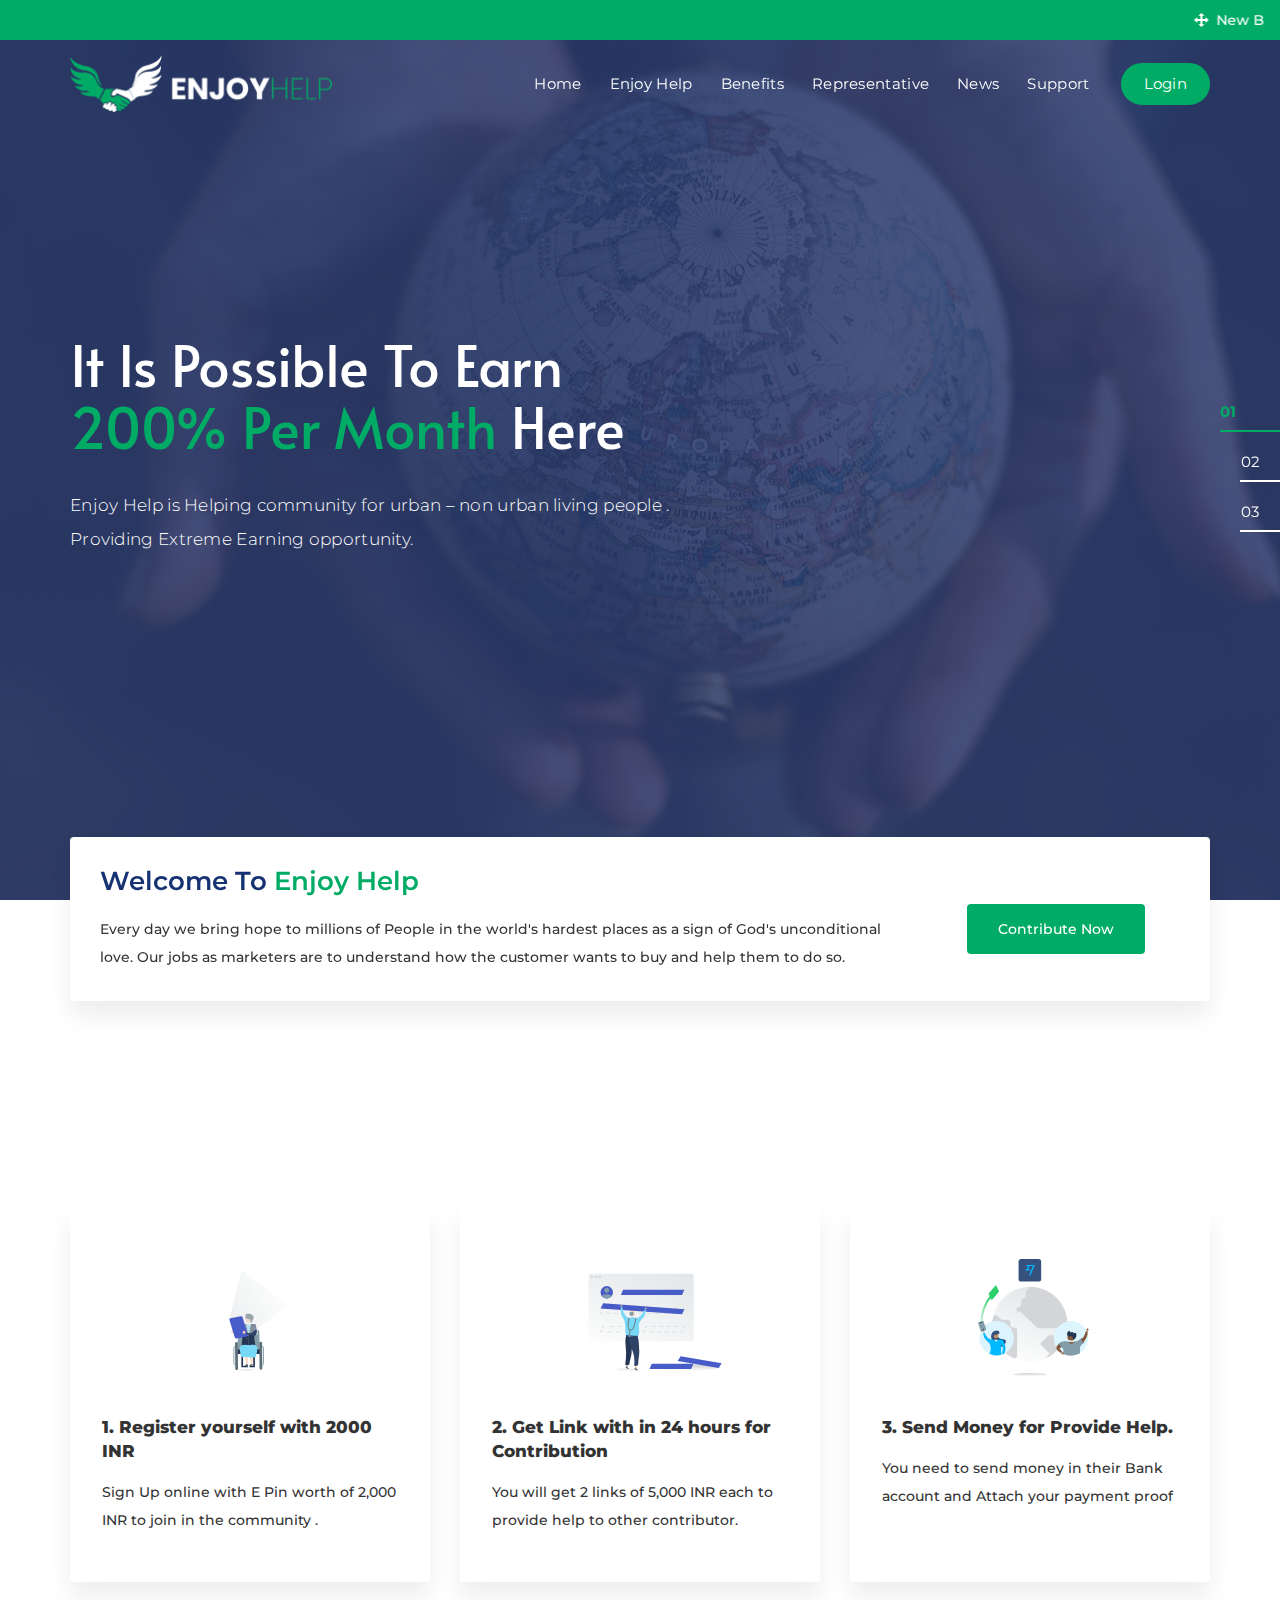
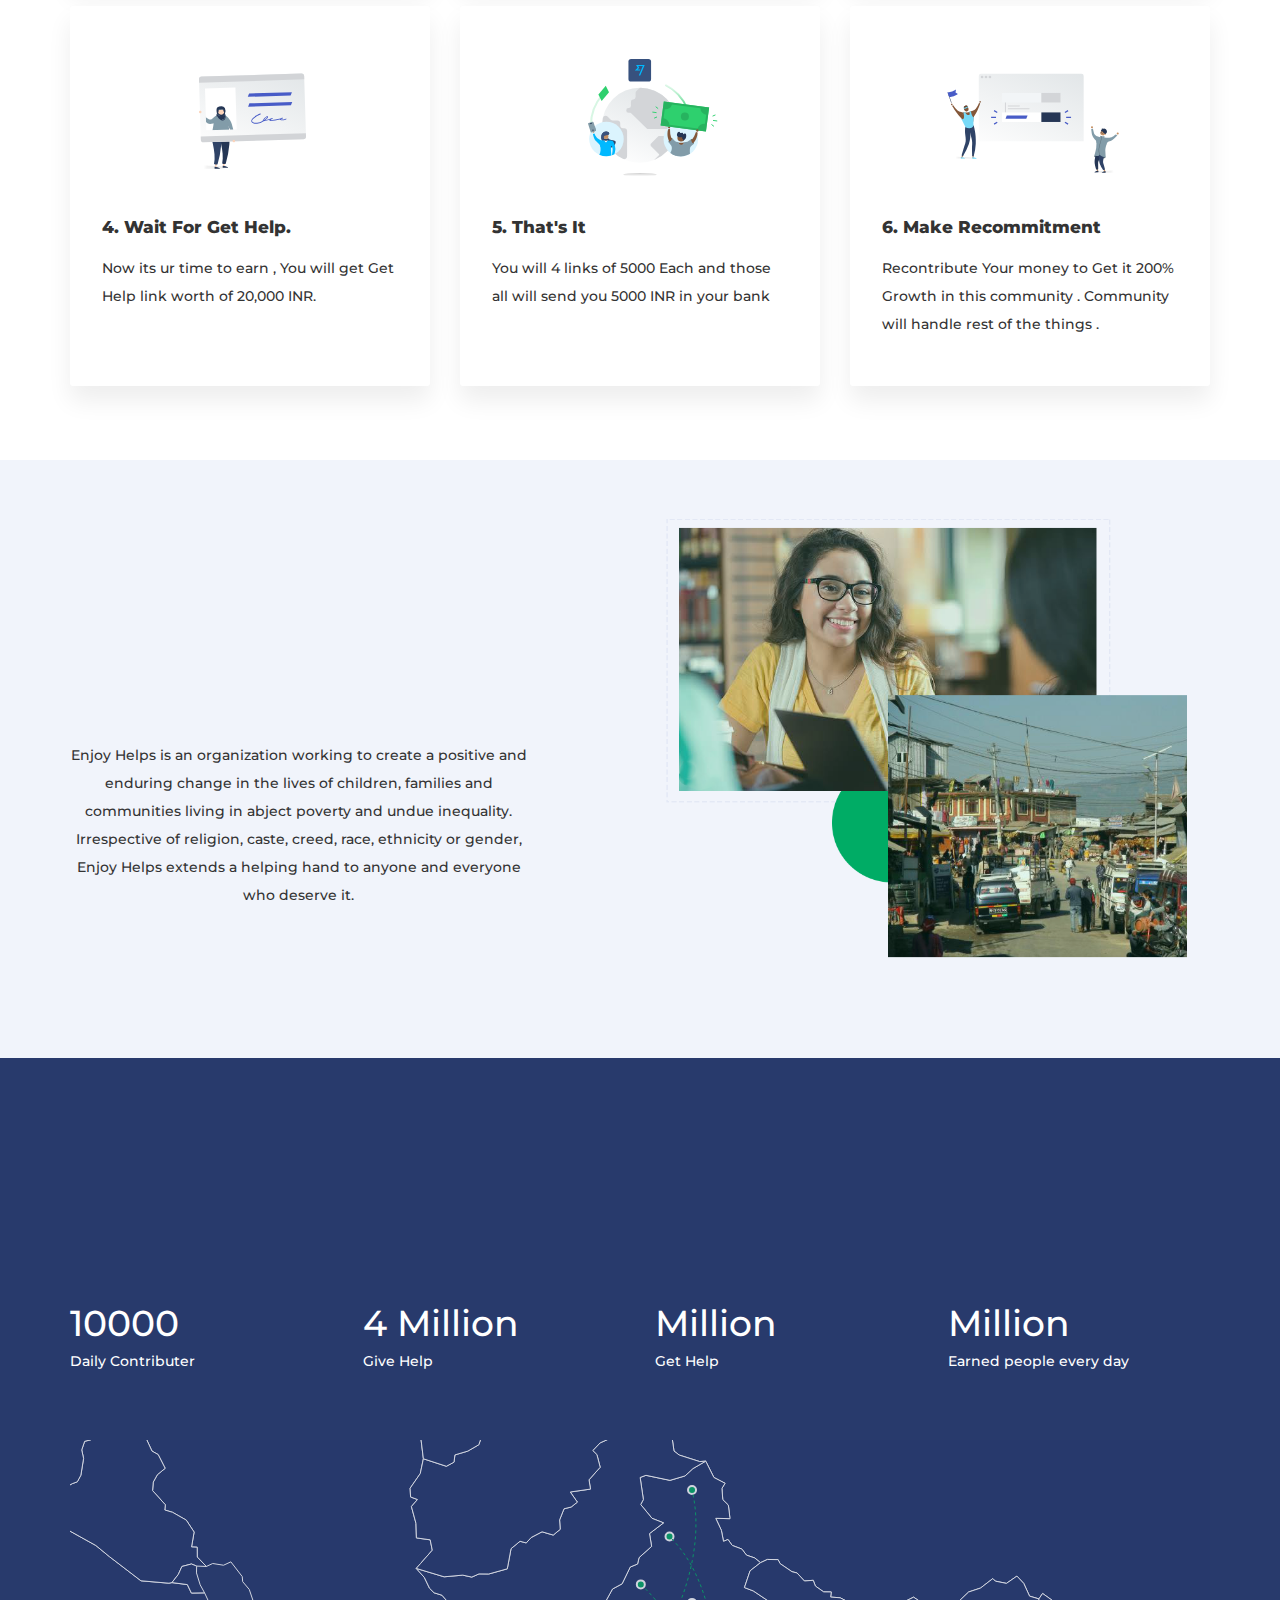
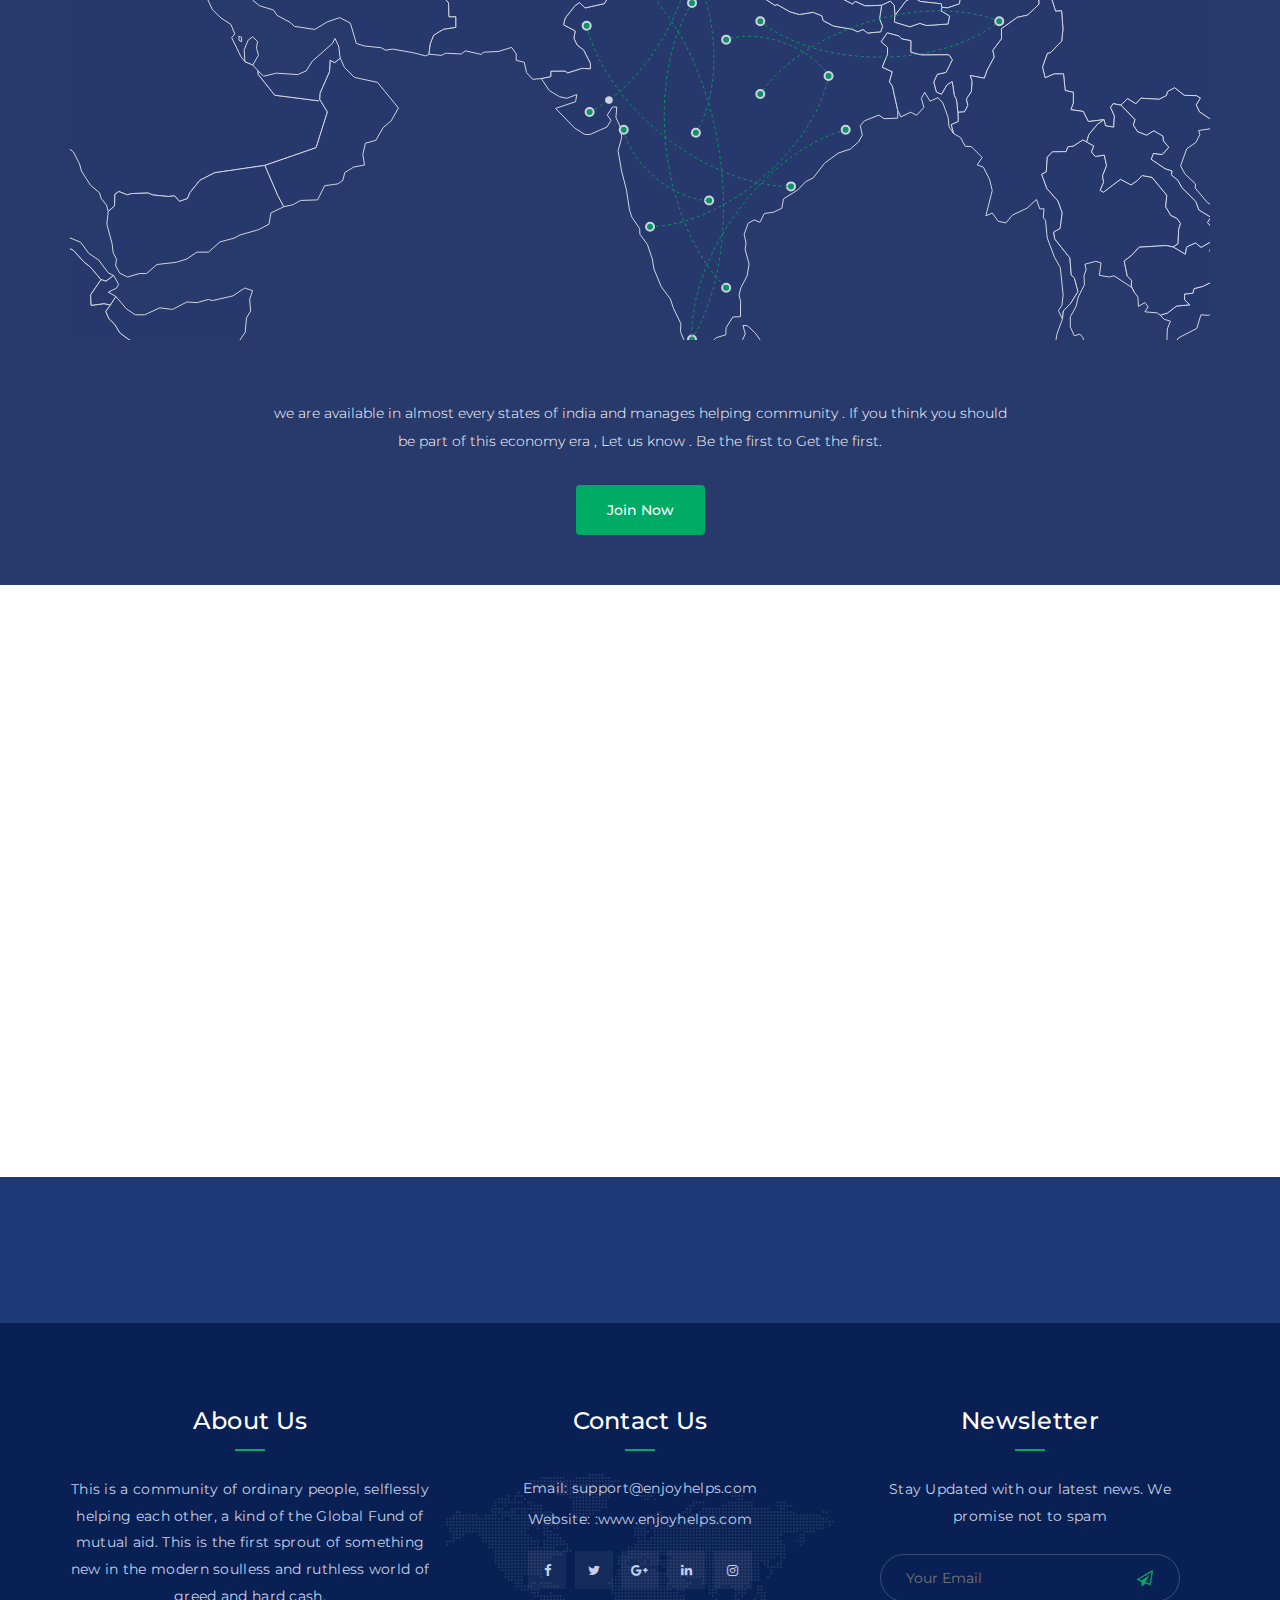
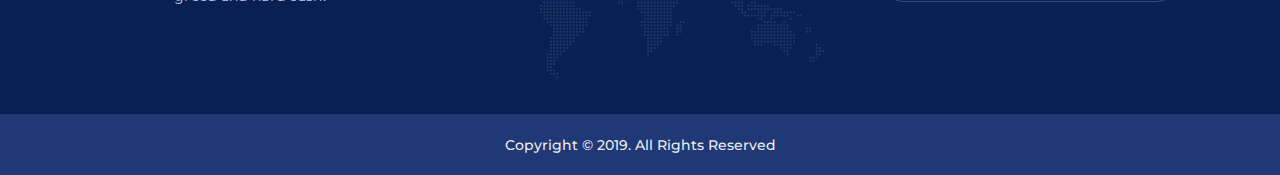
<file: index.html>
<!DOCTYPE html>

<html lang="en">

<!-- Mirrored from demo22.elaunchinfotech.biz/ by HTTrack Website Copier/3.x [XR&CO'2014], Tue, 23 Feb 2021 15:38:49 GMT -->
<head runat="server">
    <!-- Meta Data -->
    <meta charset="utf-8">
    <meta http-equiv="X-UA-Compatible" content="IE=edge">
    <meta name="viewport" content="width=device-width, initial-scale=1">

    <!-- Title -->
    <title>Enjoy Help</title>

    <!-- Favicon -->
    <link rel="apple-touch-icon" sizes="180x180" href="assets/images/favicon/apple-touch-icon.png">
    <link rel="icon" type="image/png" sizes="32x32" href="assets/images/favicon/favicon-32x32.png">
    <link rel="icon" type="image/png" sizes="16x16" href="assets/images/favicon/favicon-16x16.png"> 
    <link rel="manifest" href="assets/images/favicon/site.html">
    <meta name="msapplication-TileColor" content="#da532c"> 
    <meta name="theme-color" content="#ffffff">

    <!-- Google Fonts -->
    <link href="https://fonts.googleapis.com/css?family=Montserrat:300,300i,400,500,700|Raleway:300,400,600,800" rel="stylesheet">
    <link href="https://fonts.googleapis.com/css?family=Droid+Serif:400,400i,700,700i" rel="stylesheet">

    <!-- Bootstrap Css -->
    <link rel="stylesheet" href="assets/css/bootstrap.min.css">

    <!-- Externl Plugins Css -->
    <link rel="stylesheet" href="assets/css/externalplugin.css">

    <!-- Main Css -->
    <link rel="stylesheet" href="assets/css/style.css">

</head>
<body>
  
        <!-- Preloader-->
        <div id="preloader">
            <div class="sk-fading-circle">
                <div class="sk-circle1 sk-circle"></div>
                <div class="sk-circle2 sk-circle"></div>
                <div class="sk-circle3 sk-circle"></div>
                <div class="sk-circle4 sk-circle"></div>
                <div class="sk-circle5 sk-circle"></div>
                <div class="sk-circle6 sk-circle"></div>
                <div class="sk-circle7 sk-circle"></div>
                <div class="sk-circle8 sk-circle"></div>
                <div class="sk-circle9 sk-circle"></div>
                <div class="sk-circle10 sk-circle"></div>
                <div class="sk-circle11 sk-circle"></div>
                <div class="sk-circle12 sk-circle"></div>
            </div>
        </div>
        <!-- Preloader End-->

        <!-- Header Area Start -->
        <header class="header-style2 header-area transparent-bg">
            <div class="header-top">
                <div class="container-fluid">
                    <div class="row">
                        <div class="col-md-12">
                            <div class="news-ticker">
                                <marquee onmouseover="this.stop();" onmouseout="this.start();">
                                    <i class="fa fa-arrows mr-2"></i>New Brunswick students make placemats of hope for the homeless
                                    <i class="fa fa-arrows ml-8 mr-2"></i>GiveBack Edmonton ensures nobody goes cold this winter
                                    <i class="fa fa-arrows ml-8 mr-2"></i>Mom gifts purses to homeless women as ‘thank you’ for daughter’s second chance
                                    <i class="fa fa-arrows ml-8 mr-2"></i>Vernon man reaches out to homeless with blankets
                                </marquee>
                            </div>
                        </div>
                    </div>
                </div>
            </div>

            <div class="header-bottom  fixed-after-scroll">
                <div class="container">
                    <div class="row">
                        <div class="col-md-3 col-sm-6 col-xs-9">
                            <div class="logo">
                                <a href="index-2.html">
                                    <img src="assets/images/logo-light.png" alt=""></a>
                            </div>
                        </div>

                        <div class="col-md-9">
                            <nav id="header-menu">
                                <ul class="main-menu">
                                    <li><a href="index-2.html">Home</a></li>
                                    <li><a href="about-us.html">Enjoy Help</a></li>
                                    <li><a href="benefits.html">Benefits</a></li>
                                    <li><a href="mangerlist.html">Representative</a></li>
                                    <li><a href="news-detail.html">News</a></li>
                                    <li><a href="support.html">Support</a></li>
                                    <li><a href="login.html" class="login">Login</a></li>
                                </ul>
                            </nav>
                        </div>
                    </div>

                    <div class="row mobile-menu flex-column">
                        <div class="col-md-12">
                            <div id="mobile-menu-wrap"></div>
                        </div>
                    </div>
                </div>
            </div>
        </header>
        <!-- Header Area End -->

          <!--  Slider Area Start  -->
        <div class="home2 slider-area owl-carousel">
            <div class="single-slide slider-bg1 enableoverlay full-size-bg">
                <div class="slider-content">
                    <div class="container">
                        <div class="row">
                            <div class="col-md-7 text-left">
                                <h1>It Is Possible To Earn <span>200% Per Month</span> Here</h1>
                                <p>Enjoy Help is Helping community for urban – non urban living people . Providing Extreme Earning opportunity. </p> 
                            </div>
                        </div>
                    </div>
                </div>
            </div>
        
            <div class="single-slide slider-bg2 enableoverlay full-size-bg">
                <div class="slider-content">
                    <div class="container">
                        <div class="row">
                            <div class="col-md-7 text-left">
                                <h1>Enjoy Help - Distributed <span> Smart Economy </span>  Network </h1>
                                <p>Enjoy Helps provides community to make strong and smart economy through Marketing Business Strategy.</p>                          
                            </div>
                        </div>
                    </div>
                </div>
            </div>
            <div class="single-slide slider-bg3 enableoverlay full-size-bg">
                <div class="slider-content">
                    <div class="container">
                        <div class="row">
                            <div class="col-md-7 text-left">
                                <h1>India's <span>Long Life </span> Marketing Concept  </h1>
                                <p>Enjoy Help create economy environment where user gets 100% security for his contribution</p>                           
                            </div>
                        </div>
                    </div>
                </div>
            </div>
        </div>
        <!--  Slider Area End  -->
       
        <!-- Counter Area Start -->
        <div class="home2 counter-area">
            <div class="container">
                <div class="row">
                    <div class="col-md-12">
                        <div class="featured-cause-inner">
                            <div class="row align-items-center">
                                
                                <div class="col-md-9 col-xs-12">
                                    <div class="inner-content">
                                        <h3>Welcome to<span> Enjoy Help</span></h3>
                                        <p class="mb-0">Every day we bring hope to millions of People in the world's hardest places as a sign of God's unconditional love. Our jobs as marketers are to understand how the customer wants to buy and help them to do so.</p>
                                    </div>
                                </div>
                                <div class="col-md-3 col-xs-12 text-center">
                                    <a class="ven-btn" href="#">Contribute Now </a>
                                </div>
                            </div>
                        </div>
                    </div>
                </div>
            </div>
        </div>
        <!-- Counter Area End -->




        <!--Letest post area start-->
        <section class="post-area section-padding">
            <div class="container">
                <div class="row">
                    <div class="col-md-6 col-md-offset-3 col-xs-12">
                        <div class="section-title title-style-2 wow fadeInUp">
                            <h2>How to Contribute and Earn Money </h2>
                        </div>
                    </div>
                </div>
                <div class="row row-equal-height">
                    <div class="col-xs-12 col-sm-6 col-lg-4">
                        <article class="tw-instruction">
                            <img src="assets/images/earn1.svg" alt="">
                            <h4>1. Register yourself with 2000 INR<span class="caret visible-xs-inline-block"></span></h4>
                            <p>Sign Up online with E Pin worth of 2,000 INR to join in the community .</p>
                        </article>
                    </div>
                    <div class="col-xs-12 col-sm-6 col-lg-4">
                        <article class="tw-instruction">
                            <img src="assets/images/earn2.svg" alt="">
                            <h4>2. Get Link with in 24 hours for Contribution<span class="caret visible-xs-inline-block"></span></h4>
                            <p>You will get 2 links of 5,000 INR each to provide help to other contributor.</p>
                        </article>
                    </div>
                    <div class="col-xs-12 col-sm-6 col-lg-4">
                        <article class="tw-instruction">
                            <img src="assets/images/earn3.svg" alt="">
                            
                            <h4>3. Send Money for Provide Help.<span class="caret visible-xs-inline-block"></span></h4>
                            <p>You need to send money in their Bank account and Attach your payment proof</p>
                        </article>
                    </div>
                    <div class="col-xs-12 col-sm-6 col-lg-4">
                        <article class="tw-instruction">
                            <img src="assets/images/earn4.svg" alt="">
                            <h4>4. Wait For Get Help.<span class="caret visible-xs-inline-block"></span></h4>
                            <p>Now its ur time to earn , You will get Get Help link worth of 20,000 INR.</p>
                        </article>
                    </div>
                    <div class="col-xs-12 col-sm-6 col-lg-4">
                        <article class="tw-instruction">
                            <img src="assets/images/earn5.svg" alt="">
                            <h4>5. That's It <span class="caret visible-xs-inline-block"></span></h4>
                            <p>You will 4 links of 5000 Each and those all will send you 5000 INR in your bank </p>
                        </article>
                    </div>
                    <div class="col-xs-12 col-sm-6 col-lg-4">
                        <article class="tw-instruction">
                            <img src="assets/images/earn6.svg" alt="">
                            <h4>6. Make Recommitment <span class="caret visible-xs-inline-block"></span></h4>
                            <p>Recontribute Your money to Get it 200% Growth in this community . Community will handle rest of the things . </p>
                        </article>
                    </div>
                </div>
            </div>
        </section>
        <!--Letest post area end-->

        <section class="section bg-light section-padding tw-customer-support-section">
                <div class="container">
                    <div class="row  align-items-center">
                        <div class="col-xs-12 col-md-5 text-center">
                                <div class="section-title title-style-2 wow fadeInUp">
                                        <h2>One Step for creating Global Community</h2>
                                    </div>
                                    
                                    <p>Enjoy Helps is an organization working to create a positive and enduring change in the lives of children, families and communities living in abject poverty and undue inequality. Irrespective of religion, caste, creed, race, ethnicity or gender, Enjoy Helps extends a helping hand to anyone and everyone who deserve it.</p>
                                    <!-- <a href="" target="_blank" rel="noopener noreferrer" class="ven-btn">Find out more</a> -->
                          
                        </div>
                        <div class="col-xs-10 col-xs-offset-1 col-md-6 col-md-offset-1">
                            
                            <img src="assets/images/support-img.png" class="customer-support" alt="customer support">
                        </div>
                    </div>
                </div>
            </section>



        <!-- Latest work Area Start -->
        <section class="home2 text-white fn-17 latest-work-area section-padding enableoverlay full-size-bg">
            <div class="container">
                <div class="row">
                    <div class="col-md-6 col-md-offset-3 col-xs-12">
                        <div class="section-title title-style-2 wow fadeInUp">
                            <h2>Community Help Reached across india</h2>
                            <p>We move over 1 crore contributers accross india and creating very strong Economy  each every day.</p>
                        </div>
                    </div>
                </div>
                <dl class="row mt-5 mb-5">
                    <div class="col-md-6 col-sm-6 col-xs-12 col-lg-3 tw-statistics-element">
                        <dt class="h1 m-b-0">10000</dt>
                        <dd class="h5">Daily Contributer</dd>
                    </div>
                    <div class="col-md-6 col-sm-6 col-xs-12 col-lg-3 tw-statistics-element">
                        <dt class="h1 m-b-0">4 Million</dt>
                        <dd class="h5">Give Help</dd>
                    </div>
                    <div class="col-md-6 col-sm-6 col-xs-12 col-lg-3 tw-statistics-element">
                        <dt class="h1 m-b-0">Million</dt>
                        <dd class="h5">Get Help</dd>
                    </div>
                    <div class="col-md-6 col-sm-6 col-xs-12 col-lg-3 tw-statistics-element">
                        <dt class="h1 m-b-0">Million</dt>
                        <dd class="h5">Earned people every day</dd>
                    </div>
                </dl>
                <div id="chartdiv" class="mt-5 mb-5"></div>

                <div class="row m-t-4 popular-routes align-items-center justify-content-center">
                    <div class="col-lg-8 text-center">
                        <p class="m-b-4">we are available in almost every states of india and manages helping community . If you think you should be part of this economy era , Let us know . Be the first to Get the first.</p>
                        <a href="#" class="ven-btn" style="position: relative;">Join Now</a>
                    </div>
                    </div>                          
            </div>
        </section>
        <!-- Latest work Area End -->



        <!-- Testimonial Area Start -->
        <section class="testimonial-area section-padding">
            <div class="container">
                <div class="row">
                    <div class="col-md-6 col-md-offset-3 col-xs-12">
                        <div class="section-title title-style-2 wow fadeInUp">
                            <h2>Testimonial</h2>
                        </div>                       
                    </div>
                </div>
                <div class="testimonial-wraper owl-carousel  full-size-bg wow fadeInUp">
                    <div class="single-testimonial section-padding">
                        <div class="row align-items-center">
                            <div class="col-md-3 col-sm-3 col-sm-offset-0 col-xs-4">
                                    <img src="assets/images/testi1.jpg" class="customer-support" alt="customer support">
                            </div>
                            <div class="col-md-9 col-sm-9 col-xs-12 col-xs-offset-0">
                                <div class="given-feedback">
                                        <div class="testimonial-left">
                                                <h4 class="bottom-line">Mohamed</h4>
                                            </div>
                                    <p>I am Mohamed,  I am particapent in enjoy help. I am from kolkata , i have joined system before 1 months now i am earning 10000 INR Daily and 45000 Refferal bonus . I am very much happy ! Thanks enjoy help </p>
                                </div>
                            </div>
                        </div>
                    </div>
                    <div class="single-testimonial section-padding">
                        <div class="row align-items-center">
                            <div class="col-md-3 col-sm-3 col-sm-offset-0 col-xs-4">
                                    <img src="assets/images/testi2.jpg" class="customer-support" alt="customer support">

                            </div>
                            <div class="col-md-9 col-sm-9 col-xs-12 col-xs-offset-0">
                                <div class="given-feedback">
                                        <div class="testimonial-left">
                                                <h4 class="bottom-line">Sreejith</h4>
                                            </div>
                                    <p>My name is Sreejith ,  from  Mumbai , maharashtr . i have provide help 23/10/2019 10000/- inr and i got help 24/11/2019 15000/- inr i am very glad to got help from this community . Thanx to enjoy help . India's long life helping community</p>
                                </div>
                            </div>
                        </div>
                    </div>
                    <div class="single-testimonial section-padding">
                        <div class="row align-items-center">
                            <div class="col-md-3 col-sm-3 col-sm-offset-0 col-xs-4">
                                    <img src="assets/images/testi3.jpg" class="customer-support" alt="customer support">
                            </div>
                            <div class="col-md-9 col-sm-9 col-xs-12 col-xs-offset-0">
                                <div class="given-feedback">
                                        <div class="testimonial-left">
                                                <h4 class="bottom-line">Mohit</h4>
                                            </div>
                                    <p>I am mohit from Madhyapradesh ,  I have PH 5000 date 27/10/19 and received 20000 in get help thanks enjoyhelps.com</p>
                                </div>
                            </div>
                        </div>
                    </div>
                </div>
            </div>
        </section>
        <!-- Testimonial Area End -->



        <!-- Cta Area Start -->
        <section class="cta-area padding50">
            <div class="container">
                <div class="row">
                    <div class="col-md-8 col-sm-9 col-xs-12 wow fadeInLeft">
                        <h2>Get Assistance Exists In The Economy Of World.</h2>
                    </div>

                    <div class="col-sm-3 col-xs-12 wow fadeInRight">
                        <a href="#" class="ven-btn">Contact Us</a>
                    </div>
                </div>
            </div>
        </section>
        <!-- Cta Area Start -->
        <footer class="main-footer footer-style-two text-center">
            <!--Widgets Section-->
              <div class="widgets-section padding-top-small padding-bottom-small">
                 <div class="container">
                     
                    <div class="row clearfix">
                       <!--Footer Column-->
                       <div class="footer-column col-md-4 col-sm-6 col-xs-12">
                          <div class="footer-widget about-widget">
                             <h3 class="has-line-center">About Us</h3>
                             <div class="widget-content">
                                <div class="text">This is a community of ordinary people, selflessly helping each other, a kind of the Global Fund of mutual aid. This is the first sprout of something new in the modern soulless and ruthless world of greed and hard cash.</div>
                                   
                                 </div>
                             </div>
                         </div><!--End Footer Column-->
                         
                         <!--Footer Column-->
                         <div class="footer-column col-md-4 col-sm-6 col-xs-12">
                             <div class="footer-widget contact-widget">
                                 <h3 class="has-line-center">Contact Us</h3>
                                 <div class="widget-content">
                                     <ul class="contact-info">
                                        <li>Email: <a href="mailto:support@enjoyhelps.com">support@enjoyhelps.com</a></li>
                                        <li>Website: <a href="www.enjoyhelps.html" target="_blank">:www.enjoyhelps.com</a></li>
                                     </ul>
                                     <ul class="social-links">
                                          <li><a href="#"><span class="fa fa-facebook-f"></span></a></li>
                                          <li><a href="#"><span class="fa fa-twitter"></span></a></li>
                                          <li><a href="#"><span class="fa fa-google-plus"></span></a></li>
                                          <li><a href="#"><span class="fa fa-linkedin"></span></a></li>
                                          <li><a href="#"><span class="fa fa-instagram"></span></a></li>
                                       </ul>
                                 </div>
                             </div>
                         </div><!--End Footer Column-->
                         
                         <!--Footer Column-->
                         <div class="footer-column col-md-4 col-sm-12 col-xs-12">
                             <div class="footer-widget newsletter-widget">
                                 <h3 class="has-line-center">Newsletter</h3>
                                 <div class="widget-content">
                                   <div class="text">Stay Updated with our latest news. We promise not to spam</div>
                                     <div class="newsletter-form">
                                         <form method="post">
                                             <div class="form-group">
                                                 <input type="email" name="field-name" value="" placeholder="Your Email" required="">
                                                 <button type="submit" class="send-btn"><span class="fa fa-paper-plane-o"></span></button>
                                             </div>
                                         </form>
                                     </div>
                                 </div>
                             </div>
                         </div><!--End Footer Column-->
                         
                     </div>
                 </div>
             </div>
             
             <!--Footer Bottom-->
              <div class="footer-bottom">
                 <div class="auto-container">
                    <div class="copyright-text">Copyright © 2019. All Rights Reserved</div>
                 </div>
              </div>
            </footer>

        <!-- Jquery -->
        <script src="assets/js/jquery-1.12.4.min.js"></script>
        <script src="assets/js/bootstrap.min.js"></script>
        <script src="assets/js/externalplugin.js"></script>
        <script src="assets/js/active.js"></script>

        <!-- Resources -->
        <script src="assets/js/core.js"></script>
        <script src="assets/js/maps.js"></script>
        <script src="assets/js/worldLow.js"></script>
        <script src="assets/js/animated.js"></script>
        

<!-- Chart code -->
<script>

am4core.ready(function() {

// Themes begin
am4core.useTheme(am4themes_animated);
// Themes end

// Create map instance
var chart = am4core.create("chartdiv", am4maps.MapChart);
chart.geodata = am4geodata_worldLow;
chart.projection = new am4maps.projections.Miller();
chart.minZoomLevel = 6;
chart.maxZoomLevel = 6;
chart.seriesContainer.draggable = false;
chart.seriesContainer.resizable = false;
chart.chartContainer.wheelable = false;
chart.events.on("ready", function(ev) {
  chart.zoomToMapObject(polygonSeries.getPolygonById("IN"));
});
chart.homeGeoPoint = {
    latitude: 38,
    longitude: -60
};


// Create map polygon series
var polygonSeries = chart.series.push(new am4maps.MapPolygonSeries());
polygonSeries.useGeodata = true;
polygonSeries.mapPolygons.template.fill = "#283a6d";
polygonSeries.mapPolygons.template.fill.stroke = "#283a6d";
polygonSeries.mapPolygons.template.nonScalingStroke = true;
polygonSeries.exclude = ["AQ"];





// Add line bullets
var cities = chart.series.push(new am4maps.MapImageSeries());
cities.mapImages.template.nonScaling = true;

var city = cities.mapImages.template.createChild(am4core.Circle);
city.radius = 4;
city.fill = "#04ac65";
city.strokeWidth = 2;
city.stroke = am4core.color("#fff");

function addCity(coords, title) {
    var city = cities.mapImages.create();
    city.latitude = coords.latitude;
    city.longitude = coords.longitude;
    city.tooltipText = title;
    return city;
}

var g1 = addCity({ "latitude": 22, "longitude": 71 }, "Get Help 5000 INR");
var g2 = addCity({ "latitude": 34, "longitude": 77 }, "Get Help 5000 INR");
var g3 = addCity({ "latitude": 27, "longitude": 81 }, "Get Help 5000 INR");
var g4 = addCity({ "latitude": 27, "longitude": 95 }, "Get Help 5000 INR");
var g5 = addCity({ "latitude": 23, "longitude": 81 }, "Get Help 5000 INR");
var g6 = addCity({ "latitude": 21, "longitude": 86 }, "Get Help 5000 INR");
var g7 = addCity({ "latitude": 9, "longitude": 77 }, "Get Help 5000 INR");
var g8 = addCity({ "latitude": 29, "longitude": 74 }, "Get Help 5000 INR");
var g9 = addCity({ "latitude": 21, "longitude": 73 }, "Get Help 5000 INR");
var g10 = addCity({ "latitude": 17, "longitude": 78 }, "Get Help 5000 INR");
var g11 = addCity({ "latitude": 28, "longitude": 77 }, "Get Help 5000 INR");
var g12 = addCity({ "latitude": 12, "longitude": 79 }, "Get Help 5000 INR");
var g13 = addCity({ "latitude": 15.503394, "longitude": 74.541869 }, "Get Help 5000 INR");
var g14 = addCity({ "latitude": 24, "longitude": 85 }, "Get Help 5000 INR");
var g15 = addCity({ "latitude": 26, "longitude": 79 }, "Get Help 5000 INR");
var g16 = addCity({ "latitude": 20.836857, "longitude": 77.225961 }, "Get Help 5000 INR");
var g17 = addCity({ "latitude": 31.555719, "longitude": 75.681140 }, "Get Help 5000 INR");
var g18 = addCity({ "latitude": 26.760939, "longitude": 70.828584 }, "Get Help 5000 INR");
var g19 = addCity({ "latitude": 17.806880, "longitude": 82.798446 }, "Get Help 5000 INR");

// Add lines
var lineSeries = chart.series.push(new am4maps.MapArcSeries());
lineSeries.mapLines.template.line.strokeWidth = 1;
lineSeries.mapLines.template.line.strokeOpacity = 1;
lineSeries.mapLines.template.line.stroke = city.fill;
lineSeries.mapLines.template.line.nonScalingStroke = true;
lineSeries.mapLines.template.line.strokeDasharray = "0.5,0.5";
lineSeries.zIndex = 2;

var shadowLineSeries = chart.series.push(new am4maps.MapLineSeries());
shadowLineSeries.mapLines.template.line.strokeOpacity = 0;
shadowLineSeries.mapLines.template.line.nonScalingStroke = true;
shadowLineSeries.mapLines.template.shortestDistance = false;
shadowLineSeries.zIndex = 5;

function addLine(from, to) {
    var line = lineSeries.mapLines.create();
    line.imagesToConnect = [from, to];
    line.line.controlPointDistance = -0.2;

    var shadowLine = shadowLineSeries.mapLines.create();
    shadowLine.imagesToConnect = [from, to];

    return line;
}

addLine(g1, g2);
addLine(g3, g4);
addLine(g4, g5);
addLine(g6, g7);
addLine(g7, g8);
addLine(g9, g10);
addLine(g11, g12);
addLine(g13, g14);
addLine(g14, g15);
addLine(g16, g17);
addLine(g18, g19);

// Add plane
var plane = lineSeries.mapLines.getIndex(0).lineObjects.create();
plane.position = 0;
plane.width = 48;
plane.height = 48;

plane.adapter.add("scale", function(scale, target) {
    return 0.5 * (1 - (Math.abs(0.5 - target.position)));
})

var planeImage = plane.createChild(am4core.Sprite);
planeImage.scale = 0.03;
planeImage.horizontalCenter = "middle";
planeImage.verticalCenter = "middle";
planeImage.path = "M219.27,146.178c-20.177,0-37.401,7.139-51.678,21.411c-14.272,14.277-21.411,31.501-21.411,51.678c0,20.175,7.135,37.402,21.411,51.673c14.277,14.277,31.504,21.416,51.678,21.416c20.179,0,37.406-7.139,51.676-21.416c14.274-14.271,21.413-31.498,21.413-51.673c0-20.177-7.139-37.401-21.413-51.678C256.676,153.316,239.449,146.178,219.27,146.178z";
planeImage.fill = "#fff";
planeImage.strokeOpacity = 0;

var shadowPlane = shadowLineSeries.mapLines.getIndex(0).lineObjects.create();
shadowPlane.position = 0;
shadowPlane.width = 48;
shadowPlane.height = 48;

var shadowPlaneImage = shadowPlane.createChild(am4core.Sprite);
shadowPlaneImage.scale = 0.02;
shadowPlaneImage.horizontalCenter = "middle";
shadowPlaneImage.verticalCenter = "middle";
shadowPlaneImage.path = "";
shadowPlaneImage.fill = am4core.color("#fff");
shadowPlaneImage.strokeOpacity = 0;

shadowPlane.adapter.add("scale", function(scale, target) {
    target.opacity = (0.6 - (Math.abs(0.5 - target.position)));
    return 0.5 - 0.3 * (1 - (Math.abs(0.5 - target.position)));
})

// Plane animation
var currentLine = 0;
var direction = 1;
function flyPlane() {

    // Get current line to attach plane to
    plane.mapLine = lineSeries.mapLines.getIndex(currentLine);
    plane.parent = lineSeries;
    shadowPlane.mapLine = shadowLineSeries.mapLines.getIndex(currentLine);
    shadowPlane.parent = shadowLineSeries;
    shadowPlaneImage.rotation = planeImage.rotation;

    // Set up animation
    var from, to;
    var numLines = lineSeries.mapLines.length;
    if (direction == 1) {
        from = 0
        to = 1;
        if (planeImage.rotation != 0) {
            planeImage.animate({ to: 0, property: "rotation" }, 3000).events.on("animationended", flyPlane);
            return;
        }
    }
    else {
        from = 1;
        to = 0;
        if (planeImage.rotation != 180) {
            planeImage.animate({ to: 180, property: "rotation" }, 3000).events.on("animationended", flyPlane);
            return;
        }
    }

    // Start the animation
    var animation = plane.animate({
        from: from,
        to: to,
        property: "position"
    }, 5000, am4core.ease.sinInOut);
    animation.events.on("animationended", flyPlane)
    /*animation.events.on("animationprogress", function(ev) {
      var progress = Math.abs(ev.progress - 0.5);
      //console.log(progress);
      //planeImage.scale += 0.2;
    });*/

    shadowPlane.animate({
        from: from,
        to: to,
        property: "position"
    }, 5000, am4core.ease.sinInOut);

    // Increment line, or reverse the direction
    currentLine += direction;
    if (currentLine < 0) {
        currentLine = 0;
        direction = 1;
    }
    else if ((currentLine + 1) > numLines) {
        currentLine = numLines - 1;
        direction = -1;
    }

}

// Go!
flyPlane();

}); // end am4core.ready()

</script>






  
</body>

<!-- Mirrored from demo22.elaunchinfotech.biz/ by HTTrack Website Copier/3.x [XR&CO'2014], Tue, 23 Feb 2021 15:39:42 GMT -->
</html>
</file>
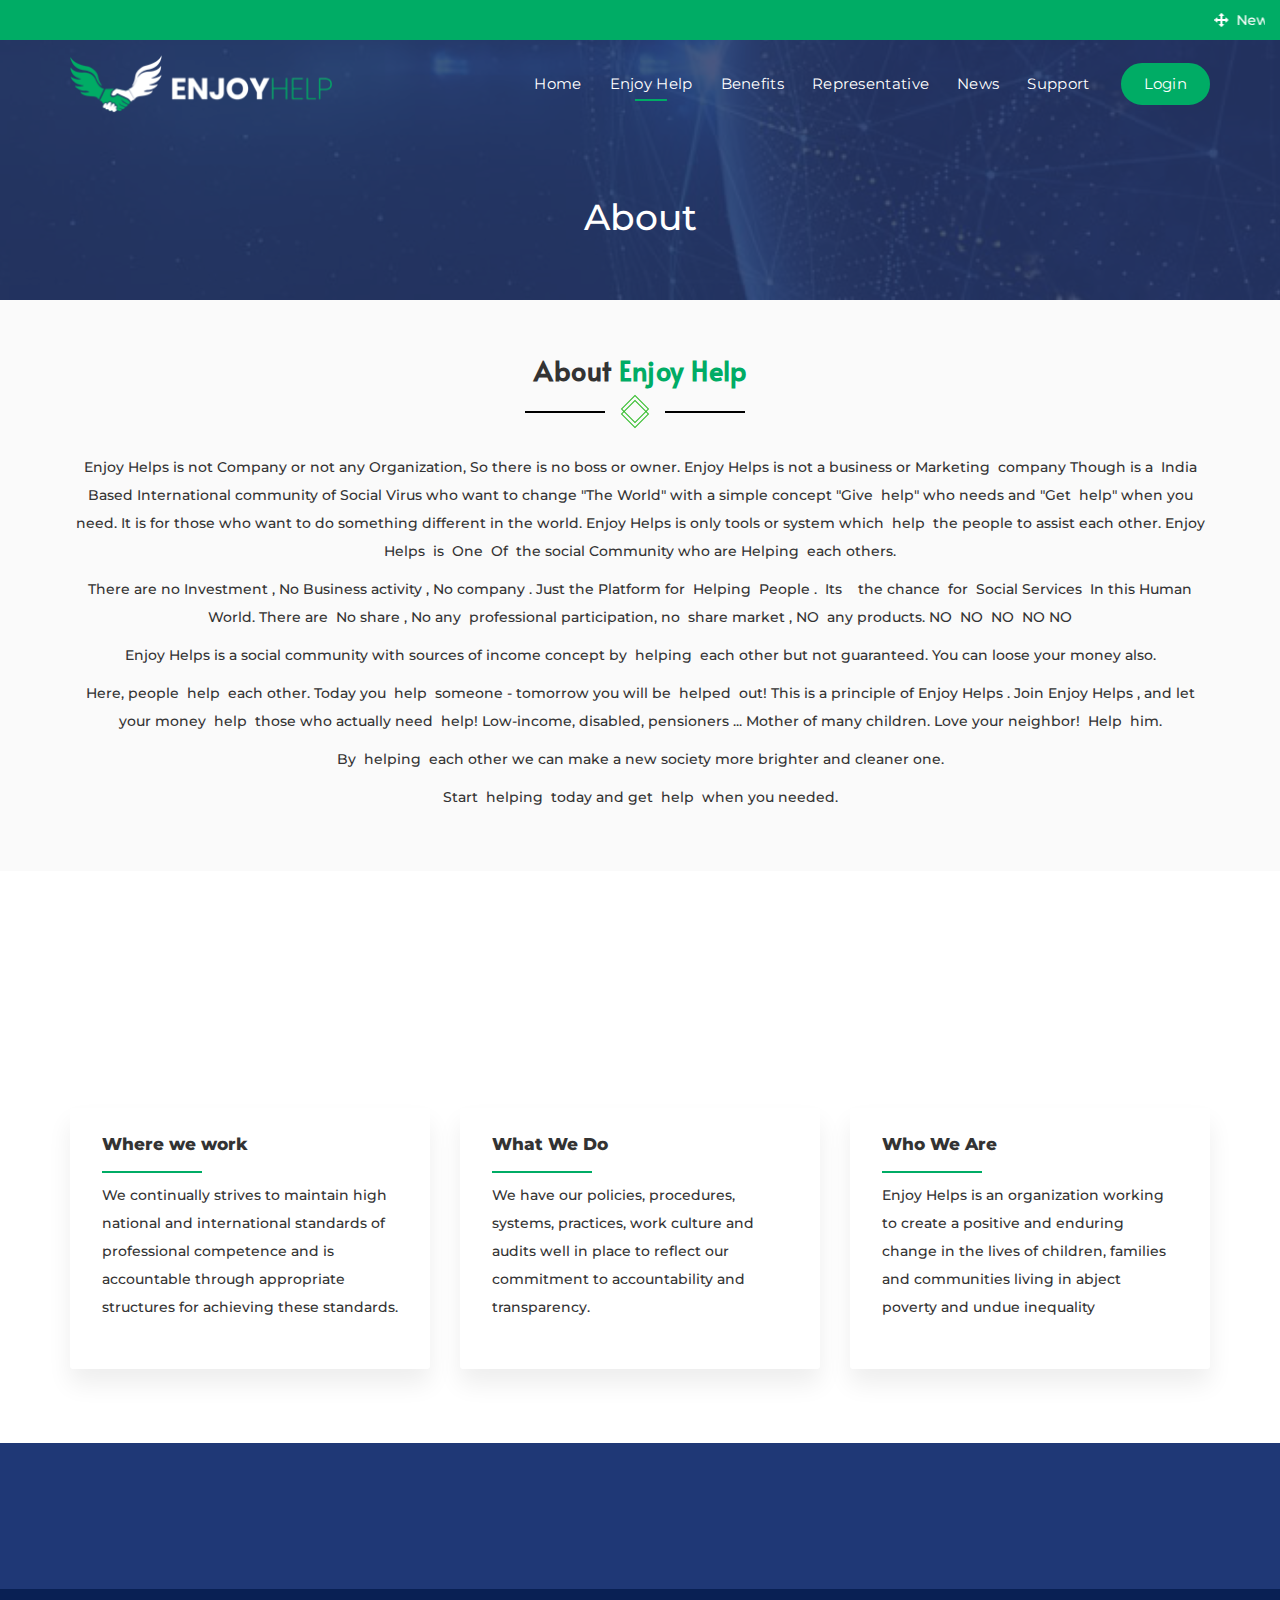
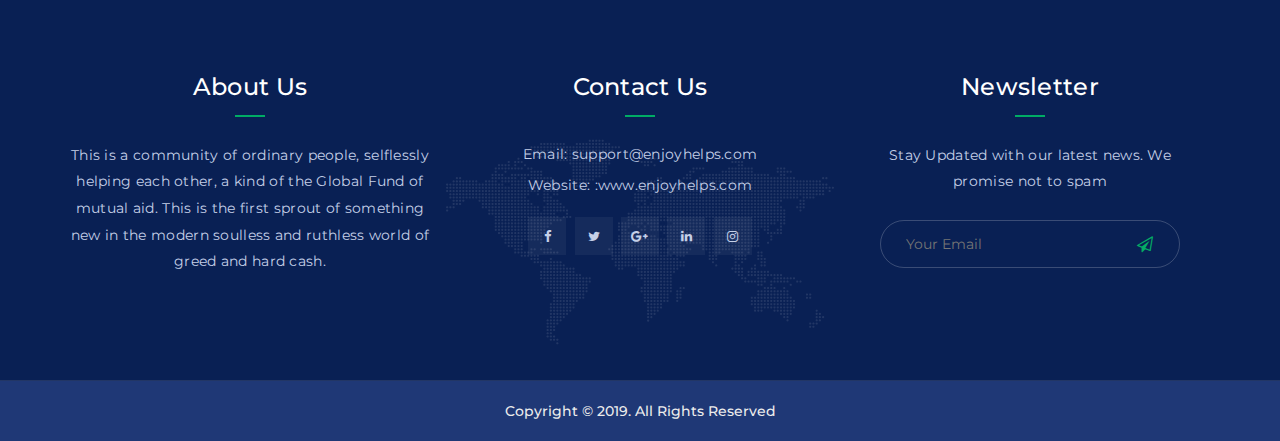
<file: about-us.html>
<!DOCTYPE html>

<html>

<!-- Mirrored from demo22.elaunchinfotech.biz/about-us.html by HTTrack Website Copier/3.x [XR&CO'2014], Tue, 23 Feb 2021 15:41:36 GMT -->
<head runat="server">
    <!-- Meta Data -->
    <meta charset="utf-8">
    <meta http-equiv="X-UA-Compatible" content="IE=edge">
    <meta name="viewport" content="width=device-width, initial-scale=1">

    <!-- Title -->
    <title>About Us</title>

    <!-- Favicon -->
    <link rel="apple-touch-icon" sizes="180x180" href="assets/images/favicon/apple-touch-icon.png">
    <link rel="icon" type="image/png" sizes="32x32" href="assets/images/favicon/favicon-32x32.png">
    <link rel="icon" type="image/png" sizes="16x16" href="assets/images/favicon/favicon-16x16.png"> 
    <link rel="manifest" href="assets/images/favicon/site.html">
    <meta name="msapplication-TileColor" content="#da532c"> 
    <meta name="theme-color" content="#ffffff">

    <!-- Google Fonts -->
    <link href="https://fonts.googleapis.com/css?family=Montserrat:300,300i,400,500,700|Raleway:300,400,600,800" rel="stylesheet">
    <link href="https://fonts.googleapis.com/css?family=Droid+Serif:400,400i,700,700i" rel="stylesheet">

    <!-- Bootstrap Css -->
    <link rel="stylesheet" href="assets/css/bootstrap.min.css">

    <!-- Externl Plugins Css -->
    <link rel="stylesheet" href="assets/css/externalplugin.css">

    <!-- Main Css -->
    <link rel="stylesheet" href="assets/css/style.css">

</head>
<body>
  
        <!-- Preloader-->
        <div id="preloader">
            <div class="sk-fading-circle">
                <div class="sk-circle1 sk-circle"></div>
                <div class="sk-circle2 sk-circle"></div>
                <div class="sk-circle3 sk-circle"></div>
                <div class="sk-circle4 sk-circle"></div>
                <div class="sk-circle5 sk-circle"></div>
                <div class="sk-circle6 sk-circle"></div>
                <div class="sk-circle7 sk-circle"></div>
                <div class="sk-circle8 sk-circle"></div>
                <div class="sk-circle9 sk-circle"></div>
                <div class="sk-circle10 sk-circle"></div>
                <div class="sk-circle11 sk-circle"></div>
                <div class="sk-circle12 sk-circle"></div>
            </div>
        </div>
        <!-- Preloader End-->

        <!-- Header Area Start -->
        <header class="header-style2 header-area transparent-bg">
            <div class="header-top">
                <div class="container-fluid">
                    <div class="row">
                        <div class="col-md-12">
                            <div class="news-ticker">
                                <marquee onmouseover="this.stop();" onmouseout="this.start();">
                                    <i class="fa fa-arrows mr-2"></i>New Brunswick students make placemats of hope for the homeless
                                    <i class="fa fa-arrows ml-8 mr-2"></i>GiveBack Edmonton ensures nobody goes cold this winter
                                    <i class="fa fa-arrows ml-8 mr-2"></i>Mom gifts purses to homeless women as ‘thank you’ for daughter’s second chance
                                    <i class="fa fa-arrows ml-8 mr-2"></i>Vernon man reaches out to homeless with blankets
                                </marquee>
                            </div>
                        </div>
                    </div>
                </div>
            </div>

            <div class="header-bottom  fixed-after-scroll">
                <div class="container">
                    <div class="row">
                        <div class="col-md-3 col-sm-6 col-xs-9">
                            <div class="logo">
                                <a href="index-2.html">
                                    <img src="assets/images/logo-light.png" alt=""></a>
                            </div>
                        </div>

                        <div class="col-md-9">
                            <nav id="header-menu">
                                <ul class="main-menu">
                                    <li><a href="index-2.html">Home</a></li>
                                    <li><a href="about-us.html">Enjoy Help</a></li>
                                    <li><a href="benefits.html">Benefits</a></li>
                                    <li><a href="mangerlist.html">Representative</a></li>
                                    <li><a href="news-detail.html">News</a></li>
                                    <li><a href="support.html">Support</a></li>
                                    <li><a href="login.html" class="login">Login</a></li>
                                </ul>
                            </nav>
                        </div>
                    </div>

                    <div class="row mobile-menu flex-column">
                        <div class="col-md-12">
                            <div id="mobile-menu-wrap"></div>
                        </div>
                    </div>
                </div>
            </div>
        </header>
        <!-- Header Area End -->

        

        <main id="main" class="site-main">
            <div class="contact-us">
                <div class="page-title background-page">
                    <div class="container">
                        <div class="page-sec-title">
                            <h1>About</h1>
                        </div>
                    </div>
                </div>
            </div>
        </main>
          

          <section class="about-page welcome-area section-padding gray-bg">
          <div class="container">
              <div class="row">
                  <div class="col-md-12">
                      <div class="welcome-content-wrapper wow fadeInUp" >
                          <div class="row">
                              <div class="col-xs-12">
                                  <div class="section-title wow fadeInUp">
                                      <h2>About <span>Enjoy Help</span></h2>
                                      <div class="title-shape">
                                          <span></span>
                                      </div>
                                  </div>
                                                                  
                                  <p class="text-center">Enjoy Helps is not Company or not any Organization, So there is no boss or owner. Enjoy Helps is not a business or Marketing  company Though is a  India Based International community of Social Virus who want to change "The World" with a simple concept "Give  help" who needs and "Get  help" when you need. It is for those who want to do something different in the world. Enjoy Helps is only tools or system which  help  the people to assist each other. Enjoy Helps   is   One   Of   the social Community who are Helping  each others.</p>

                                  <p class="text-center">There are no Investment , No Business activity , No company . Just the Platform for  Helping  People .  Its    the chance  for  Social Services  In this Human World. There are   No share , No any  professional participation, no  share market , NO   any products. NO   NO   NO  NO NO</p>

                                  <p class="text-center">Enjoy Helps is a social community with sources of income concept by  helping  each other but not guaranteed. You can loose your money also.</p>

                                  <p class="text-center">Here, people  help  each other. Today you  help  someone - tomorrow you will be  helped  out! This is a principle of  Enjoy Helps . Join Enjoy Helps , and let your money  help  those who actually need  help! Low-income, disabled, pensioners ... Mother of many children. Love your neighbor!  Help  him.</p>

                                  <p class="text-center">By  helping  each other we can make a new society more brighter and cleaner one.</p>
                                  <p class="text-center">Start  helping  today and get  help  when you needed.</p>

                              </div>
                          </div>
                      </div>
                  </div>
              </div>
          </div>
      </section>


      <section class="post-area section-padding">
            <div class="container">
                <div class="row">
                    <div class="col-md-8 col-md-offset-2">
                        <div class="section-title wow fadeInUp">
                            <h2>We are Helping organization, We help people worldwide and delivering customer service</h2>
                            <div class="title-shape">
                              <span></span>
                            </div>
                        </div>
                    </div>
                </div>

                <div class="row row-equal-height">
                        <div class="col-xs-12 col-sm-6 col-lg-4">
                            <article class="tw-instruction service-contain">
                                <h4>Where we work</h4>
                                <div class="service-line"></div>
                                <p>We continually strives to maintain high national and international standards of professional competence and is accountable through appropriate structures for achieving these standards.</p>
                            </article>
                        </div>
                        <div class="col-xs-12 col-sm-6 col-lg-4">
                            <article class="tw-instruction service-contain">
                                <h4>What We Do</h4>
                                <div class="service-line"></div>
                                <p>We have our policies, procedures, systems, practices, work culture and audits well in place to reflect our commitment to accountability and transparency.</p>
                            </article>
                        </div>
                        <div class="col-xs-12 col-sm-6 col-lg-4">
                            <article class="tw-instruction service-contain">
                                <h4>Who We Are</h4>
                                <div class="service-line"></div>
                                <p>Enjoy Helps is an organization working to create a positive and enduring change in the lives of children, families and communities living in abject poverty and undue inequality</p>
                            </article>
                        </div>
                    </div>
            </div>

        </section>
        


      

        <!-- Cta Area Start -->
        <section class="cta-area padding50">
            <div class="container">
                <div class="row">
                    <div class="col-md-8 col-sm-9 col-xs-12 wow fadeInLeft">
                        <h2>Get Assistance Exists In The Economy Of World.</h2>
                    </div>

                    <div class="col-sm-3 col-xs-12 wow fadeInRight">
                        <a href="#" class="ven-btn">Contact Us</a>
                    </div>
                </div>
            </div>
        </section>
        <!-- Cta Area Start -->
        <footer class="main-footer footer-style-two text-center">
            <!--Widgets Section-->
              <div class="widgets-section padding-top-small padding-bottom-small">
                 <div class="container">
                     
                    <div class="row clearfix">
                       <!--Footer Column-->
                       <div class="footer-column col-md-4 col-sm-6 col-xs-12">
                          <div class="footer-widget about-widget">
                             <h3 class="has-line-center">About Us</h3>
                             <div class="widget-content">
                                <div class="text">This is a community of ordinary people, selflessly helping each other, a kind of the Global Fund of mutual aid. This is the first sprout of something new in the modern soulless and ruthless world of greed and hard cash.</div>
                                   
                                 </div>
                             </div>
                         </div><!--End Footer Column-->
                         
                         <!--Footer Column-->
                         <div class="footer-column col-md-4 col-sm-6 col-xs-12">
                             <div class="footer-widget contact-widget">
                                 <h3 class="has-line-center">Contact Us</h3>
                                 <div class="widget-content">
                                     <ul class="contact-info">
                                         <!-- <li><div class="icon"><img  src="assets/images/headphones.svg" width="36"> </div></li> -->
                                         <!-- <li>10, Mc Donald Avenue, Sunset Park, Newyork</li> -->
                                         <!-- <li>+99 999 9999</li> -->
                                         <li>Email: <a href="mailto:support@enjoyhelps.com">support@enjoyhelps.com</a></li>
                                         <li>Website: <a href="www.enjoyhelps.html" target="_blank">:www.enjoyhelps.com</a></li>
                                     </ul>
                                     <ul class="social-links">
                                          <li><a href="#"><span class="fa fa-facebook-f"></span></a></li>
                                          <li><a href="#"><span class="fa fa-twitter"></span></a></li>
                                          <li><a href="#"><span class="fa fa-google-plus"></span></a></li>
                                          <li><a href="#"><span class="fa fa-linkedin"></span></a></li>
                                          <li><a href="#"><span class="fa fa-instagram"></span></a></li>
                                       </ul>
                                 </div>
                             </div>
                         </div><!--End Footer Column-->
                         
                         <!--Footer Column-->
                         <div class="footer-column col-md-4 col-sm-12 col-xs-12">
                             <div class="footer-widget newsletter-widget">
                                 <h3 class="has-line-center">Newsletter</h3>
                                 <div class="widget-content">
                                   <div class="text">Stay Updated with our latest news. We promise not to spam</div>
                                     <div class="newsletter-form">
                                         <form method="post">
                                             <div class="form-group">
                                                 <input type="email" name="field-name" value="" placeholder="Your Email" required="">
                                                 <button type="submit" class="send-btn"><span class="fa fa-paper-plane-o"></span></button>
                                             </div>
                                         </form>
                                     </div>
                                 </div>
                             </div>
                         </div><!--End Footer Column-->
                         
                     </div>
                 </div>
             </div>
             
             <!--Footer Bottom-->
              <div class="footer-bottom">
                 <div class="auto-container">
                    <div class="copyright-text">Copyright © 2019. All Rights Reserved</div>
                 </div>
              </div>
            </footer>

        <!-- Jquery -->
        <script src="assets/js/jquery-1.12.4.min.js"></script>
        <script src="assets/js/bootstrap.min.js"></script>
        <script src="assets/js/externalplugin.js"></script>
        <script src="assets/js/active.js"></script>

        <!-- Resources -->
        <script src="assets/js/core.js"></script>
        <script src="assets/js/maps.js"></script>
        <script src="assets/js/worldLow.js"></script>
        <script src="assets/js/animated.js"></script>


</body>

<!-- Mirrored from demo22.elaunchinfotech.biz/about-us.html by HTTrack Website Copier/3.x [XR&CO'2014], Tue, 23 Feb 2021 15:41:36 GMT -->
</html>
</file>
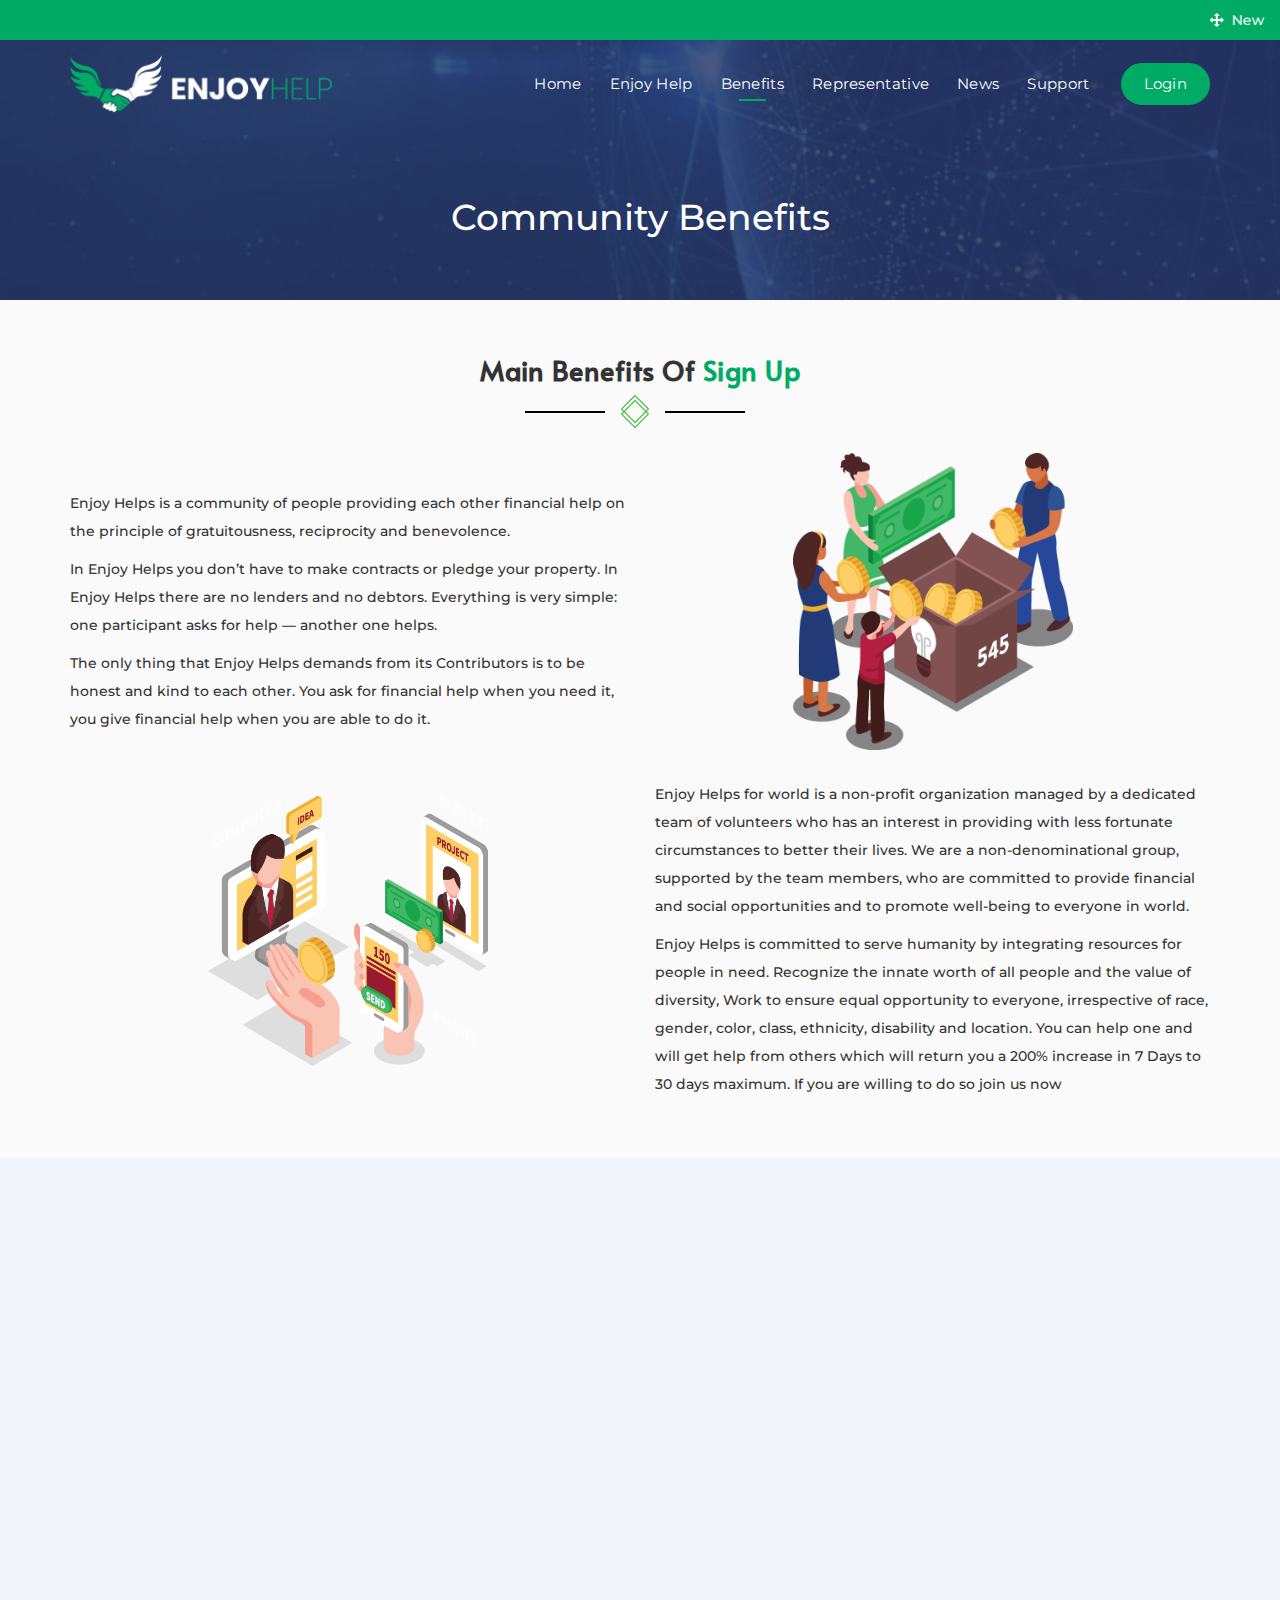
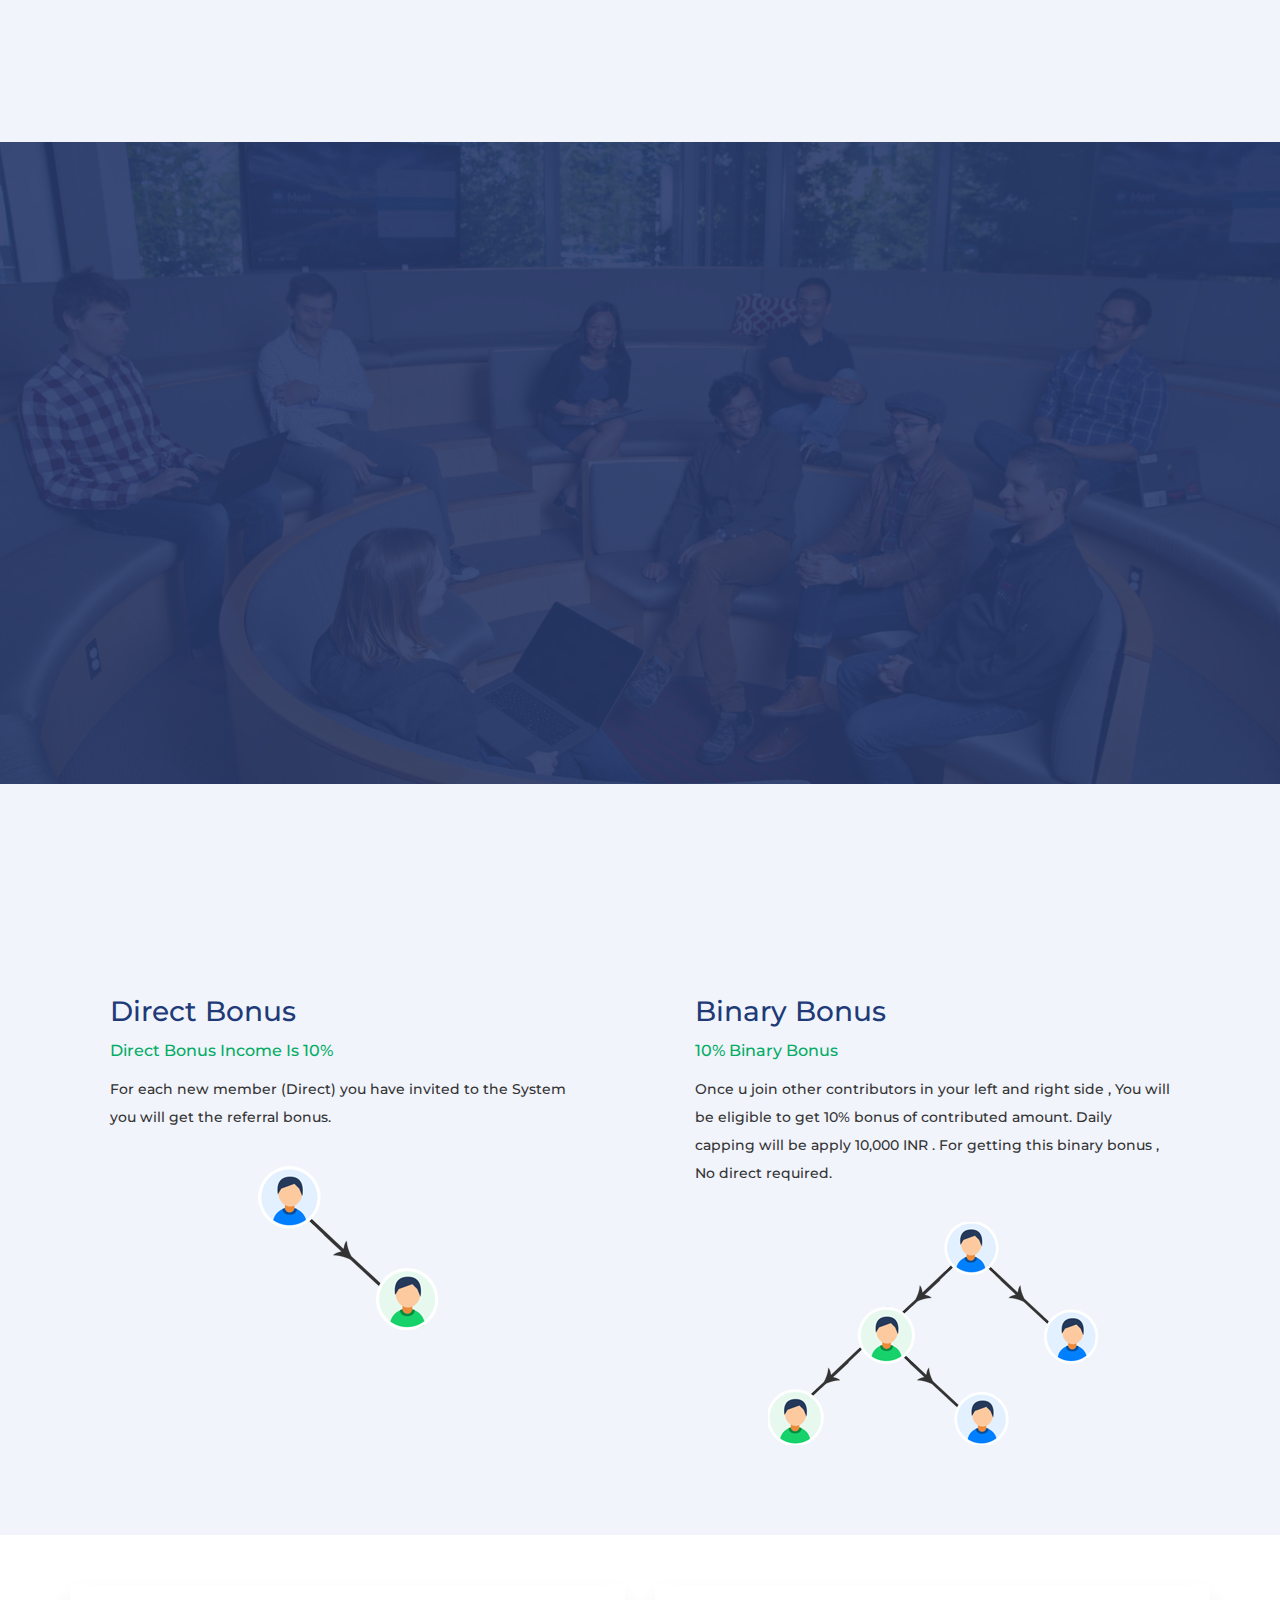
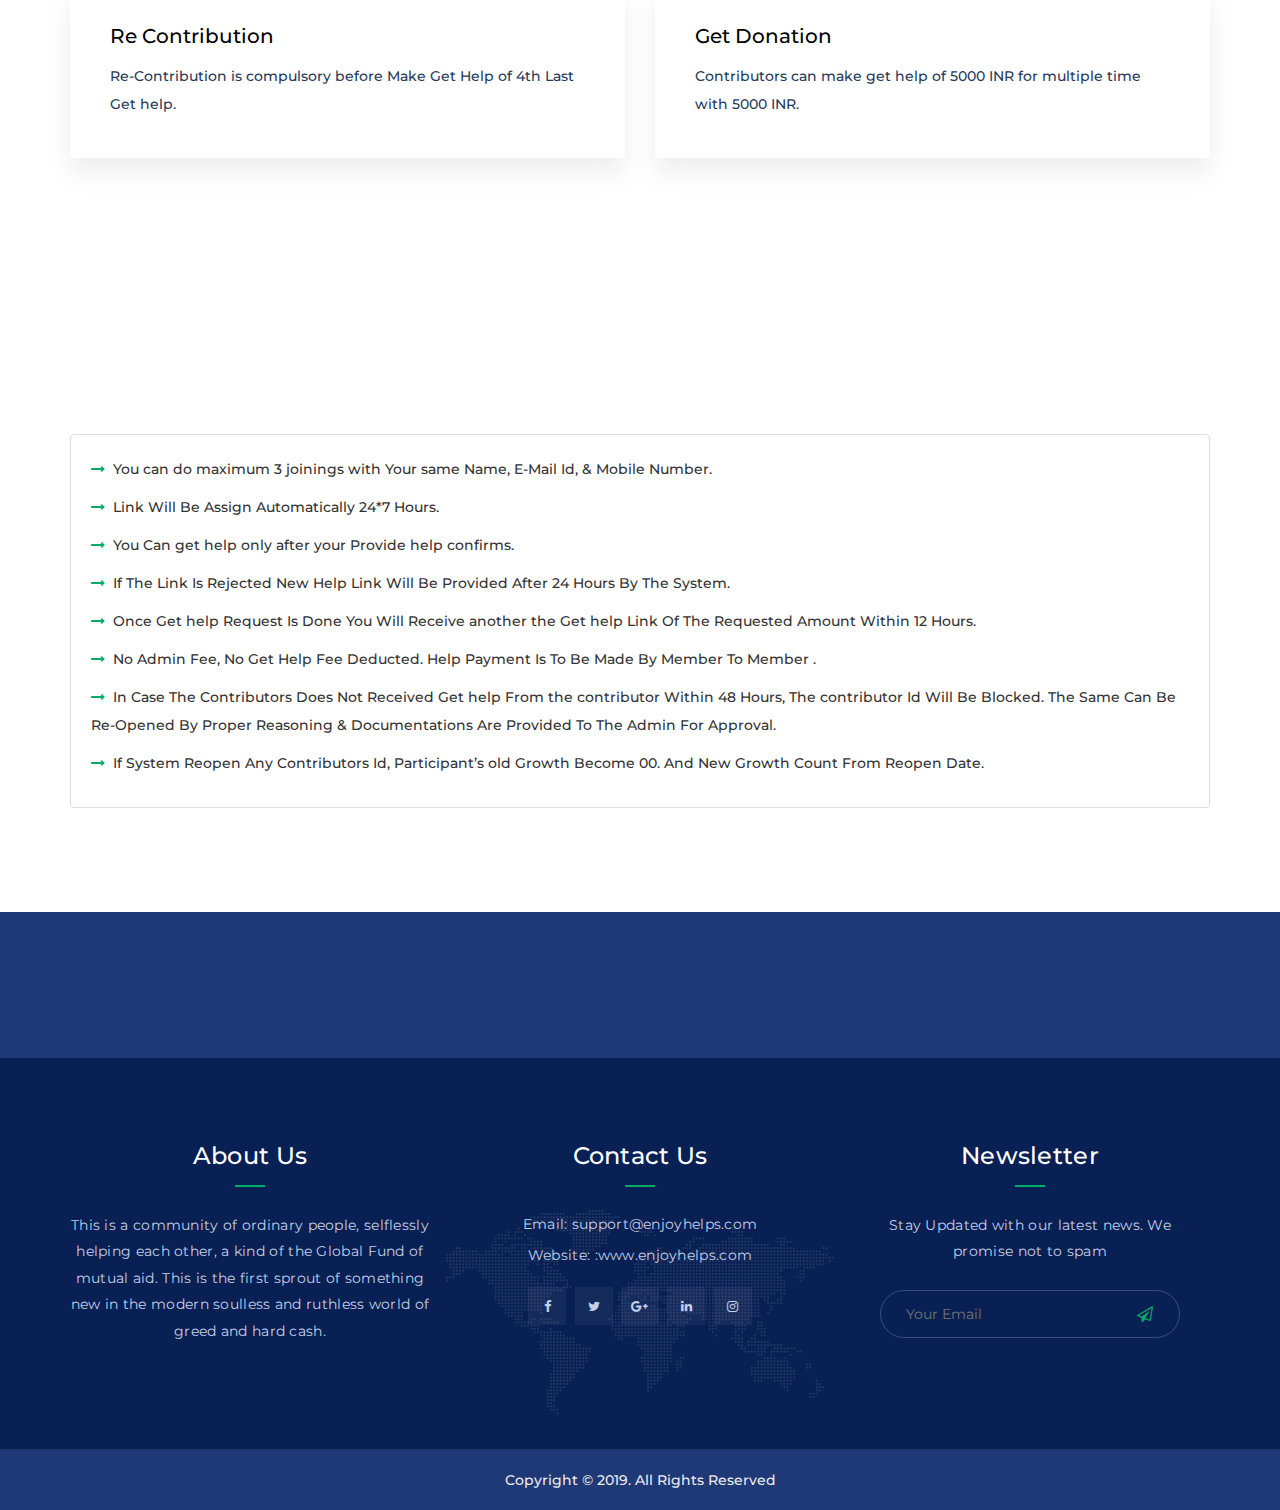
<file: benefits.html>
<!DOCTYPE html>

<html>


<!-- Mirrored from demo22.elaunchinfotech.biz/benefits.html by HTTrack Website Copier/3.x [XR&CO'2014], Tue, 23 Feb 2021 15:41:36 GMT -->
<head runat="server">
    <!-- Meta Data -->
    <meta charset="utf-8">
    <meta http-equiv="X-UA-Compatible" content="IE=edge">
    <meta name="viewport" content="width=device-width, initial-scale=1">

    <!-- Title -->
    <title>Community Benefits</title>

    <!-- Favicon -->
    <link rel="apple-touch-icon" sizes="180x180" href="assets/images/favicon/apple-touch-icon.png">
    <link rel="icon" type="image/png" sizes="32x32" href="assets/images/favicon/favicon-32x32.png">
    <link rel="icon" type="image/png" sizes="16x16" href="assets/images/favicon/favicon-16x16.png">
    <link rel="manifest" href="assets/images/favicon/site.html">
    <meta name="msapplication-TileColor" content="#da532c">
    <meta name="theme-color" content="#ffffff">

    <!-- Google Fonts -->
    <link href="https://fonts.googleapis.com/css?family=Montserrat:300,300i,400,500,700|Raleway:300,400,600,800" rel="stylesheet">
    <link href="https://fonts.googleapis.com/css?family=Droid+Serif:400,400i,700,700i" rel="stylesheet">

    <!-- Bootstrap Css -->
    <link rel="stylesheet" href="assets/css/bootstrap.min.css">

    <!-- Externl Plugins Css -->
    <link rel="stylesheet" href="assets/css/externalplugin.css">

    <!-- Main Css -->
    <link rel="stylesheet" href="assets/css/style.css">

</head>

<body>

    <!-- Preloader-->
    <div id="preloader">
        <div class="sk-fading-circle">
            <div class="sk-circle1 sk-circle"></div>
            <div class="sk-circle2 sk-circle"></div>
            <div class="sk-circle3 sk-circle"></div>
            <div class="sk-circle4 sk-circle"></div>
            <div class="sk-circle5 sk-circle"></div>
            <div class="sk-circle6 sk-circle"></div>
            <div class="sk-circle7 sk-circle"></div>
            <div class="sk-circle8 sk-circle"></div>
            <div class="sk-circle9 sk-circle"></div>
            <div class="sk-circle10 sk-circle"></div>
            <div class="sk-circle11 sk-circle"></div>
            <div class="sk-circle12 sk-circle"></div>
        </div>
    </div>
    <!-- Preloader End-->

    <!-- Header Area Start -->
    <header class="header-style2 header-area transparent-bg">
        <div class="header-top">
            <div class="container-fluid">
                <div class="row">
                    <div class="col-md-12">
                        <div class="news-ticker">
                            <marquee onmouseover="this.stop();" onmouseout="this.start();">
                                <i class="fa fa-arrows mr-2"></i>New Brunswick students make placemats of hope for the homeless
                                <i class="fa fa-arrows ml-8 mr-2"></i>GiveBack Edmonton ensures nobody goes cold this winter
                                <i class="fa fa-arrows ml-8 mr-2"></i>Mom gifts purses to homeless women as ‘thank you’ for daughter’s second chance
                                <i class="fa fa-arrows ml-8 mr-2"></i>Vernon man reaches out to homeless with blankets
                            </marquee>
                        </div>
                    </div>
                </div>
            </div>
        </div>

        <div class="header-bottom  fixed-after-scroll">
            <div class="container">
                <div class="row">
                    <div class="col-md-3 col-sm-6 col-xs-9">
                        <div class="logo">
                            <a href="index-2.html">
                                <img src="assets/images/logo-light.png" alt=""></a>
                        </div>
                    </div>

                    <div class="col-md-9">
                        <nav id="header-menu">
                            <ul class="main-menu">
                                <li><a href="index-2.html">Home</a></li>
                                <li><a href="about-us.html">Enjoy Help</a></li>
                                <li><a href="benefits.html">Benefits</a></li>
                                <li><a href="mangerlist.html">Representative</a></li>
                                <li><a href="news-detail.html">News</a></li>
                                <li><a href="support.html">Support</a></li>
                                <li><a href="login.html" class="login">Login</a></li>
                            </ul>
                        </nav>
                    </div>
                </div>

                <div class="row mobile-menu flex-column">
                    <div class="col-md-12">
                        <div id="mobile-menu-wrap"></div>
                    </div>
                </div>
            </div>
        </div>
    </header>
    <!-- Header Area End -->

    <main id="main" class="site-main">
        <div class="contact-us">
            <div class="page-title background-page">
                <div class="container">
                    <div class="page-sec-title">
                        <h1>Community Benefits</h1>
                    </div>
                </div>
            </div>
        </div>
    </main>

    <section class="about-page welcome-area section-padding gray-bg">
        <div class="container">
            <div class="row">
                <div class="col-md-12">
                    <div class="welcome-content-wrapper wow fadeInUp">
                        <div class="row">
                            <div class="col-xs-12">
                                <div class="section-title wow fadeInUp">
                                    <h2>Main Benefits Of  <span>Sign Up</span></h2>
                                    <div class="title-shape">
                                        <span></span>
                                    </div>
                                </div>
                            </div>
                        </div>
                        <div class="row align-items-center">
                            <div class="col-md-6 col-xs-12">
                                <p>Enjoy Helps is a community of people providing each other financial help on the principle of gratuitousness, reciprocity and benevolence.</p>

                                <p>In Enjoy Helps you don’t have to make contracts or pledge your property. In Enjoy Helps there are no lenders and no debtors. Everything is very simple: one participant asks for help — another one helps.</p>

                                <p>The only thing that Enjoy Helps demands from its Contributors is to be honest and kind to each other. You ask for financial help when you need it, you give financial help when you are able to do it.</p>

                            </div>
                            <div class="col-md-6 col-xs-12 text-center">
                                <img src="assets/images/benefit1.png" class="benefit-img" alt="customer support">
                            </div>
                        </div>
                        <div class="row align-items-center">
                            <div class="col-md-6 col-xs-12 text-center">
                                <img src="assets/images/benefit2.png" class="benefit-img" alt="customer support">
                            </div>
                            <div class="col-md-6 col-xs-12">
                                <p>Enjoy Helps for world is a non-profit organization managed by a dedicated team of volunteers who has an interest in providing with less fortunate circumstances to better their lives. We are a non-denominational group, supported by the team members, who are committed to provide financial and social opportunities and to promote well-being to everyone in world.</p>

                                <p>Enjoy Helps is committed to serve humanity by integrating resources for people in need. Recognize the innate worth of all people and the value of diversity, Work to ensure equal opportunity to everyone, irrespective of race, gender, color, class, ethnicity, disability and location. You can help one and will get help from others which will return you a 200% increase in 7 Days to 30 days maximum. If you are willing to do so join us now</p>

                            </div>
                        </div>
                    </div>
                </div>
            </div>
        </div>
    </section>


    
  
    <section class="about-page welcome-area section-padding bg-light">
        <div class="container">
            <div class="row">
                <div class="col-md-12">
                    <div class="welcome-content-wrapper wow fadeInUp">
                        <div class="row">
                            <div class="col-xs-12">
                                <div class="section-title wow fadeInUp">
                                    <h2>Very <span>Important !</span></h2>
                                    <div class="title-shape">
                                        <span></span>
                                    </div>
                                </div>
                            </div>
                        </div>
                        <div class="row align-items-center">
                            <div class="col-md-6 col-xs-12">
                                <p>There is no central account, where all the System money flows to (and where it can be easily stolen from). All the money is only on the banking accounts of the Contributors themselves! On a lot of thousand and million private accounts. Contributors transfer each other money directly, without intermediaries! (What are they for?) In fact, Enjoy Helps only regulates the process and nothing more.</p>

                                <p>I.e. the System completely belongs to people. Without fools! It is a real mutual aid fund, where ordinary people help each other.</p>
                            </div>
                            <div class="col-md-6 col-xs-12 text-center">
                                <img src="assets/images/important.png" class="benefit-img" alt="customer support">
                            </div>
                        </div>
                    </div>
                </div>
            </div>
        </div>
    </section>
    <section class="section-padding benefit-bg pb-0" style="background-image: url(assets/images/banner8.jpg);">
        <div class="container">
            <div class="row">
                <div class="col-md-12">
                    <div class="welcome-content-wrapper wow fadeInUp">
                        <div class="row">
                            <div class="col-xs-12">
                                <div class="section-title wow fadeInUp">
                                    <h2 class="text-white">Become A <span>Members</span></h2>
                                    <div class="title-shape">
                                        <span></span>
                                    </div>
                                </div>
                            </div>
                        </div>
                        <div class="row align-items-center">
                            
                            <div class="col-md-6 col-xs-12 text-center">
                                <img src="assets/images/globe.png" class="img-responsive" style="display: inline-block;">
                            </div>
                            <div class="col-md-6 col-xs-12 text-white mb-50">
                                <p>Fantastic,50% weekly growth start for 4 weeks on your commitment amount when member confirm Provide Help link, Once “Provide HELP” Link Appears On Your contributor panel, You Will Have 48 Hours To Deposit amount In contributors bank account.</p>
                                <h3 class="text-success">Growth Value</h3>
                                <h4><i>200% in 28 Days</i></h4>
                                <p>The Growing Rates Are 50% weekly; It Means That Your Money Will Be 200% After One Month. You May Take Back Your Money At Any Moment.After confirmed PH , Growth start with 50% every week for 4 week.</p>
                                <p>Contribute Amount is Minimum 10,000 INR</p>
                            </div>
                        </div>
                    </div>
                </div>
            </div>
        </div>
    </section>
    
    <section class="section-padding bg-light">
        <div class="container">
            <div class="row">
                <div class="col-xs-12">
                    <div class="section-title wow fadeInUp">
                        <h2>Working <span>Income</span></h2>
                        <div class="title-shape">
                            <span></span>
                        </div>
                    </div>
                </div>
            </div>
            <div class="row">
                <div class="col-lg-6 col-xs-12">
                    <div class="bonus-box">
                        <h4>Direct Bonus</h4>
                        <h5>Direct Bonus Income Is 10%</h5>
                        <p>For each new member (Direct) you have invited to the System you will get the referral bonus.</p>
                        <div class="text-center">
                            <img src="assets/images/direct-bonus.png" class="img-responsive" alt="Bonus">
                        </div>
                    </div>
                </div>
                <div class="col-lg-6 col-xs-12">
                    <div class="bonus-box">
                        <h4>Binary Bonus</h4>
                        <h5>10% Binary Bonus</h5>
                        <p>Once u join other contributors in your left and right side , You will be eligible to get 10% bonus of contributed amount. Daily capping will be apply 10,000 INR . For getting this binary bonus , No direct required.</p>
                        <div class="text-center">
                            <img src="assets/images/binary-bonus2.png" class="img-responsive" alt="Bonus">
                        </div>
                    </div>
                </div>
            </div>
        </div>
    </section>

    <section class="section-padding ">
        <div class="container">
            <div class="row">
                <div class="col-lg-6 col-xs-12">
                    <div class="yelder-content">
                        <a href="javascript:void(0);">
                            <div class="yelder-contain">
                                <h3>Re Contribution</h3>
                                <p>Re-Contribution is compulsory before Make Get Help of 4th Last Get help.</p>
                            </div>
                        </a>
                    </div>
                </div>
                <div class="col-lg-6 col-xs-12">
                    <div class="yelder-content">
                        <a href="javascript:void(0);">
                            <div class="yelder-contain">
                                <h3>Get Donation</h3>
                                <p>Contributors can make get help of 5000 INR for multiple time with 5000 INR.</p>
                            </div>
                        </a>
                    </div>
                </div>
            </div>
        </div>
    </section>

    <section class="post-area section-padding">
        <div class="container">
            <div class="row">
                <div class="col-xs-12">
                    <div class="section-title wow fadeInUp">
                        <h2>Terms & <span>Conditions</span></h2>
                        <div class="title-shape">
                            <span></span>
                        </div>
                    </div>
                </div>
            </div>
            <div class="row">
                <div class="col-md-12">
                    <div class="content-page-container">
                        <div class="default-content">
                            <p><i class="fa fa-long-arrow-right icon-content mr-2"></i>You can do maximum 3 joinings with Your same Name, E-Mail Id, & Mobile Number.</p>
                            <p><i class="fa fa-long-arrow-right icon-content mr-2"></i>Link Will Be Assign Automatically 24*7 Hours. </p>
                            <p><i class="fa fa-long-arrow-right icon-content mr-2"></i>You Can get help only after your Provide help confirms.</p>
                            <p><i class="fa fa-long-arrow-right icon-content mr-2"></i>If The Link Is Rejected New Help Link Will Be Provided After 24 Hours By The System.</p>
                            <p><i class="fa fa-long-arrow-right icon-content mr-2"></i>Once Get help Request Is Done You Will Receive another the Get help Link Of The Requested Amount Within 12 Hours.</p>
                            <p><i class="fa fa-long-arrow-right icon-content mr-2"></i>No Admin Fee, No Get Help Fee Deducted. Help Payment Is To Be Made By Member To Member .</p>
                            <p><i class="fa fa-long-arrow-right icon-content mr-2"></i>In Case The Contributors Does Not Received Get help From the contributor  Within 48 Hours, The contributor Id Will Be Blocked. The Same Can Be Re-Opened By Proper Reasoning & Documentations Are Provided To The Admin For Approval.</p>
                            <p><i class="fa fa-long-arrow-right icon-content mr-2"></i>If System Reopen Any Contributors Id, Participant’s old Growth Become 00. And New Growth Count From Reopen Date.</p>
                        </div>
                        
                    </div>
                </div>
            </div>
        </div>

    </section>

    <!-- Cta Area Start -->
    <section class="cta-area padding50">
        <div class="container">
            <div class="row">
                <div class="col-md-8 col-sm-9 col-xs-12 wow fadeInLeft">
                    <h2>Get Assistance Exists In The Economy Of World.</h2>
                </div>

                <div class="col-sm-3 col-xs-12 wow fadeInRight">
                    <a href="#" class="ven-btn">Contact Us</a>
                </div>
            </div>
        </div>
    </section>
    <!-- Cta Area Start -->
    <footer class="main-footer footer-style-two text-center">
        <!--Widgets Section-->
        <div class="widgets-section padding-top-small padding-bottom-small">
            <div class="container">

                <div class="row clearfix">
                    <!--Footer Column-->
                    <div class="footer-column col-md-4 col-sm-6 col-xs-12">
                        <div class="footer-widget about-widget">
                            <h3 class="has-line-center">About Us</h3>
                            <div class="widget-content">
                                <div class="text">This is a community of ordinary people, selflessly helping each other, a kind of the Global Fund of mutual aid. This is the first sprout of something new in the modern soulless and ruthless world of greed and hard cash.</div>

                            </div>
                        </div>
                    </div>
                    <!--End Footer Column-->

                    <!--Footer Column-->
                    <div class="footer-column col-md-4 col-sm-6 col-xs-12">
                        <div class="footer-widget contact-widget">
                            <h3 class="has-line-center">Contact Us</h3>
                            <div class="widget-content">
                                <ul class="contact-info">
                                    <!-- <li><div class="icon"><img  src="assets/images/headphones.svg" width="36"> </div></li> -->
                                    <!-- <li>10, Mc Donald Avenue, Sunset Park, Newyork</li> -->
                                    <!-- <li>+99 999 9999</li> -->
                                    <li>Email: <a href="mailto:support@enjoyhelps.com">support@enjoyhelps.com</a></li>
                                    <li>Website: <a href="www.enjoyhelps.html" target="_blank">:www.enjoyhelps.com</a></li>
                                </ul>
                                <ul class="social-links">
                                    <li><a href="#"><span class="fa fa-facebook-f"></span></a></li>
                                    <li><a href="#"><span class="fa fa-twitter"></span></a></li>
                                    <li><a href="#"><span class="fa fa-google-plus"></span></a></li>
                                    <li><a href="#"><span class="fa fa-linkedin"></span></a></li>
                                    <li><a href="#"><span class="fa fa-instagram"></span></a></li>
                                </ul>
                            </div>
                        </div>
                    </div>
                    <!--End Footer Column-->

                    <!--Footer Column-->
                    <div class="footer-column col-md-4 col-sm-12 col-xs-12">
                        <div class="footer-widget newsletter-widget">
                            <h3 class="has-line-center">Newsletter</h3>
                            <div class="widget-content">
                                <div class="text">Stay Updated with our latest news. We promise not to spam</div>
                                <div class="newsletter-form">
                                    <form method="post">
                                        <div class="form-group">
                                            <input type="email" name="field-name" value="" placeholder="Your Email" required="">
                                            <button type="submit" class="send-btn"><span class="fa fa-paper-plane-o"></span></button>
                                        </div>
                                    </form>
                                </div>
                            </div>
                        </div>
                    </div>
                    <!--End Footer Column-->

                </div>
            </div>
        </div>

        <!--Footer Bottom-->
        <div class="footer-bottom">
            <div class="auto-container">
                <div class="copyright-text">Copyright © 2019. All Rights Reserved</div>
            </div>
        </div>
    </footer>

    <!-- Jquery -->
    <script src="assets/js/jquery-1.12.4.min.js"></script>
    <script src="assets/js/bootstrap.min.js"></script>
    <script src="assets/js/externalplugin.js"></script>
    <script src="assets/js/active.js"></script>

    <!-- Resources -->
    <script src="assets/js/core.js"></script>
    <script src="assets/js/maps.js"></script>
    <script src="assets/js/worldLow.js"></script>
    <script src="assets/js/animated.js"></script>

   

</body>


<!-- Mirrored from demo22.elaunchinfotech.biz/benefits.html by HTTrack Website Copier/3.x [XR&CO'2014], Tue, 23 Feb 2021 15:44:33 GMT -->
</html>
</file>
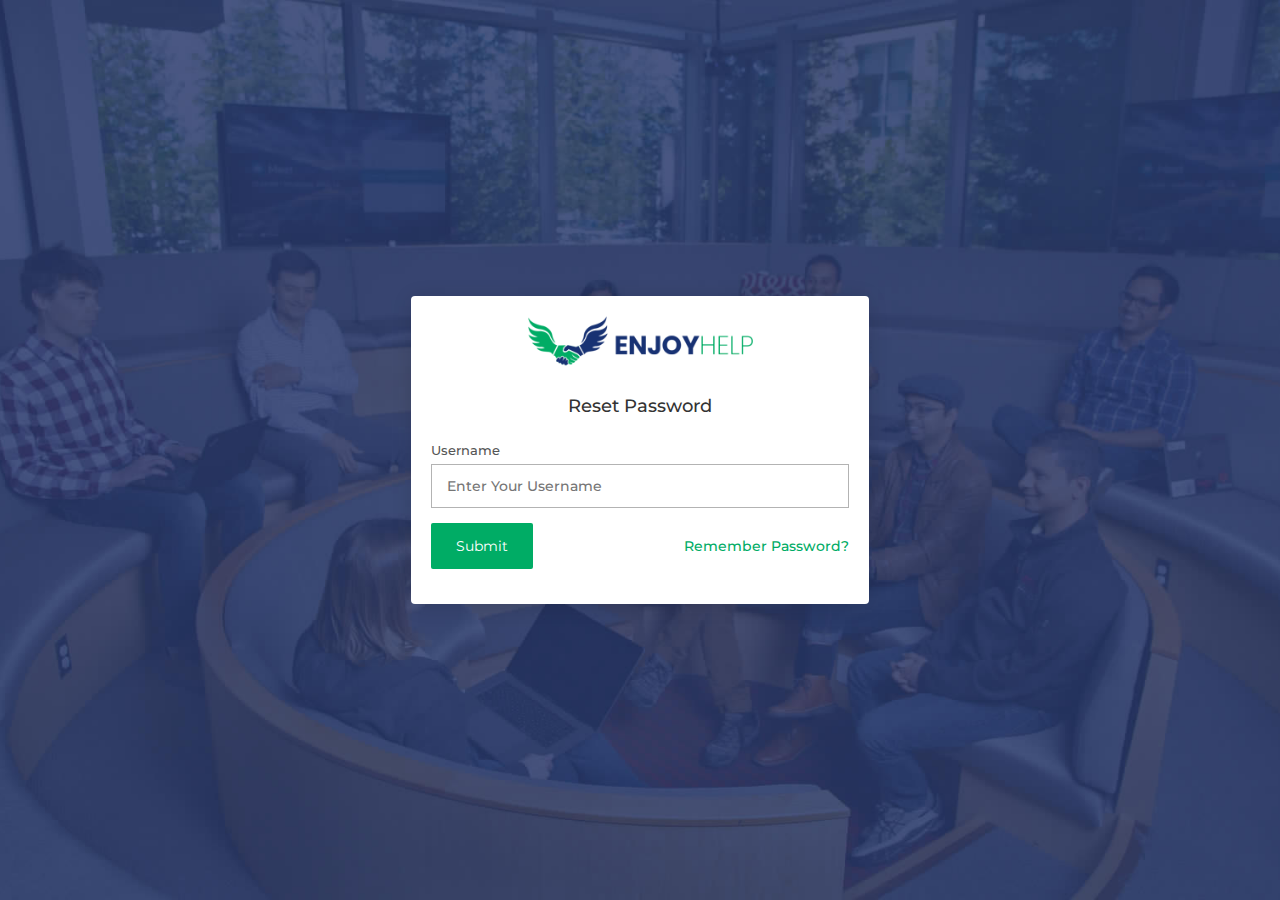
<file: forgot-password.html>
<!DOCTYPE html>

<html>

<!-- Mirrored from demo22.elaunchinfotech.biz/forgot-password.html by HTTrack Website Copier/3.x [XR&CO'2014], Tue, 23 Feb 2021 15:46:40 GMT -->
<head runat="server">
	<!-- Meta Data -->
	<meta charset="utf-8">
	<meta http-equiv="X-UA-Compatible" content="IE=edge">
	<meta name="viewport" content="width=device-width, initial-scale=1">

	<!-- Title -->
	<title>Forgot Password</title>

	<!-- Favicon -->
	<link rel="apple-touch-icon" sizes="180x180" href="assets/images/favicon/apple-touch-icon.png">
	<link rel="icon" type="image/png" sizes="32x32" href="assets/images/favicon/favicon-32x32.png">
	<link rel="icon" type="image/png" sizes="16x16" href="assets/images/favicon/favicon-16x16.png"> 
	<link rel="manifest" href="assets/images/favicon/site.html">
	<meta name="msapplication-TileColor" content="#da532c"> 
	<meta name="theme-color" content="#ffffff">

	<!-- Google Fonts -->
	<link href="https://fonts.googleapis.com/css?family=Montserrat:300,300i,400,500,700|Raleway:300,400,600,800" rel="stylesheet">
	<link href="https://fonts.googleapis.com/css?family=Droid+Serif:400,400i,700,700i" rel="stylesheet">

	<!-- Bootstrap Css -->
	<link rel="stylesheet" href="assets/css/bootstrap.min.css">

	<!-- Externl Plugins Css -->
	<link rel="stylesheet" href="assets/css/externalplugin.css">

	<!-- Main Css -->
	<link rel="stylesheet" href="assets/css/style.css">

</head>
<body>
	
	<!-- Preloader-->
	<div id="preloader">
		<div class="sk-fading-circle">
			<div class="sk-circle1 sk-circle"></div>
			<div class="sk-circle2 sk-circle"></div>
			<div class="sk-circle3 sk-circle"></div>
			<div class="sk-circle4 sk-circle"></div>
			<div class="sk-circle5 sk-circle"></div>
			<div class="sk-circle6 sk-circle"></div>
			<div class="sk-circle7 sk-circle"></div>
			<div class="sk-circle8 sk-circle"></div>
			<div class="sk-circle9 sk-circle"></div>
			<div class="sk-circle10 sk-circle"></div>
			<div class="sk-circle11 sk-circle"></div>
			<div class="sk-circle12 sk-circle"></div>
		</div>
	</div>
	<!-- Preloader End-->

	<div class="authentication-form">
		<div class="container">
	        <div class="row min-v-100 justify-content-center align-items-center">
	            <div class="col-md-6 col-lg-5 col-xl-5 col-sm-8 col-xs-12">
	                <div class="form-login">
	                	<div class="form-logo"><a href="index-2.html"><img src="assets/images/logo.png" alt=""></a></div>
						<h2>Reset Password</h2>
						<form action="#" method="get" id="loginForm" class="clearfix singup-box">
			  				<div class="field">
			  					<label>Username</label>
			  					<input type="text" value="" name="Username" class="input-text" placeholder="Enter Your Username">
			  				</div>
			  				<div class="login-forgot">
			  					<button type="submit" value="Send Message" class="contact-btn">Submit</button>
	                            <a href="login.html">Remember Password?</a>
                            </div>
					  	</form>
					</div>
	            </div>
	        </div>
	    </div>	
	</div>
		

	<!-- Jquery -->
	<script src="assets/js/jquery-1.12.4.min.js"></script>
	<script src="assets/js/bootstrap.min.js"></script>
	<script src="assets/js/externalplugin.js"></script>
	<script src="assets/js/active.js"></script>

	<!-- Resources -->
	<script src="assets/js/core.js"></script>
	<script src="assets/js/maps.js"></script>
	<script src="assets/js/worldLow.js"></script>
	<script src="assets/js/animated.js"></script>




	
</body>

<!-- Mirrored from demo22.elaunchinfotech.biz/forgot-password.html by HTTrack Website Copier/3.x [XR&CO'2014], Tue, 23 Feb 2021 15:46:40 GMT -->
</html>
</file>
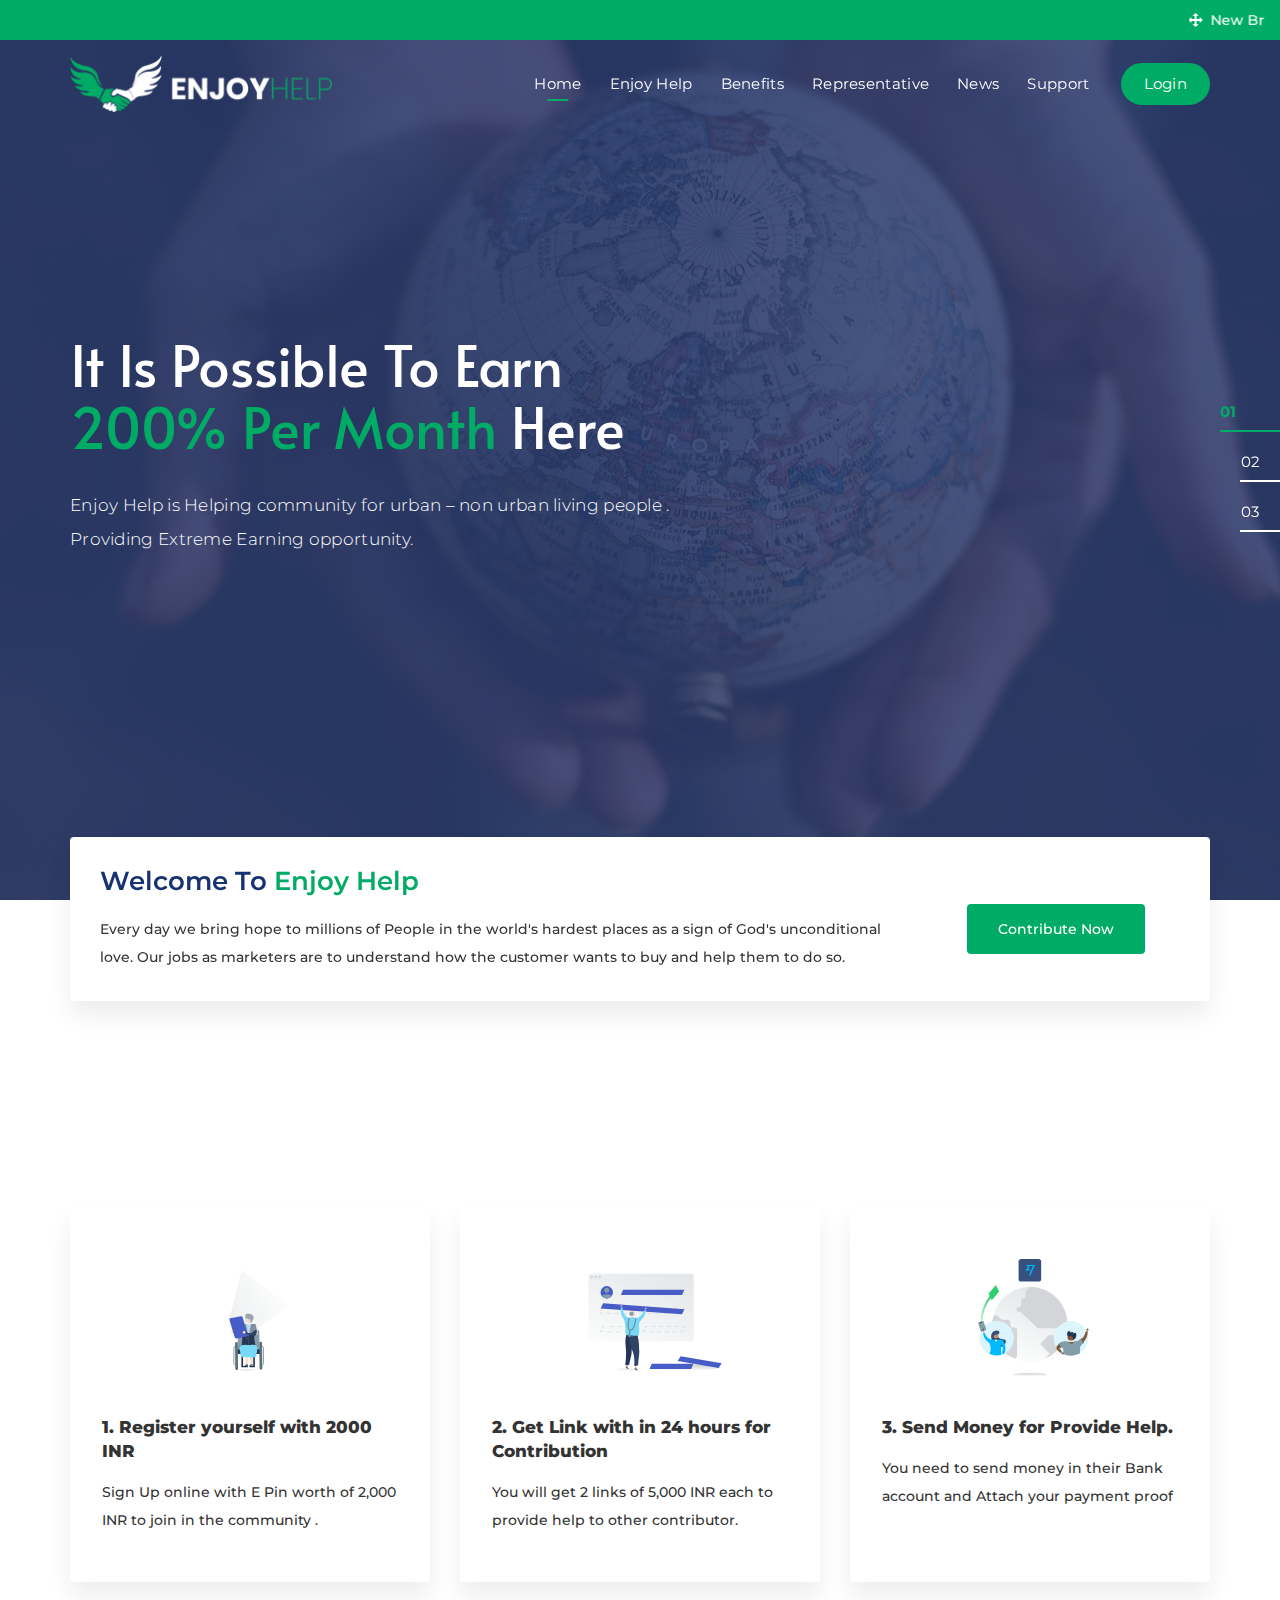
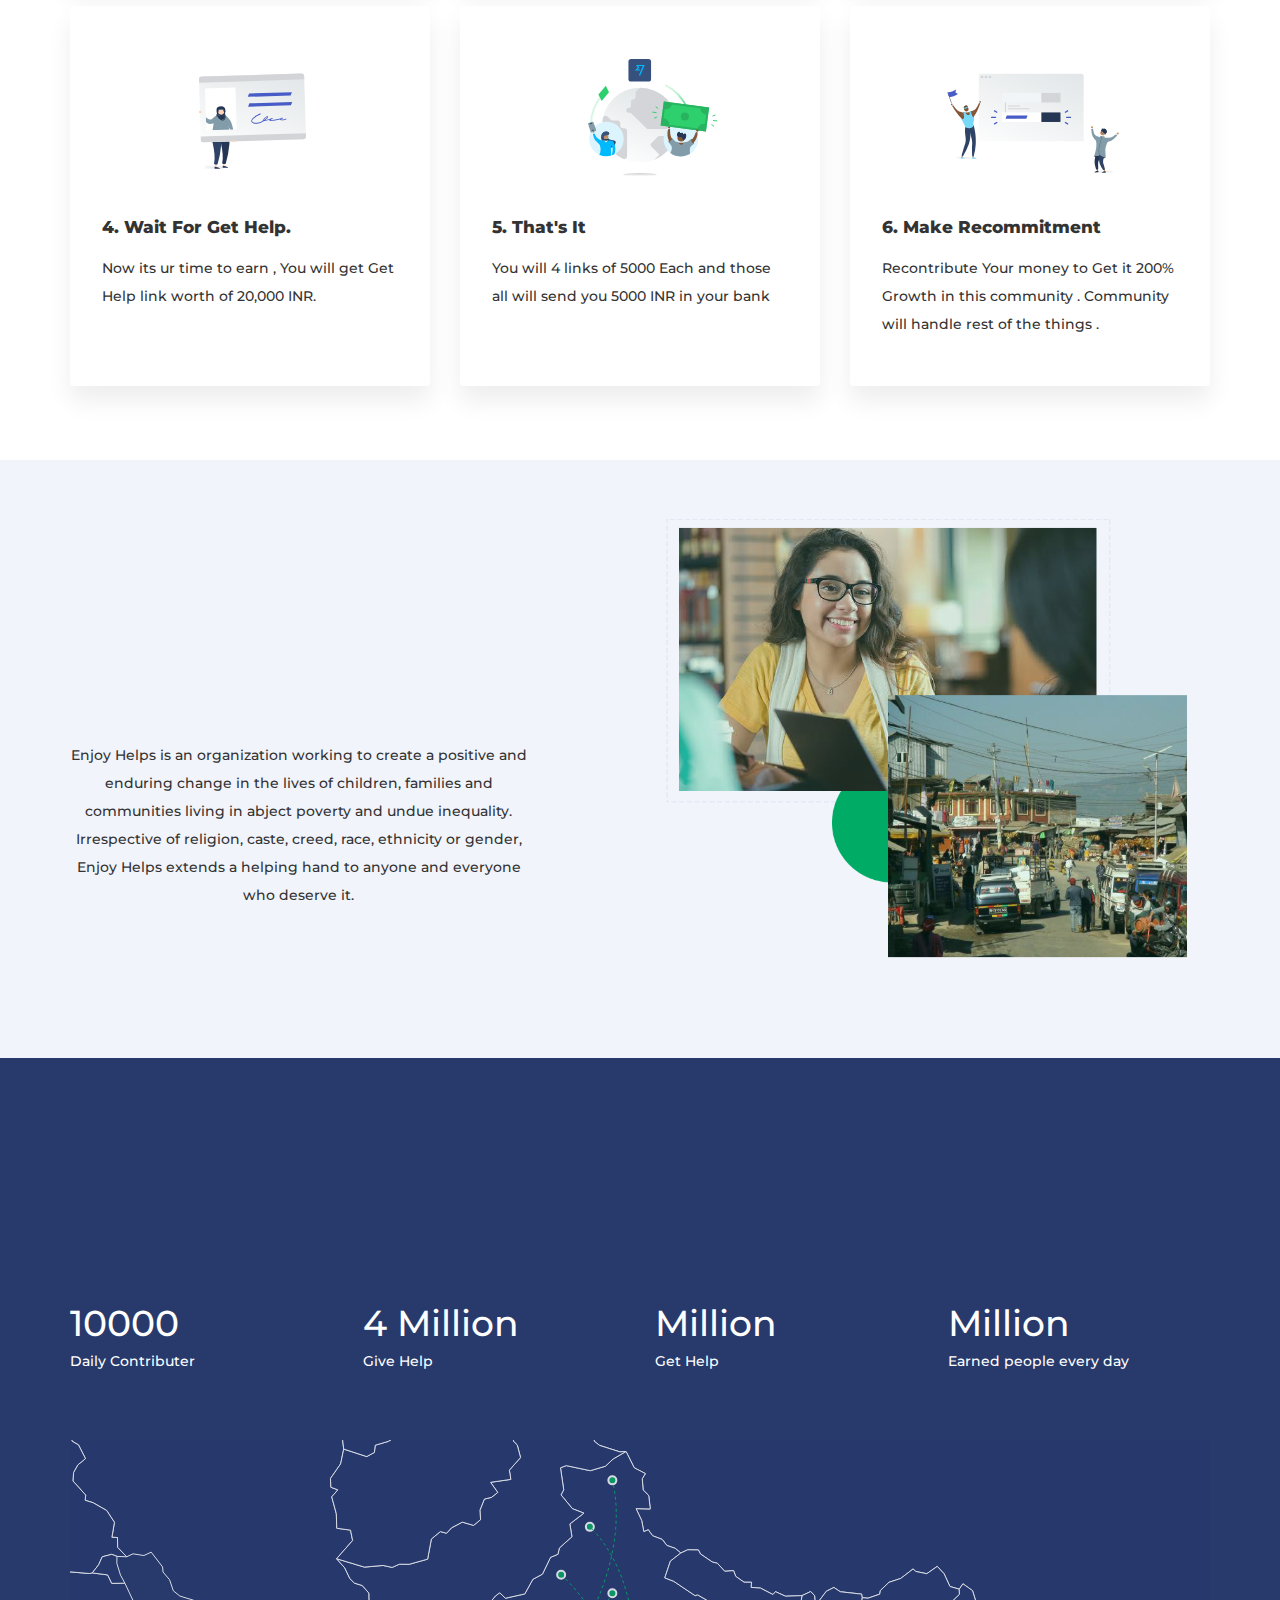
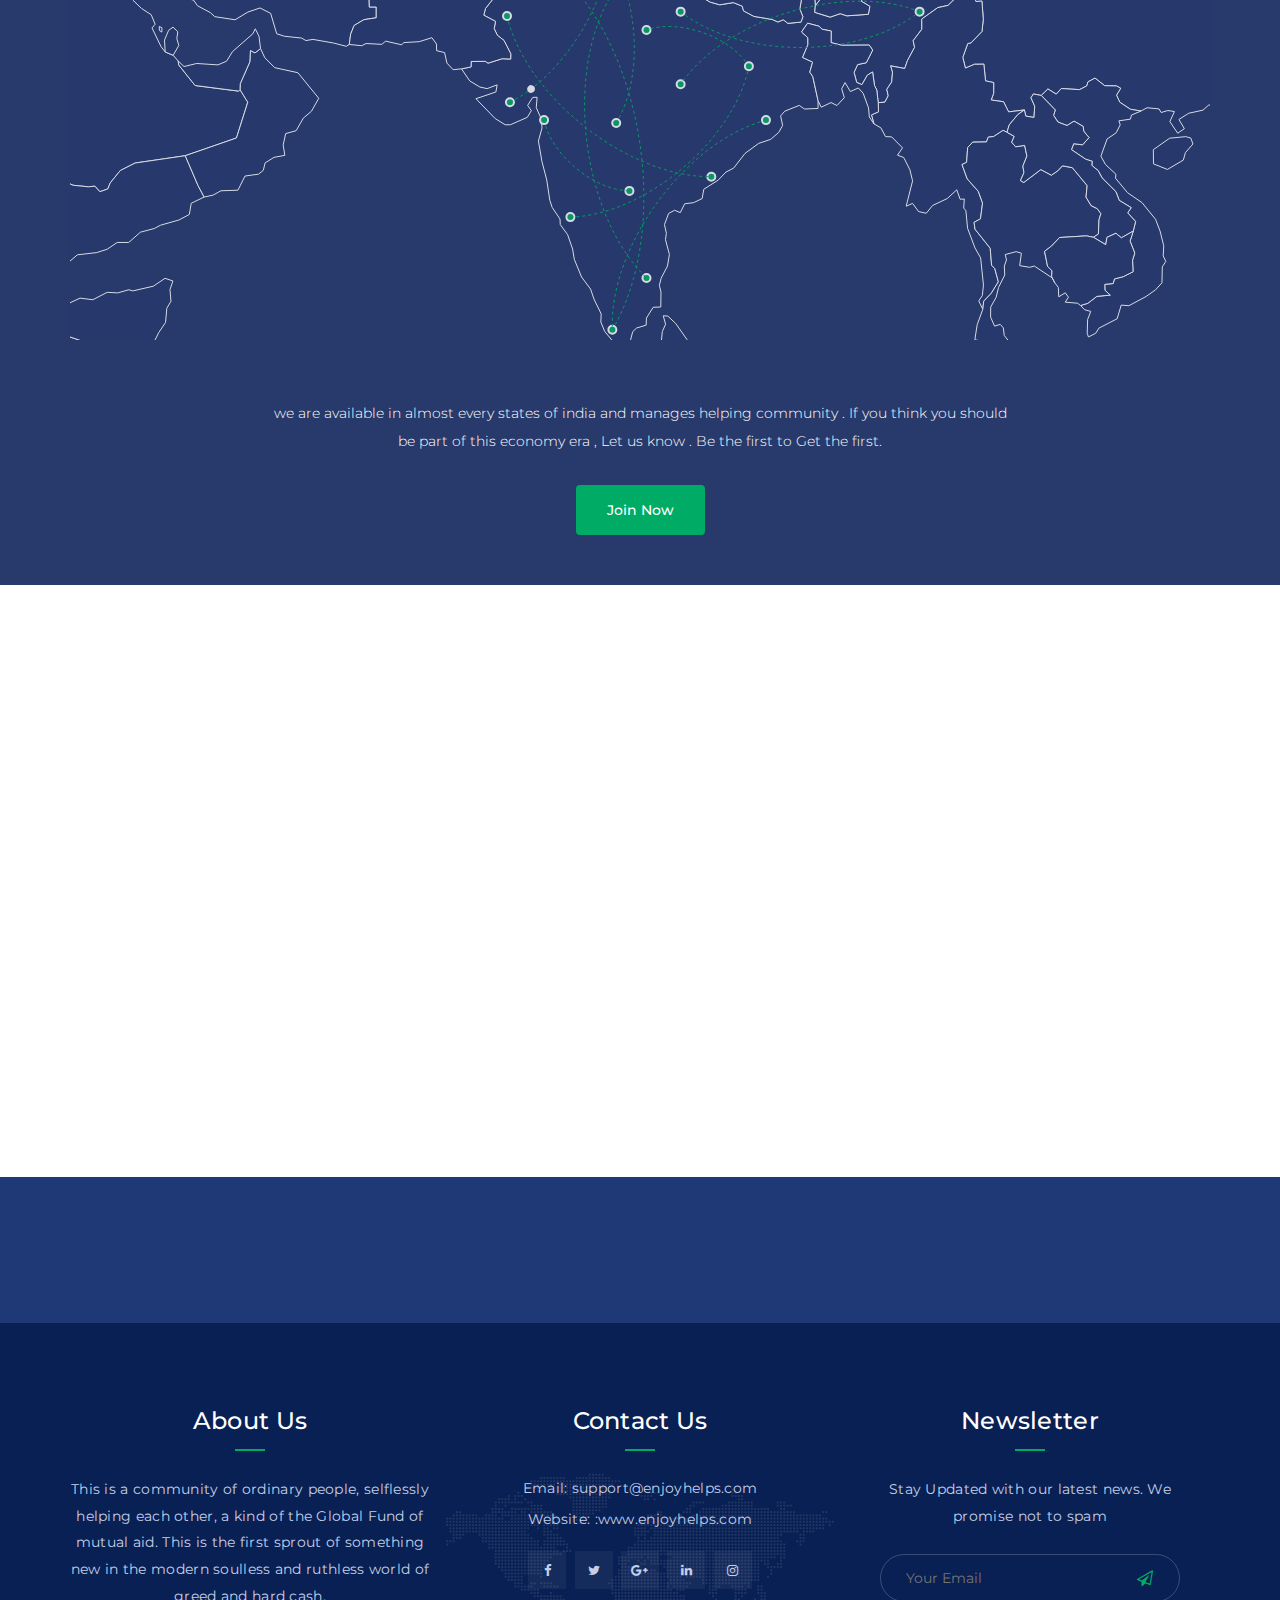
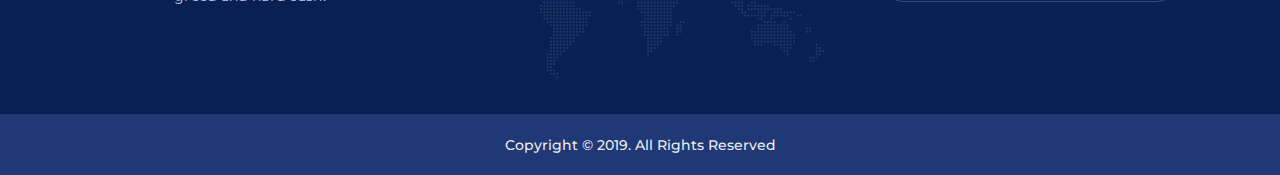
<file: index-2.html>
<!DOCTYPE html>

<html lang="en">

<!-- Mirrored from demo22.elaunchinfotech.biz/index.html by HTTrack Website Copier/3.x [XR&CO'2014], Tue, 23 Feb 2021 15:41:36 GMT -->
<head runat="server">
    <!-- Meta Data -->
    <meta charset="utf-8">
    <meta http-equiv="X-UA-Compatible" content="IE=edge">
    <meta name="viewport" content="width=device-width, initial-scale=1">

    <!-- Title -->
    <title>Enjoy Help</title>

    <!-- Favicon -->
    <link rel="apple-touch-icon" sizes="180x180" href="assets/images/favicon/apple-touch-icon.png">
    <link rel="icon" type="image/png" sizes="32x32" href="assets/images/favicon/favicon-32x32.png">
    <link rel="icon" type="image/png" sizes="16x16" href="assets/images/favicon/favicon-16x16.png"> 
    <link rel="manifest" href="assets/images/favicon/site.html">
    <meta name="msapplication-TileColor" content="#da532c"> 
    <meta name="theme-color" content="#ffffff">

    <!-- Google Fonts -->
    <link href="https://fonts.googleapis.com/css?family=Montserrat:300,300i,400,500,700|Raleway:300,400,600,800" rel="stylesheet">
    <link href="https://fonts.googleapis.com/css?family=Droid+Serif:400,400i,700,700i" rel="stylesheet">

    <!-- Bootstrap Css -->
    <link rel="stylesheet" href="assets/css/bootstrap.min.css">

    <!-- Externl Plugins Css -->
    <link rel="stylesheet" href="assets/css/externalplugin.css">

    <!-- Main Css -->
    <link rel="stylesheet" href="assets/css/style.css">

</head>
<body>
  
        <!-- Preloader-->
        <div id="preloader">
            <div class="sk-fading-circle">
                <div class="sk-circle1 sk-circle"></div>
                <div class="sk-circle2 sk-circle"></div>
                <div class="sk-circle3 sk-circle"></div>
                <div class="sk-circle4 sk-circle"></div>
                <div class="sk-circle5 sk-circle"></div>
                <div class="sk-circle6 sk-circle"></div>
                <div class="sk-circle7 sk-circle"></div>
                <div class="sk-circle8 sk-circle"></div>
                <div class="sk-circle9 sk-circle"></div>
                <div class="sk-circle10 sk-circle"></div>
                <div class="sk-circle11 sk-circle"></div>
                <div class="sk-circle12 sk-circle"></div>
            </div>
        </div>
        <!-- Preloader End-->

        <!-- Header Area Start -->
        <header class="header-style2 header-area transparent-bg">
            <div class="header-top">
                <div class="container-fluid">
                    <div class="row">
                        <div class="col-md-12">
                            <div class="news-ticker">
                                <marquee onmouseover="this.stop();" onmouseout="this.start();">
                                    <i class="fa fa-arrows mr-2"></i>New Brunswick students make placemats of hope for the homeless
                                    <i class="fa fa-arrows ml-8 mr-2"></i>GiveBack Edmonton ensures nobody goes cold this winter
                                    <i class="fa fa-arrows ml-8 mr-2"></i>Mom gifts purses to homeless women as ‘thank you’ for daughter’s second chance
                                    <i class="fa fa-arrows ml-8 mr-2"></i>Vernon man reaches out to homeless with blankets
                                </marquee>
                            </div>
                        </div>
                    </div>
                </div>
            </div>

            <div class="header-bottom  fixed-after-scroll">
                <div class="container">
                    <div class="row">
                        <div class="col-md-3 col-sm-6 col-xs-9">
                            <div class="logo">
                                <a href="index-2.html">
                                    <img src="assets/images/logo-light.png" alt=""></a>
                            </div>
                        </div>

                        <div class="col-md-9">
                            <nav id="header-menu">
                                <ul class="main-menu">
                                    <li><a href="index-2.html">Home</a></li>
                                    <li><a href="about-us.html">Enjoy Help</a></li>
                                    <li><a href="benefits.html">Benefits</a></li>
                                    <li><a href="mangerlist.html">Representative</a></li>
                                    <li><a href="news-detail.html">News</a></li>
                                    <li><a href="support.html">Support</a></li>
                                    <li><a href="login.html" class="login">Login</a></li>
                                </ul>
                            </nav>
                        </div>
                    </div>

                    <div class="row mobile-menu flex-column">
                        <div class="col-md-12">
                            <div id="mobile-menu-wrap"></div>
                        </div>
                    </div>
                </div>
            </div>
        </header>
        <!-- Header Area End -->

          <!--  Slider Area Start  -->
        <div class="home2 slider-area owl-carousel">
            <div class="single-slide slider-bg1 enableoverlay full-size-bg">
                <div class="slider-content">
                    <div class="container">
                        <div class="row">
                            <div class="col-md-7 text-left">
                                <h1>It Is Possible To Earn <span>200% Per Month</span> Here</h1>
                                <p>Enjoy Help is Helping community for urban – non urban living people . Providing Extreme Earning opportunity. </p> 
                            </div>
                        </div>
                    </div>
                </div>
            </div>
        
            <div class="single-slide slider-bg2 enableoverlay full-size-bg">
                <div class="slider-content">
                    <div class="container">
                        <div class="row">
                            <div class="col-md-7 text-left">
                                <h1>Enjoy Help - Distributed <span> Smart Economy </span>  Network </h1>
                                <p>Enjoy Helps provides community to make strong and smart economy through Marketing Business Strategy.</p>                          
                            </div>
                        </div>
                    </div>
                </div>
            </div>
            <div class="single-slide slider-bg3 enableoverlay full-size-bg">
                <div class="slider-content">
                    <div class="container">
                        <div class="row">
                            <div class="col-md-7 text-left">
                                <h1>India's <span>Long Life </span> Marketing Concept  </h1>
                                <p>Enjoy Help create economy environment where user gets 100% security for his contribution</p>                           
                            </div>
                        </div>
                    </div>
                </div>
            </div>
        </div>
        <!--  Slider Area End  -->
       
        <!-- Counter Area Start -->
        <div class="home2 counter-area">
            <div class="container">
                <div class="row">
                    <div class="col-md-12">
                        <div class="featured-cause-inner">
                            <div class="row align-items-center">
                                
                                <div class="col-md-9 col-xs-12">
                                    <div class="inner-content">
                                        <h3>Welcome to<span> Enjoy Help</span></h3>
                                        <p class="mb-0">Every day we bring hope to millions of People in the world's hardest places as a sign of God's unconditional love. Our jobs as marketers are to understand how the customer wants to buy and help them to do so.</p>
                                    </div>
                                </div>
                                <div class="col-md-3 col-xs-12 text-center">
                                    <a class="ven-btn" href="#">Contribute Now </a>
                                </div>
                            </div>
                        </div>
                    </div>
                </div>
            </div>
        </div>
        <!-- Counter Area End -->




        <!--Letest post area start-->
        <section class="post-area section-padding">
            <div class="container">
                <div class="row">
                    <div class="col-md-6 col-md-offset-3 col-xs-12">
                        <div class="section-title title-style-2 wow fadeInUp">
                            <h2>How to Contribute and Earn Money </h2>
                        </div>
                    </div>
                </div>
                <div class="row row-equal-height">
                    <div class="col-xs-12 col-sm-6 col-lg-4">
                        <article class="tw-instruction">
                            <img src="assets/images/earn1.svg" alt="">
                            <h4>1. Register yourself with 2000 INR<span class="caret visible-xs-inline-block"></span></h4>
                            <p>Sign Up online with E Pin worth of 2,000 INR to join in the community .</p>
                        </article>
                    </div>
                    <div class="col-xs-12 col-sm-6 col-lg-4">
                        <article class="tw-instruction">
                            <img src="assets/images/earn2.svg" alt="">
                            <h4>2. Get Link with in 24 hours for Contribution<span class="caret visible-xs-inline-block"></span></h4>
                            <p>You will get 2 links of 5,000 INR each to provide help to other contributor.</p>
                        </article>
                    </div>
                    <div class="col-xs-12 col-sm-6 col-lg-4">
                        <article class="tw-instruction">
                            <img src="assets/images/earn3.svg" alt="">
                            
                            <h4>3. Send Money for Provide Help.<span class="caret visible-xs-inline-block"></span></h4>
                            <p>You need to send money in their Bank account and Attach your payment proof</p>
                        </article>
                    </div>
                    <div class="col-xs-12 col-sm-6 col-lg-4">
                        <article class="tw-instruction">
                            <img src="assets/images/earn4.svg" alt="">
                            <h4>4. Wait For Get Help.<span class="caret visible-xs-inline-block"></span></h4>
                            <p>Now its ur time to earn , You will get Get Help link worth of 20,000 INR.</p>
                        </article>
                    </div>
                    <div class="col-xs-12 col-sm-6 col-lg-4">
                        <article class="tw-instruction">
                            <img src="assets/images/earn5.svg" alt="">
                            <h4>5. That's It <span class="caret visible-xs-inline-block"></span></h4>
                            <p>You will 4 links of 5000 Each and those all will send you 5000 INR in your bank </p>
                        </article>
                    </div>
                    <div class="col-xs-12 col-sm-6 col-lg-4">
                        <article class="tw-instruction">
                            <img src="assets/images/earn6.svg" alt="">
                            <h4>6. Make Recommitment <span class="caret visible-xs-inline-block"></span></h4>
                            <p>Recontribute Your money to Get it 200% Growth in this community . Community will handle rest of the things . </p>
                        </article>
                    </div>
                </div>
            </div>
        </section>
        <!--Letest post area end-->

        <section class="section bg-light section-padding tw-customer-support-section">
                <div class="container">
                    <div class="row  align-items-center">
                        <div class="col-xs-12 col-md-5 text-center">
                                <div class="section-title title-style-2 wow fadeInUp">
                                        <h2>One Step for creating Global Community</h2>
                                    </div>
                                    
                                    <p>Enjoy Helps is an organization working to create a positive and enduring change in the lives of children, families and communities living in abject poverty and undue inequality. Irrespective of religion, caste, creed, race, ethnicity or gender, Enjoy Helps extends a helping hand to anyone and everyone who deserve it.</p>
                                    <!-- <a href="" target="_blank" rel="noopener noreferrer" class="ven-btn">Find out more</a> -->
                          
                        </div>
                        <div class="col-xs-10 col-xs-offset-1 col-md-6 col-md-offset-1">
                            
                            <img src="assets/images/support-img.png" class="customer-support" alt="customer support">
                        </div>
                    </div>
                </div>
            </section>



        <!-- Latest work Area Start -->
        <section class="home2 text-white fn-17 latest-work-area section-padding enableoverlay full-size-bg">
            <div class="container">
                <div class="row">
                    <div class="col-md-6 col-md-offset-3 col-xs-12">
                        <div class="section-title title-style-2 wow fadeInUp">
                            <h2>Community Help Reached across india</h2>
                            <p>We move over 1 crore contributers accross india and creating very strong Economy  each every day.</p>
                        </div>
                    </div>
                </div>
                <dl class="row mt-5 mb-5">
                    <div class="col-md-6 col-sm-6 col-xs-12 col-lg-3 tw-statistics-element">
                        <dt class="h1 m-b-0">10000</dt>
                        <dd class="h5">Daily Contributer</dd>
                    </div>
                    <div class="col-md-6 col-sm-6 col-xs-12 col-lg-3 tw-statistics-element">
                        <dt class="h1 m-b-0">4 Million</dt>
                        <dd class="h5">Give Help</dd>
                    </div>
                    <div class="col-md-6 col-sm-6 col-xs-12 col-lg-3 tw-statistics-element">
                        <dt class="h1 m-b-0">Million</dt>
                        <dd class="h5">Get Help</dd>
                    </div>
                    <div class="col-md-6 col-sm-6 col-xs-12 col-lg-3 tw-statistics-element">
                        <dt class="h1 m-b-0">Million</dt>
                        <dd class="h5">Earned people every day</dd>
                    </div>
                </dl>
                <div id="chartdiv" class="mt-5 mb-5"></div>

                <div class="row m-t-4 popular-routes align-items-center justify-content-center">
                    <div class="col-lg-8 text-center">
                        <p class="m-b-4">we are available in almost every states of india and manages helping community . If you think you should be part of this economy era , Let us know . Be the first to Get the first.</p>
                        <a href="#" class="ven-btn" style="position: relative;">Join Now</a>
                    </div>
                    </div>                          
            </div>
        </section>
        <!-- Latest work Area End -->



        <!-- Testimonial Area Start -->
        <section class="testimonial-area section-padding">
            <div class="container">
                <div class="row">
                    <div class="col-md-6 col-md-offset-3 col-xs-12">
                        <div class="section-title title-style-2 wow fadeInUp">
                            <h2>Testimonial</h2>
                        </div>                       
                    </div>
                </div>
                <div class="testimonial-wraper owl-carousel  full-size-bg wow fadeInUp">
                    <div class="single-testimonial section-padding">
                        <div class="row align-items-center">
                            <div class="col-md-3 col-sm-3 col-sm-offset-0 col-xs-4">
                                    <img src="assets/images/testi1.jpg" class="customer-support" alt="customer support">
                            </div>
                            <div class="col-md-9 col-sm-9 col-xs-12 col-xs-offset-0">
                                <div class="given-feedback">
                                        <div class="testimonial-left">
                                                <h4 class="bottom-line">Mohamed</h4>
                                            </div>
                                    <p>I am Mohamed,  I am particapent in enjoy help. I am from kolkata , i have joined system before 1 months now i am earning 10000 INR Daily and 45000 Refferal bonus . I am very much happy ! Thanks enjoy help </p>
                                </div>
                            </div>
                        </div>
                    </div>
                    <div class="single-testimonial section-padding">
                        <div class="row align-items-center">
                            <div class="col-md-3 col-sm-3 col-sm-offset-0 col-xs-4">
                                    <img src="assets/images/testi2.jpg" class="customer-support" alt="customer support">

                            </div>
                            <div class="col-md-9 col-sm-9 col-xs-12 col-xs-offset-0">
                                <div class="given-feedback">
                                        <div class="testimonial-left">
                                                <h4 class="bottom-line">Sreejith</h4>
                                            </div>
                                    <p>My name is Sreejith ,  from  Mumbai , maharashtr . i have provide help 23/10/2019 10000/- inr and i got help 24/11/2019 15000/- inr i am very glad to got help from this community . Thanx to enjoy help . India's long life helping community</p>
                                </div>
                            </div>
                        </div>
                    </div>
                    <div class="single-testimonial section-padding">
                        <div class="row align-items-center">
                            <div class="col-md-3 col-sm-3 col-sm-offset-0 col-xs-4">
                                    <img src="assets/images/testi3.jpg" class="customer-support" alt="customer support">
                            </div>
                            <div class="col-md-9 col-sm-9 col-xs-12 col-xs-offset-0">
                                <div class="given-feedback">
                                        <div class="testimonial-left">
                                                <h4 class="bottom-line">Mohit</h4>
                                            </div>
                                    <p>I am mohit from Madhyapradesh ,  I have PH 5000 date 27/10/19 and received 20000 in get help thanks enjoyhelps.com</p>
                                </div>
                            </div>
                        </div>
                    </div>
                </div>
            </div>
        </section>
        <!-- Testimonial Area End -->



        <!-- Cta Area Start -->
        <section class="cta-area padding50">
            <div class="container">
                <div class="row">
                    <div class="col-md-8 col-sm-9 col-xs-12 wow fadeInLeft">
                        <h2>Get Assistance Exists In The Economy Of World.</h2>
                    </div>

                    <div class="col-sm-3 col-xs-12 wow fadeInRight">
                        <a href="#" class="ven-btn">Contact Us</a>
                    </div>
                </div>
            </div>
        </section>
        <!-- Cta Area Start -->
        <footer class="main-footer footer-style-two text-center">
            <!--Widgets Section-->
              <div class="widgets-section padding-top-small padding-bottom-small">
                 <div class="container">
                     
                    <div class="row clearfix">
                       <!--Footer Column-->
                       <div class="footer-column col-md-4 col-sm-6 col-xs-12">
                          <div class="footer-widget about-widget">
                             <h3 class="has-line-center">About Us</h3>
                             <div class="widget-content">
                                <div class="text">This is a community of ordinary people, selflessly helping each other, a kind of the Global Fund of mutual aid. This is the first sprout of something new in the modern soulless and ruthless world of greed and hard cash.</div>
                                   
                                 </div>
                             </div>
                         </div><!--End Footer Column-->
                         
                         <!--Footer Column-->
                         <div class="footer-column col-md-4 col-sm-6 col-xs-12">
                             <div class="footer-widget contact-widget">
                                 <h3 class="has-line-center">Contact Us</h3>
                                 <div class="widget-content">
                                     <ul class="contact-info">
                                        <li>Email: <a href="mailto:support@enjoyhelps.com">support@enjoyhelps.com</a></li>
                                        <li>Website: <a href="www.enjoyhelps.html" target="_blank">:www.enjoyhelps.com</a></li>
                                     </ul>
                                     <ul class="social-links">
                                          <li><a href="#"><span class="fa fa-facebook-f"></span></a></li>
                                          <li><a href="#"><span class="fa fa-twitter"></span></a></li>
                                          <li><a href="#"><span class="fa fa-google-plus"></span></a></li>
                                          <li><a href="#"><span class="fa fa-linkedin"></span></a></li>
                                          <li><a href="#"><span class="fa fa-instagram"></span></a></li>
                                       </ul>
                                 </div>
                             </div>
                         </div><!--End Footer Column-->
                         
                         <!--Footer Column-->
                         <div class="footer-column col-md-4 col-sm-12 col-xs-12">
                             <div class="footer-widget newsletter-widget">
                                 <h3 class="has-line-center">Newsletter</h3>
                                 <div class="widget-content">
                                   <div class="text">Stay Updated with our latest news. We promise not to spam</div>
                                     <div class="newsletter-form">
                                         <form method="post">
                                             <div class="form-group">
                                                 <input type="email" name="field-name" value="" placeholder="Your Email" required="">
                                                 <button type="submit" class="send-btn"><span class="fa fa-paper-plane-o"></span></button>
                                             </div>
                                         </form>
                                     </div>
                                 </div>
                             </div>
                         </div><!--End Footer Column-->
                         
                     </div>
                 </div>
             </div>
             
             <!--Footer Bottom-->
              <div class="footer-bottom">
                 <div class="auto-container">
                    <div class="copyright-text">Copyright © 2019. All Rights Reserved</div>
                 </div>
              </div>
            </footer>

        <!-- Jquery -->
        <script src="assets/js/jquery-1.12.4.min.js"></script>
        <script src="assets/js/bootstrap.min.js"></script>
        <script src="assets/js/externalplugin.js"></script>
        <script src="assets/js/active.js"></script>

        <!-- Resources -->
        <script src="assets/js/core.js"></script>
        <script src="assets/js/maps.js"></script>
        <script src="assets/js/worldLow.js"></script>
        <script src="assets/js/animated.js"></script>
        

<!-- Chart code -->
<script>

am4core.ready(function() {

// Themes begin
am4core.useTheme(am4themes_animated);
// Themes end

// Create map instance
var chart = am4core.create("chartdiv", am4maps.MapChart);
chart.geodata = am4geodata_worldLow;
chart.projection = new am4maps.projections.Miller();
chart.minZoomLevel = 6;
chart.maxZoomLevel = 6;
chart.seriesContainer.draggable = false;
chart.seriesContainer.resizable = false;
chart.chartContainer.wheelable = false;
chart.events.on("ready", function(ev) {
  chart.zoomToMapObject(polygonSeries.getPolygonById("IN"));
});
chart.homeGeoPoint = {
    latitude: 38,
    longitude: -60
};


// Create map polygon series
var polygonSeries = chart.series.push(new am4maps.MapPolygonSeries());
polygonSeries.useGeodata = true;
polygonSeries.mapPolygons.template.fill = "#283a6d";
polygonSeries.mapPolygons.template.fill.stroke = "#283a6d";
polygonSeries.mapPolygons.template.nonScalingStroke = true;
polygonSeries.exclude = ["AQ"];





// Add line bullets
var cities = chart.series.push(new am4maps.MapImageSeries());
cities.mapImages.template.nonScaling = true;

var city = cities.mapImages.template.createChild(am4core.Circle);
city.radius = 4;
city.fill = "#04ac65";
city.strokeWidth = 2;
city.stroke = am4core.color("#fff");

function addCity(coords, title) {
    var city = cities.mapImages.create();
    city.latitude = coords.latitude;
    city.longitude = coords.longitude;
    city.tooltipText = title;
    return city;
}

var g1 = addCity({ "latitude": 22, "longitude": 71 }, "Get Help 5000 INR");
var g2 = addCity({ "latitude": 34, "longitude": 77 }, "Get Help 5000 INR");
var g3 = addCity({ "latitude": 27, "longitude": 81 }, "Get Help 5000 INR");
var g4 = addCity({ "latitude": 27, "longitude": 95 }, "Get Help 5000 INR");
var g5 = addCity({ "latitude": 23, "longitude": 81 }, "Get Help 5000 INR");
var g6 = addCity({ "latitude": 21, "longitude": 86 }, "Get Help 5000 INR");
var g7 = addCity({ "latitude": 9, "longitude": 77 }, "Get Help 5000 INR");
var g8 = addCity({ "latitude": 29, "longitude": 74 }, "Get Help 5000 INR");
var g9 = addCity({ "latitude": 21, "longitude": 73 }, "Get Help 5000 INR");
var g10 = addCity({ "latitude": 17, "longitude": 78 }, "Get Help 5000 INR");
var g11 = addCity({ "latitude": 28, "longitude": 77 }, "Get Help 5000 INR");
var g12 = addCity({ "latitude": 12, "longitude": 79 }, "Get Help 5000 INR");
var g13 = addCity({ "latitude": 15.503394, "longitude": 74.541869 }, "Get Help 5000 INR");
var g14 = addCity({ "latitude": 24, "longitude": 85 }, "Get Help 5000 INR");
var g15 = addCity({ "latitude": 26, "longitude": 79 }, "Get Help 5000 INR");
var g16 = addCity({ "latitude": 20.836857, "longitude": 77.225961 }, "Get Help 5000 INR");
var g17 = addCity({ "latitude": 31.555719, "longitude": 75.681140 }, "Get Help 5000 INR");
var g18 = addCity({ "latitude": 26.760939, "longitude": 70.828584 }, "Get Help 5000 INR");
var g19 = addCity({ "latitude": 17.806880, "longitude": 82.798446 }, "Get Help 5000 INR");

// Add lines
var lineSeries = chart.series.push(new am4maps.MapArcSeries());
lineSeries.mapLines.template.line.strokeWidth = 1;
lineSeries.mapLines.template.line.strokeOpacity = 1;
lineSeries.mapLines.template.line.stroke = city.fill;
lineSeries.mapLines.template.line.nonScalingStroke = true;
lineSeries.mapLines.template.line.strokeDasharray = "0.5,0.5";
lineSeries.zIndex = 2;

var shadowLineSeries = chart.series.push(new am4maps.MapLineSeries());
shadowLineSeries.mapLines.template.line.strokeOpacity = 0;
shadowLineSeries.mapLines.template.line.nonScalingStroke = true;
shadowLineSeries.mapLines.template.shortestDistance = false;
shadowLineSeries.zIndex = 5;

function addLine(from, to) {
    var line = lineSeries.mapLines.create();
    line.imagesToConnect = [from, to];
    line.line.controlPointDistance = -0.2;

    var shadowLine = shadowLineSeries.mapLines.create();
    shadowLine.imagesToConnect = [from, to];

    return line;
}

addLine(g1, g2);
addLine(g3, g4);
addLine(g4, g5);
addLine(g6, g7);
addLine(g7, g8);
addLine(g9, g10);
addLine(g11, g12);
addLine(g13, g14);
addLine(g14, g15);
addLine(g16, g17);
addLine(g18, g19);

// Add plane
var plane = lineSeries.mapLines.getIndex(0).lineObjects.create();
plane.position = 0;
plane.width = 48;
plane.height = 48;

plane.adapter.add("scale", function(scale, target) {
    return 0.5 * (1 - (Math.abs(0.5 - target.position)));
})

var planeImage = plane.createChild(am4core.Sprite);
planeImage.scale = 0.03;
planeImage.horizontalCenter = "middle";
planeImage.verticalCenter = "middle";
planeImage.path = "M219.27,146.178c-20.177,0-37.401,7.139-51.678,21.411c-14.272,14.277-21.411,31.501-21.411,51.678c0,20.175,7.135,37.402,21.411,51.673c14.277,14.277,31.504,21.416,51.678,21.416c20.179,0,37.406-7.139,51.676-21.416c14.274-14.271,21.413-31.498,21.413-51.673c0-20.177-7.139-37.401-21.413-51.678C256.676,153.316,239.449,146.178,219.27,146.178z";
planeImage.fill = "#fff";
planeImage.strokeOpacity = 0;

var shadowPlane = shadowLineSeries.mapLines.getIndex(0).lineObjects.create();
shadowPlane.position = 0;
shadowPlane.width = 48;
shadowPlane.height = 48;

var shadowPlaneImage = shadowPlane.createChild(am4core.Sprite);
shadowPlaneImage.scale = 0.02;
shadowPlaneImage.horizontalCenter = "middle";
shadowPlaneImage.verticalCenter = "middle";
shadowPlaneImage.path = "";
shadowPlaneImage.fill = am4core.color("#fff");
shadowPlaneImage.strokeOpacity = 0;

shadowPlane.adapter.add("scale", function(scale, target) {
    target.opacity = (0.6 - (Math.abs(0.5 - target.position)));
    return 0.5 - 0.3 * (1 - (Math.abs(0.5 - target.position)));
})

// Plane animation
var currentLine = 0;
var direction = 1;
function flyPlane() {

    // Get current line to attach plane to
    plane.mapLine = lineSeries.mapLines.getIndex(currentLine);
    plane.parent = lineSeries;
    shadowPlane.mapLine = shadowLineSeries.mapLines.getIndex(currentLine);
    shadowPlane.parent = shadowLineSeries;
    shadowPlaneImage.rotation = planeImage.rotation;

    // Set up animation
    var from, to;
    var numLines = lineSeries.mapLines.length;
    if (direction == 1) {
        from = 0
        to = 1;
        if (planeImage.rotation != 0) {
            planeImage.animate({ to: 0, property: "rotation" }, 3000).events.on("animationended", flyPlane);
            return;
        }
    }
    else {
        from = 1;
        to = 0;
        if (planeImage.rotation != 180) {
            planeImage.animate({ to: 180, property: "rotation" }, 3000).events.on("animationended", flyPlane);
            return;
        }
    }

    // Start the animation
    var animation = plane.animate({
        from: from,
        to: to,
        property: "position"
    }, 5000, am4core.ease.sinInOut);
    animation.events.on("animationended", flyPlane)
    /*animation.events.on("animationprogress", function(ev) {
      var progress = Math.abs(ev.progress - 0.5);
      //console.log(progress);
      //planeImage.scale += 0.2;
    });*/

    shadowPlane.animate({
        from: from,
        to: to,
        property: "position"
    }, 5000, am4core.ease.sinInOut);

    // Increment line, or reverse the direction
    currentLine += direction;
    if (currentLine < 0) {
        currentLine = 0;
        direction = 1;
    }
    else if ((currentLine + 1) > numLines) {
        currentLine = numLines - 1;
        direction = -1;
    }

}

// Go!
flyPlane();

}); // end am4core.ready()

</script>






  
</body>

<!-- Mirrored from demo22.elaunchinfotech.biz/index.html by HTTrack Website Copier/3.x [XR&CO'2014], Tue, 23 Feb 2021 15:41:36 GMT -->
</html>
</file>
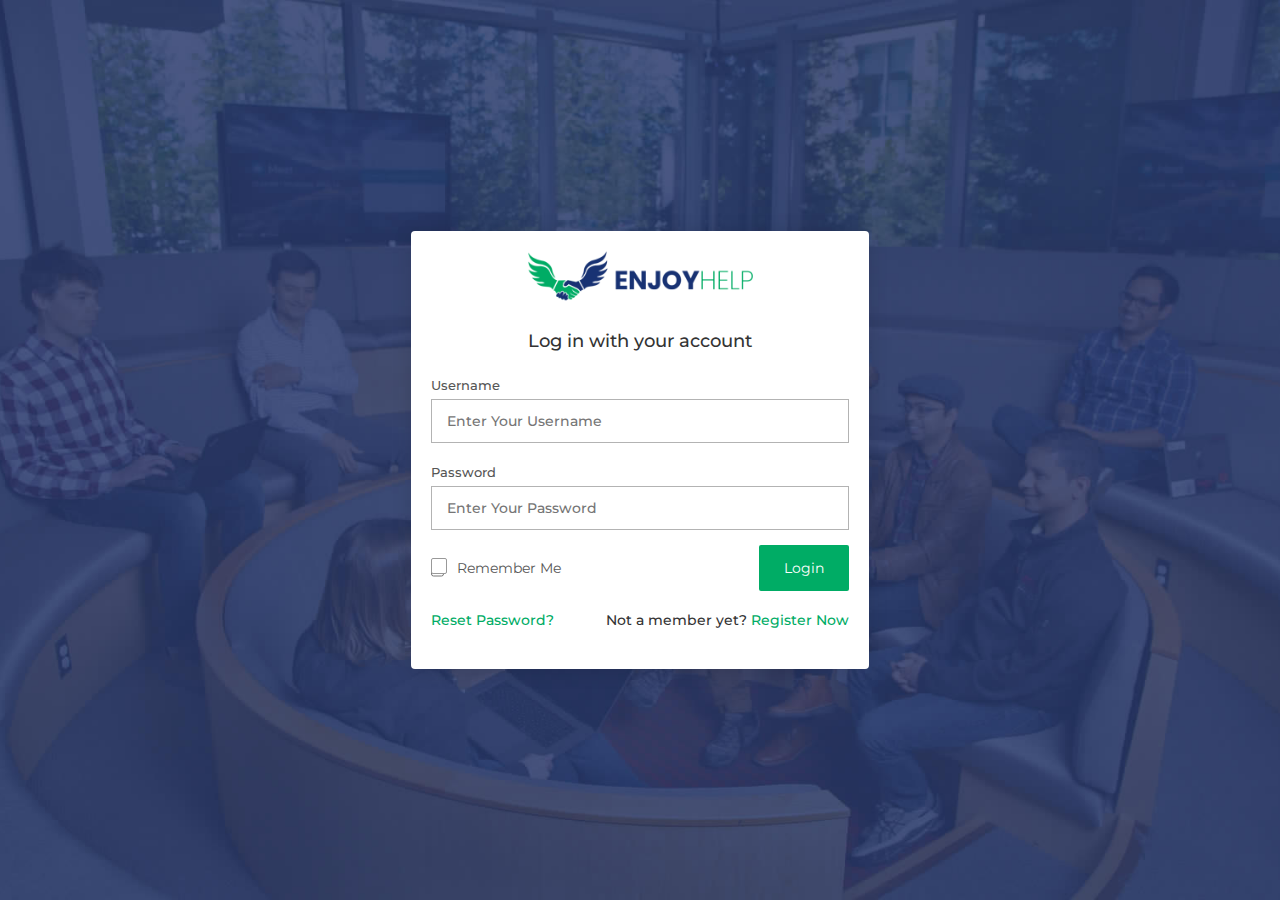
<file: login.html>
<!DOCTYPE html>

<html>

<!-- Mirrored from demo22.elaunchinfotech.biz/login.html by HTTrack Website Copier/3.x [XR&CO'2014], Tue, 23 Feb 2021 15:45:23 GMT -->
<head runat="server">
	<!-- Meta Data -->
	<meta charset="utf-8">
	<meta http-equiv="X-UA-Compatible" content="IE=edge">
	<meta name="viewport" content="width=device-width, initial-scale=1">

	<!-- Title -->
	<title>Login</title>

	<!-- Favicon -->
	<link rel="apple-touch-icon" sizes="180x180" href="assets/images/favicon/apple-touch-icon.png">
	<link rel="icon" type="image/png" sizes="32x32" href="assets/images/favicon/favicon-32x32.png">
	<link rel="icon" type="image/png" sizes="16x16" href="assets/images/favicon/favicon-16x16.png"> 
	<link rel="manifest" href="assets/images/favicon/site.html">
	<meta name="msapplication-TileColor" content="#da532c"> 
	<meta name="theme-color" content="#ffffff">

	<!-- Google Fonts -->
	<link href="https://fonts.googleapis.com/css?family=Montserrat:300,300i,400,500,700|Raleway:300,400,600,800" rel="stylesheet">
	<link href="https://fonts.googleapis.com/css?family=Droid+Serif:400,400i,700,700i" rel="stylesheet">

	<!-- Bootstrap Css -->
	<link rel="stylesheet" href="assets/css/bootstrap.min.css">

	<!-- Externl Plugins Css -->
	<link rel="stylesheet" href="assets/css/externalplugin.css">

	<!-- Main Css -->
	<link rel="stylesheet" href="assets/css/style.css">

</head>
<body>
	
	<!-- Preloader-->
	<div id="preloader">
		<div class="sk-fading-circle">
			<div class="sk-circle1 sk-circle"></div>
			<div class="sk-circle2 sk-circle"></div>
			<div class="sk-circle3 sk-circle"></div>
			<div class="sk-circle4 sk-circle"></div>
			<div class="sk-circle5 sk-circle"></div>
			<div class="sk-circle6 sk-circle"></div>
			<div class="sk-circle7 sk-circle"></div>
			<div class="sk-circle8 sk-circle"></div>
			<div class="sk-circle9 sk-circle"></div>
			<div class="sk-circle10 sk-circle"></div>
			<div class="sk-circle11 sk-circle"></div>
			<div class="sk-circle12 sk-circle"></div>
		</div>
	</div>
	<!-- Preloader End-->

	<div class="authentication-form">
		<div class="container">
	        <div class="row min-v-100 justify-content-center align-items-center">
	            <div class="col-md-6 col-lg-5 col-xl-5 col-sm-8 col-xs-12">
	                <div class="form-login">
	                	<div class="form-logo"><a href="index-2.html"><img src="assets/images/logo.png" alt=""></a></div>
						<h2>Log in with your account</h2>
						<form action="#" method="get" id="loginForm" class="clearfix singup-box">
			  				<div class="field">
			  					<label>Username</label>
			  					<input type="email" value="" name="E-mail Address" class="input-text" placeholder="Enter Your Username">
			  				</div>
			  				<div class="field">
			  					<label>Password</label>
			  					<input type="password" value="" name="Password" class="input-text" placeholder="Enter Your Password">
			  				</div>
			  				<div class="login-forgot">
				  				<div class="form-group terms-box w-auto">
	                                <input type="checkbox" name="" id="rememberMe">
	                                <label for="rememberMe" class="term-check">Remember Me</label>
	                            </div>
			  					<button type="submit" value="Send Message" class="contact-btn">Login</button>
	                            
                            </div>
                            
			  				
			  				<div class="login-forgot">
						  		<a href="forgot-password.html">Reset Password?</a>
						  		<p>Not a member yet? <a href="register.html">Register Now</a></p>
						  	</div>
					  	</form>
					</div>
	            </div>
	        </div>
	    </div>	
	</div>
		

	<!-- Jquery -->
	<script src="assets/js/jquery-1.12.4.min.js"></script>
	<script src="assets/js/bootstrap.min.js"></script>
	<script src="assets/js/externalplugin.js"></script>
	<script src="assets/js/active.js"></script>

	<!-- Resources -->
	<script src="assets/js/core.js"></script>
	<script src="assets/js/maps.js"></script>
	<script src="assets/js/worldLow.js"></script>
	<script src="assets/js/animated.js"></script>




	
</body>

<!-- Mirrored from demo22.elaunchinfotech.biz/login.html by HTTrack Website Copier/3.x [XR&CO'2014], Tue, 23 Feb 2021 15:45:27 GMT -->
</html>
</file>
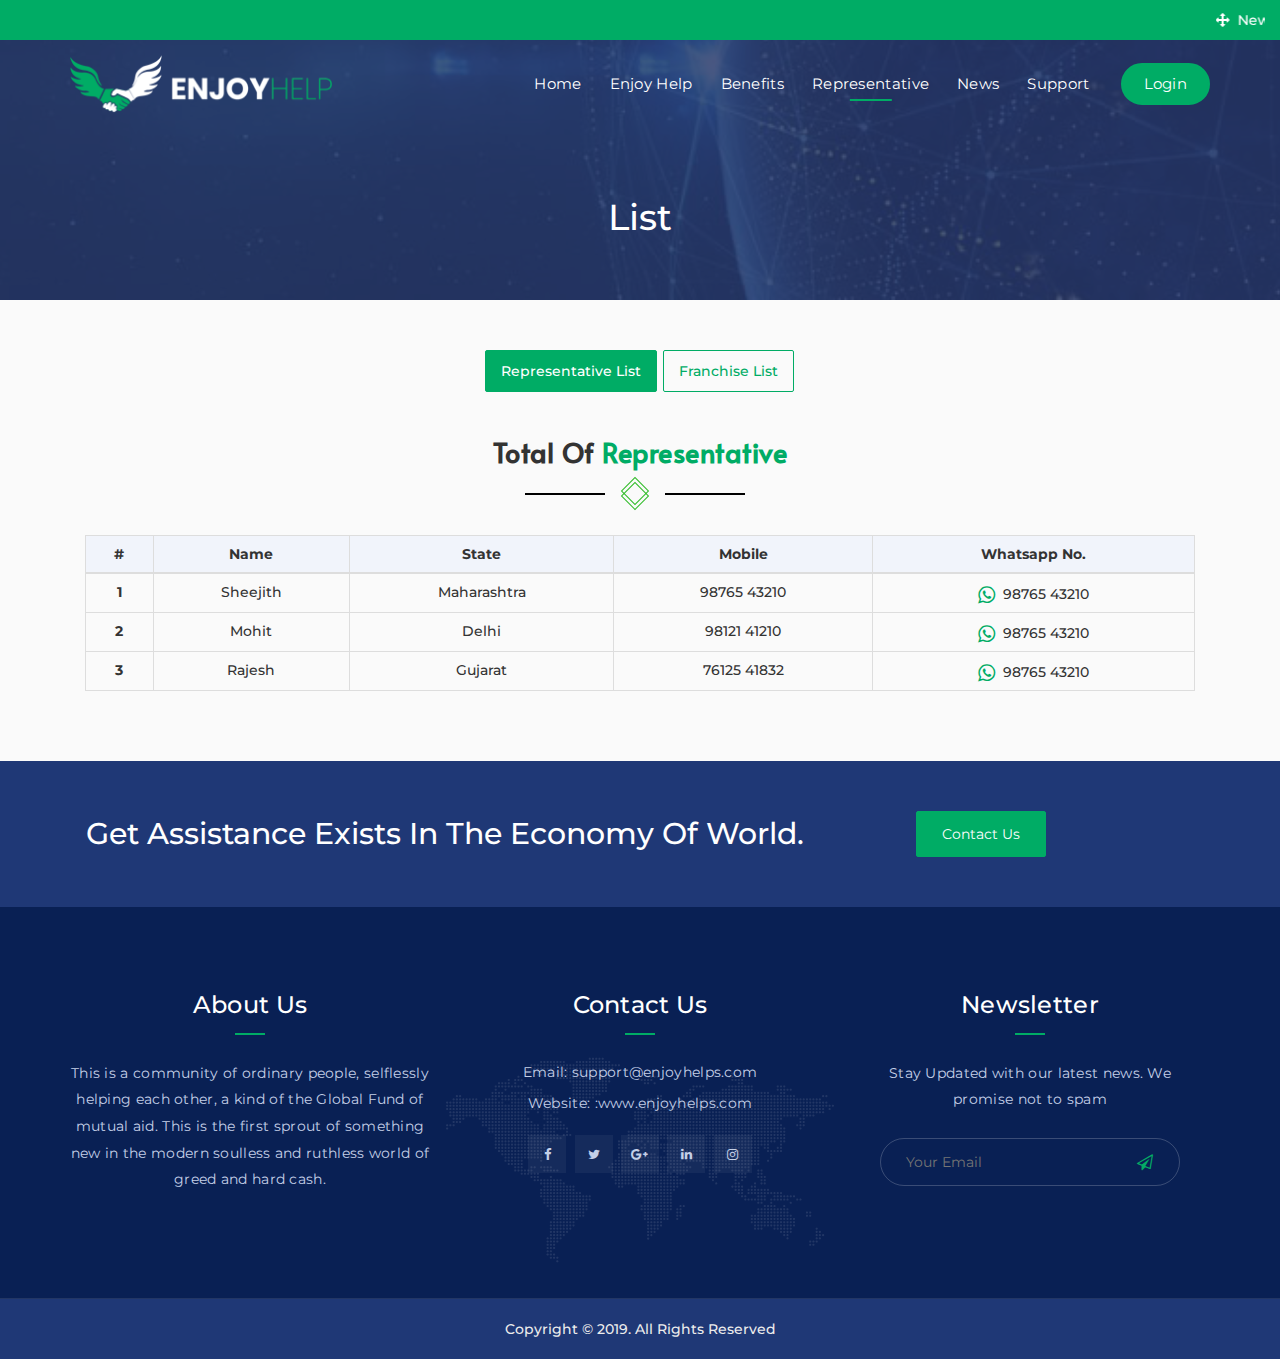
<file: mangerlist.html>
<!DOCTYPE html>

<html>


<!-- Mirrored from demo22.elaunchinfotech.biz/mangerlist.html by HTTrack Website Copier/3.x [XR&CO'2014], Tue, 23 Feb 2021 15:44:33 GMT -->
<head runat="server">
    <!-- Meta Data -->
    <meta charset="utf-8">
    <meta http-equiv="X-UA-Compatible" content="IE=edge">
    <meta name="viewport" content="width=device-width, initial-scale=1">

    <!-- Title -->
    <title>Manager List</title>

    <!-- Favicon -->
    <link rel="apple-touch-icon" sizes="180x180" href="assets/images/favicon/apple-touch-icon.png">
    <link rel="icon" type="image/png" sizes="32x32" href="assets/images/favicon/favicon-32x32.png">
    <link rel="icon" type="image/png" sizes="16x16" href="assets/images/favicon/favicon-16x16.png">
    <link rel="manifest" href="assets/images/favicon/site.html">
    <meta name="msapplication-TileColor" content="#da532c">
    <meta name="theme-color" content="#ffffff">

    <!-- Google Fonts -->
    <link href="https://fonts.googleapis.com/css?family=Montserrat:300,300i,400,500,700|Raleway:300,400,600,800" rel="stylesheet">
    <link href="https://fonts.googleapis.com/css?family=Droid+Serif:400,400i,700,700i" rel="stylesheet">

    <!-- Bootstrap Css -->
    <link rel="stylesheet" href="assets/css/bootstrap.min.css">

    <!-- Externl Plugins Css -->
    <link rel="stylesheet" href="assets/css/externalplugin.css">

    <!-- Main Css -->
    <link rel="stylesheet" href="assets/css/style.css">

</head>

<body>

    <!-- Preloader-->
    <div id="preloader">
        <div class="sk-fading-circle">
            <div class="sk-circle1 sk-circle"></div>
            <div class="sk-circle2 sk-circle"></div>
            <div class="sk-circle3 sk-circle"></div>
            <div class="sk-circle4 sk-circle"></div>
            <div class="sk-circle5 sk-circle"></div>
            <div class="sk-circle6 sk-circle"></div>
            <div class="sk-circle7 sk-circle"></div>
            <div class="sk-circle8 sk-circle"></div>
            <div class="sk-circle9 sk-circle"></div>
            <div class="sk-circle10 sk-circle"></div>
            <div class="sk-circle11 sk-circle"></div>
            <div class="sk-circle12 sk-circle"></div>
        </div>
    </div>
    <!-- Preloader End-->

    <!-- Header Area Start -->
    <header class="header-style2 header-area transparent-bg">
        <div class="header-top">
            <div class="container-fluid">
                <div class="row">
                    <div class="col-md-12">
                        <div class="news-ticker">
                            <marquee onmouseover="this.stop();" onmouseout="this.start();">
                                <i class="fa fa-arrows mr-2"></i>New Brunswick students make placemats of hope for the homeless
                                <i class="fa fa-arrows ml-8 mr-2"></i>GiveBack Edmonton ensures nobody goes cold this winter
                                <i class="fa fa-arrows ml-8 mr-2"></i>Mom gifts purses to homeless women as ‘thank you’ for daughter’s second chance
                                <i class="fa fa-arrows ml-8 mr-2"></i>Vernon man reaches out to homeless with blankets
                            </marquee>
                        </div>
                    </div>
                </div>
            </div>
        </div>

        <div class="header-bottom  fixed-after-scroll">
            <div class="container">
                <div class="row">
                    <div class="col-md-3 col-sm-6 col-xs-9">
                        <div class="logo">
                            <a href="index-2.html">
                                <img src="assets/images/logo-light.png" alt=""></a>
                        </div>
                    </div>

                    <div class="col-md-9">
                        <nav id="header-menu">
                            <ul class="main-menu">
                                <li><a href="index-2.html">Home</a></li>
                                <li><a href="about-us.html">Enjoy Help</a></li>
                                <li><a href="benefits.html">Benefits</a></li>
                                <li><a href="mangerlist.html">Representative</a></li>
                                <li><a href="news-detail.html">News</a></li>
                                <li><a href="support.html">Support</a></li>
                                <li><a href="login.html" class="login">Login</a></li>
                            </ul>
                        </nav>
                    </div>
                </div>

                <div class="row mobile-menu flex-column">
                    <div class="col-md-12">
                        <div id="mobile-menu-wrap"></div>
                    </div>
                </div>
            </div>
        </div>
    </header>
    <!-- Header Area End -->

    <main id="main" class="site-main">
        <div class="contact-us">
            <div class="page-title background-page">
                <div class="container">
                    <div class="page-sec-title">
                        <h1>List</h1>
                    </div>
                </div>
            </div>
        </div>
    </main>

    <section class="about-page welcome-area section-padding gray-bg">
        <div class="container">
            <div class="col-md-12 col-xs-12">
                <!-- Nav tabs -->
                <div class="table-nav-list">
                    
                
                    <ul class="nav nav-tabs" role="tablist">
                        <li role="presentation" class="active"><a href="#represenative" aria-controls="represenative" role="tab" data-toggle="tab">Representative List</a></li>
                        <li role="presentation"><a href="#franchies" aria-controls="franchies" role="tab" data-toggle="tab">Franchise List</a></li>
                    </ul>
                    <!-- Tab panes -->
                    <div class="tab-content">
                        <div role="tabpanel" class="tab-pane fade in active" id="represenative">
                            <div class="row">
                                <div class="col-md-12 col-xs-12 tab-margin">
                                    <div class="welcome-content-wrapper">
                                        <div class="row">
                                            <div class="col-xs-12">
                                                <div class="section-title">
                                                    <h2>Total Of  <span>Representative</span></h2>
                                                    <div class="title-shape">
                                                        <span></span>
                                                    </div>
                                                </div>
                                            </div>
                                        </div>
                                    </div>
                                </div>
                            </div>
                            <div class="table-responsive">
                                <table class="table table-bordered manager-table-list">
                                    <thead>
                                        <tr>
                                            <th>#</th>
                                            <th>Name</th>
                                            <th>State</th>
                                            <th>Mobile</th>
                                            <th>Whatsapp No.</th>
                                        </tr>
                                    </thead>
                                    <tbody>
                                        <tr>
                                            <th>1</th>
                                            <td>Sheejith</td>
                                            <td>Maharashtra</td>
                                            <td>98765 43210</td>
                                            <td><i class="fa fa-whatsapp whs-grn mr-2"></i>98765 43210</td>
                                        </tr>
                                        <tr>
                                            <th>2</th>
                                            <td>Mohit</td>
                                            <td>Delhi</td>
                                            <td>98121 41210</td>
                                            <td><i class="fa fa-whatsapp whs-grn mr-2"></i>98765 43210</td>
                                        </tr>
                                        <tr>
                                            <th>3</th>
                                            <td>Rajesh</td>
                                            <td>Gujarat</td>
                                            <td>76125 41832</td>
                                            <td><i class="fa fa-whatsapp whs-grn mr-2"></i>98765 43210</td>
                                        </tr>
                                    </tbody>
                                </table>
                            </div>
                        </div>
                        <div role="tabpanel" class="tab-pane fade " id="franchies">
                            <div class="row">
                                <div class="col-md-12 col-xs-12 tab-margin">
                                    <div class="welcome-content-wrapper">
                                        <div class="row">
                                            <div class="col-xs-12">
                                                <div class="section-title">
                                                    <h2>Total Of  <span>Franchise</span></h2>
                                                    <div class="title-shape">
                                                        <span></span>
                                                    </div>
                                                </div>
                                            </div>
                                        </div>
                                    </div>
                                </div>
                            </div>
                            <div class="table-responsive">
                                <table class="table table-bordered manager-table-list">
                                    <thead>
                                        <tr>
                                            <th>#</th>
                                            <th>Name</th>
                                            
                                            <th>State</th>
                                            <th>Mobile</th>
                                            <th>Whatsapp No.</th>
                                        </tr>
                                    </thead>
                                    <tbody>
                                        <tr>
                                            <th>1</th>
                                            <td>Sheejith</td>
                                            
                                            <td>Maharashtra</td>
                                            <td>98765 43210</td>
                                            <td><i class="fa fa-whatsapp whs-grn mr-2"></i>98765 43210</td>
                                        </tr>
                                        <tr>
                                            <th>2</th>
                                            <td>Mohit</td>
                                            
                                            <td>Delhi</td>
                                            <td>98121 41210</td>
                                            <td><i class="fa fa-whatsapp whs-grn mr-2"></i>98765 43210</td>
                                        </tr>
                                        <tr>
                                            <th>3</th>
                                            <td>Rajesh</td>
                                            
                                            <td>Gujarat</td>
                                            <td>76125 41832</td>
                                            <td><i class="fa fa-whatsapp whs-grn mr-2"></i>98765 43210</td>
                                        </tr>
                                    </tbody>
                                </table>
                            </div>
                        </div>
                    </div>
                </div>
            </div>
        </div>
    </section>


    

    <!-- Cta Area Start -->
    <section class="cta-area padding50">
        <div class="container">
            <div class="row">
                <div class="col-md-8 col-sm-9 col-xs-12 wow fadeInLeft">
                    <h2>Get Assistance Exists In The Economy Of World.</h2>
                </div>

                <div class="col-sm-3 col-xs-12 wow fadeInRight">
                    <a href="#" class="ven-btn">Contact Us</a>
                </div>
            </div>
        </div>
    </section>
    <!-- Cta Area Start -->
    <footer class="main-footer footer-style-two text-center">
        <!--Widgets Section-->
        <div class="widgets-section padding-top-small padding-bottom-small">
            <div class="container">

                <div class="row clearfix">
                    <!--Footer Column-->
                    <div class="footer-column col-md-4 col-sm-6 col-xs-12">
                        <div class="footer-widget about-widget">
                            <h3 class="has-line-center">About Us</h3>
                            <div class="widget-content">
                                <div class="text">This is a community of ordinary people, selflessly helping each other, a kind of the Global Fund of mutual aid. This is the first sprout of something new in the modern soulless and ruthless world of greed and hard cash.</div>

                            </div>
                        </div>
                    </div>
                    <!--End Footer Column-->

                    <!--Footer Column-->
                    <div class="footer-column col-md-4 col-sm-6 col-xs-12">
                        <div class="footer-widget contact-widget">
                            <h3 class="has-line-center">Contact Us</h3>
                            <div class="widget-content">
                                <ul class="contact-info">
                                    <!-- <li><div class="icon"><img  src="assets/images/headphones.svg" width="36"> </div></li> -->
                                    <!-- <li>10, Mc Donald Avenue, Sunset Park, Newyork</li> -->
                                    <!-- <li>+99 999 9999</li> -->
                                    <li>Email: <a href="mailto:support@enjoyhelps.com">support@enjoyhelps.com</a></li>
                                    <li>Website: <a href="www.enjoyhelps.html" target="_blank">:www.enjoyhelps.com</a></li>
                                </ul>
                                <ul class="social-links">
                                    <li><a href="#"><span class="fa fa-facebook-f"></span></a></li>
                                    <li><a href="#"><span class="fa fa-twitter"></span></a></li>
                                    <li><a href="#"><span class="fa fa-google-plus"></span></a></li>
                                    <li><a href="#"><span class="fa fa-linkedin"></span></a></li>
                                    <li><a href="#"><span class="fa fa-instagram"></span></a></li>
                                </ul>
                            </div>
                        </div>
                    </div>
                    <!--End Footer Column-->

                    <!--Footer Column-->
                    <div class="footer-column col-md-4 col-sm-12 col-xs-12">
                        <div class="footer-widget newsletter-widget">
                            <h3 class="has-line-center">Newsletter</h3>
                            <div class="widget-content">
                                <div class="text">Stay Updated with our latest news. We promise not to spam</div>
                                <div class="newsletter-form">
                                    <form method="post">
                                        <div class="form-group">
                                            <input type="email" name="field-name" value="" placeholder="Your Email" required="">
                                            <button type="submit" class="send-btn"><span class="fa fa-paper-plane-o"></span></button>
                                        </div>
                                    </form>
                                </div>
                            </div>
                        </div>
                    </div>
                    <!--End Footer Column-->

                </div>
            </div>
        </div>

        <!--Footer Bottom-->
        <div class="footer-bottom">
            <div class="auto-container">
                <div class="copyright-text">Copyright © 2019. All Rights Reserved</div>
            </div>
        </div>
    </footer>

    <!-- Jquery -->
    <script src="assets/js/jquery-1.12.4.min.js"></script>
    <script src="assets/js/bootstrap.min.js"></script>
    <script src="assets/js/externalplugin.js"></script>
    <script src="assets/js/active.js"></script>

    <!-- Resources -->
    <script src="assets/js/core.js"></script>
    <script src="assets/js/maps.js"></script>
    <script src="assets/js/worldLow.js"></script>
    <script src="assets/js/animated.js"></script>

    

</body>


<!-- Mirrored from demo22.elaunchinfotech.biz/mangerlist.html by HTTrack Website Copier/3.x [XR&CO'2014], Tue, 23 Feb 2021 15:44:33 GMT -->
</html>
</file>
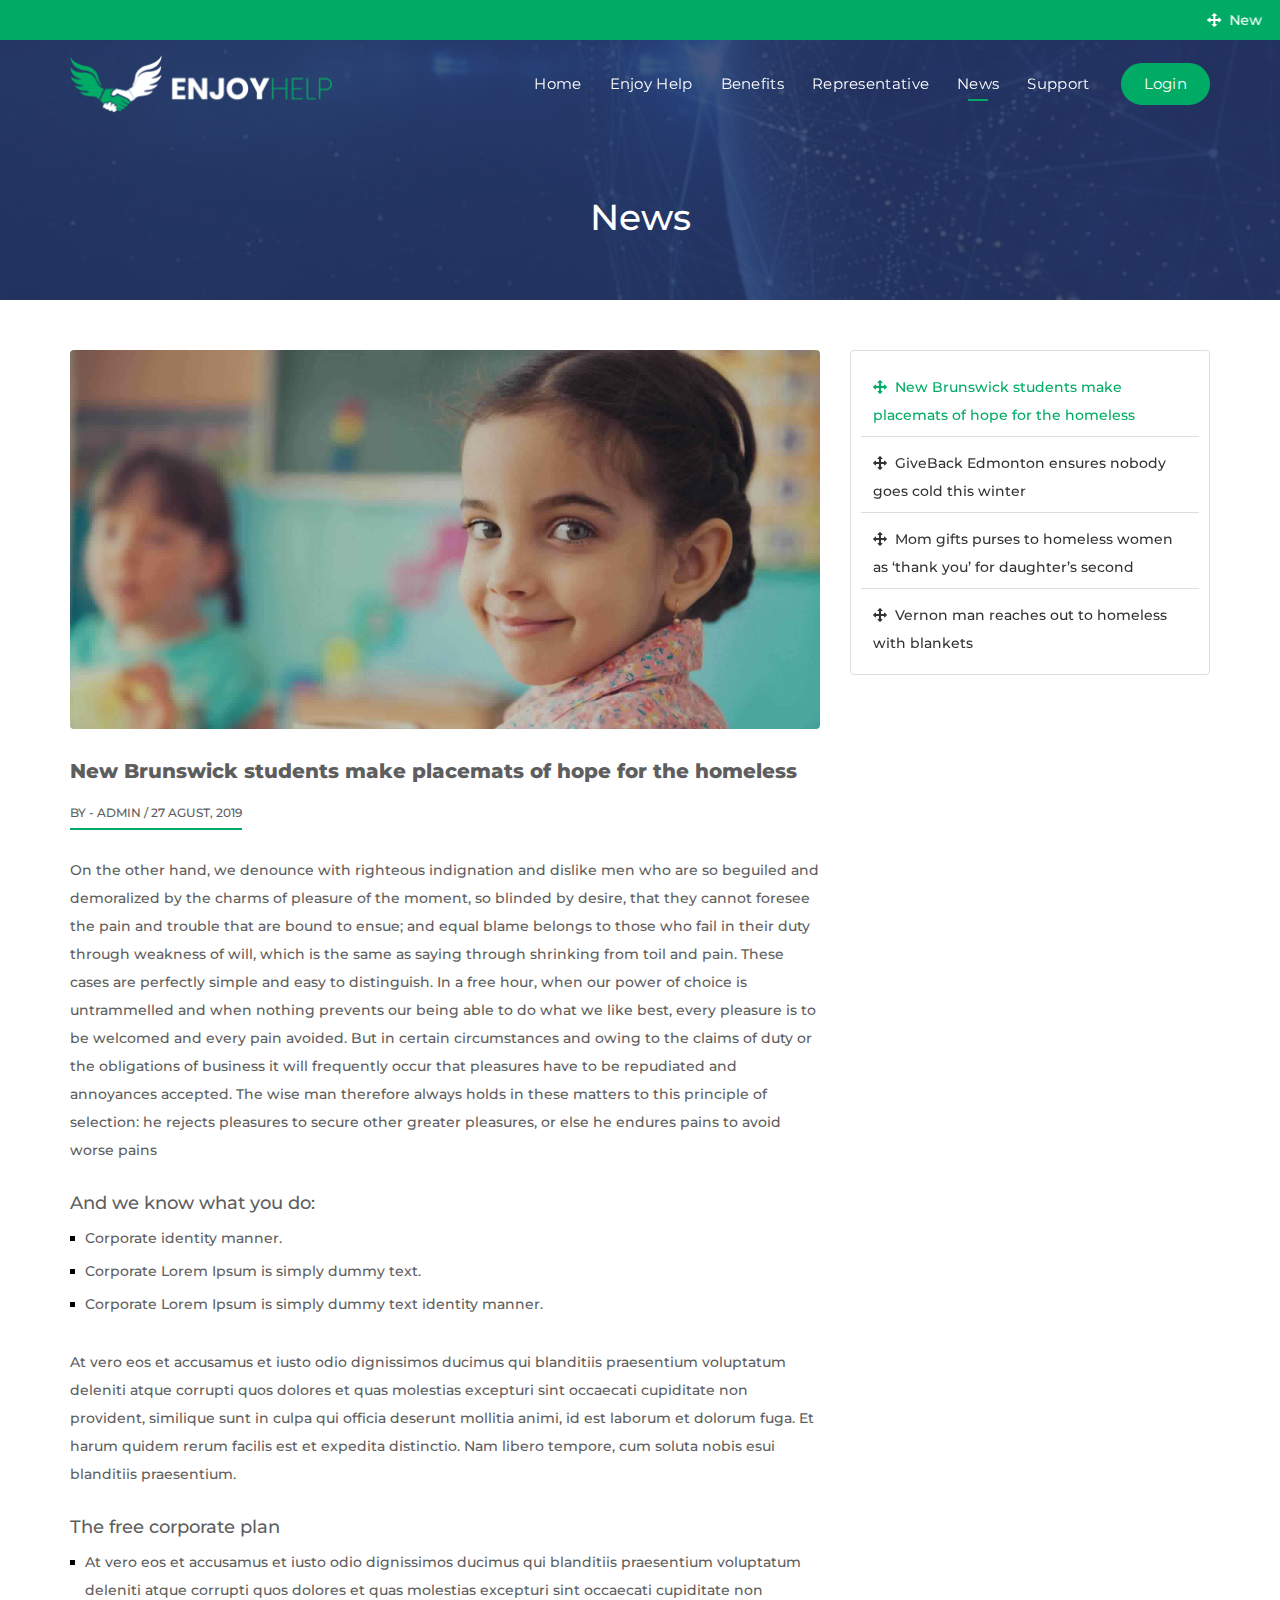
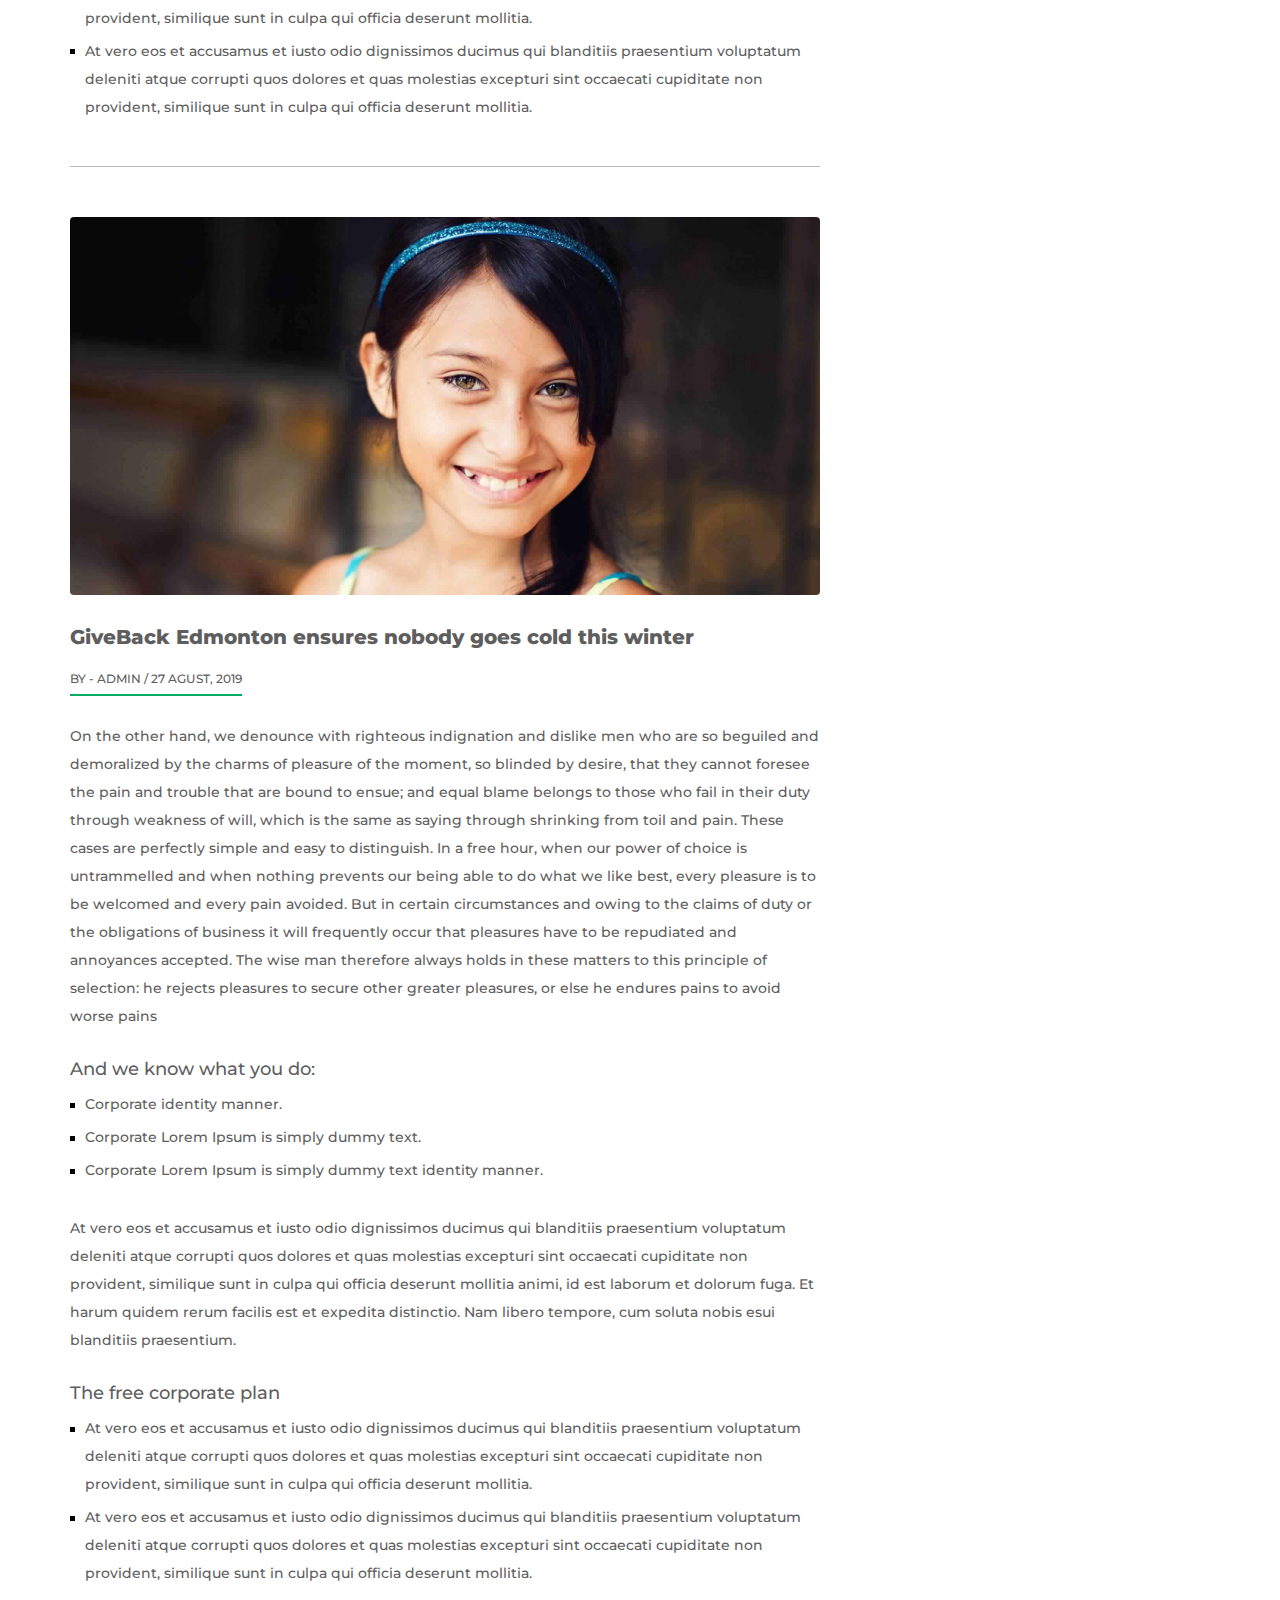
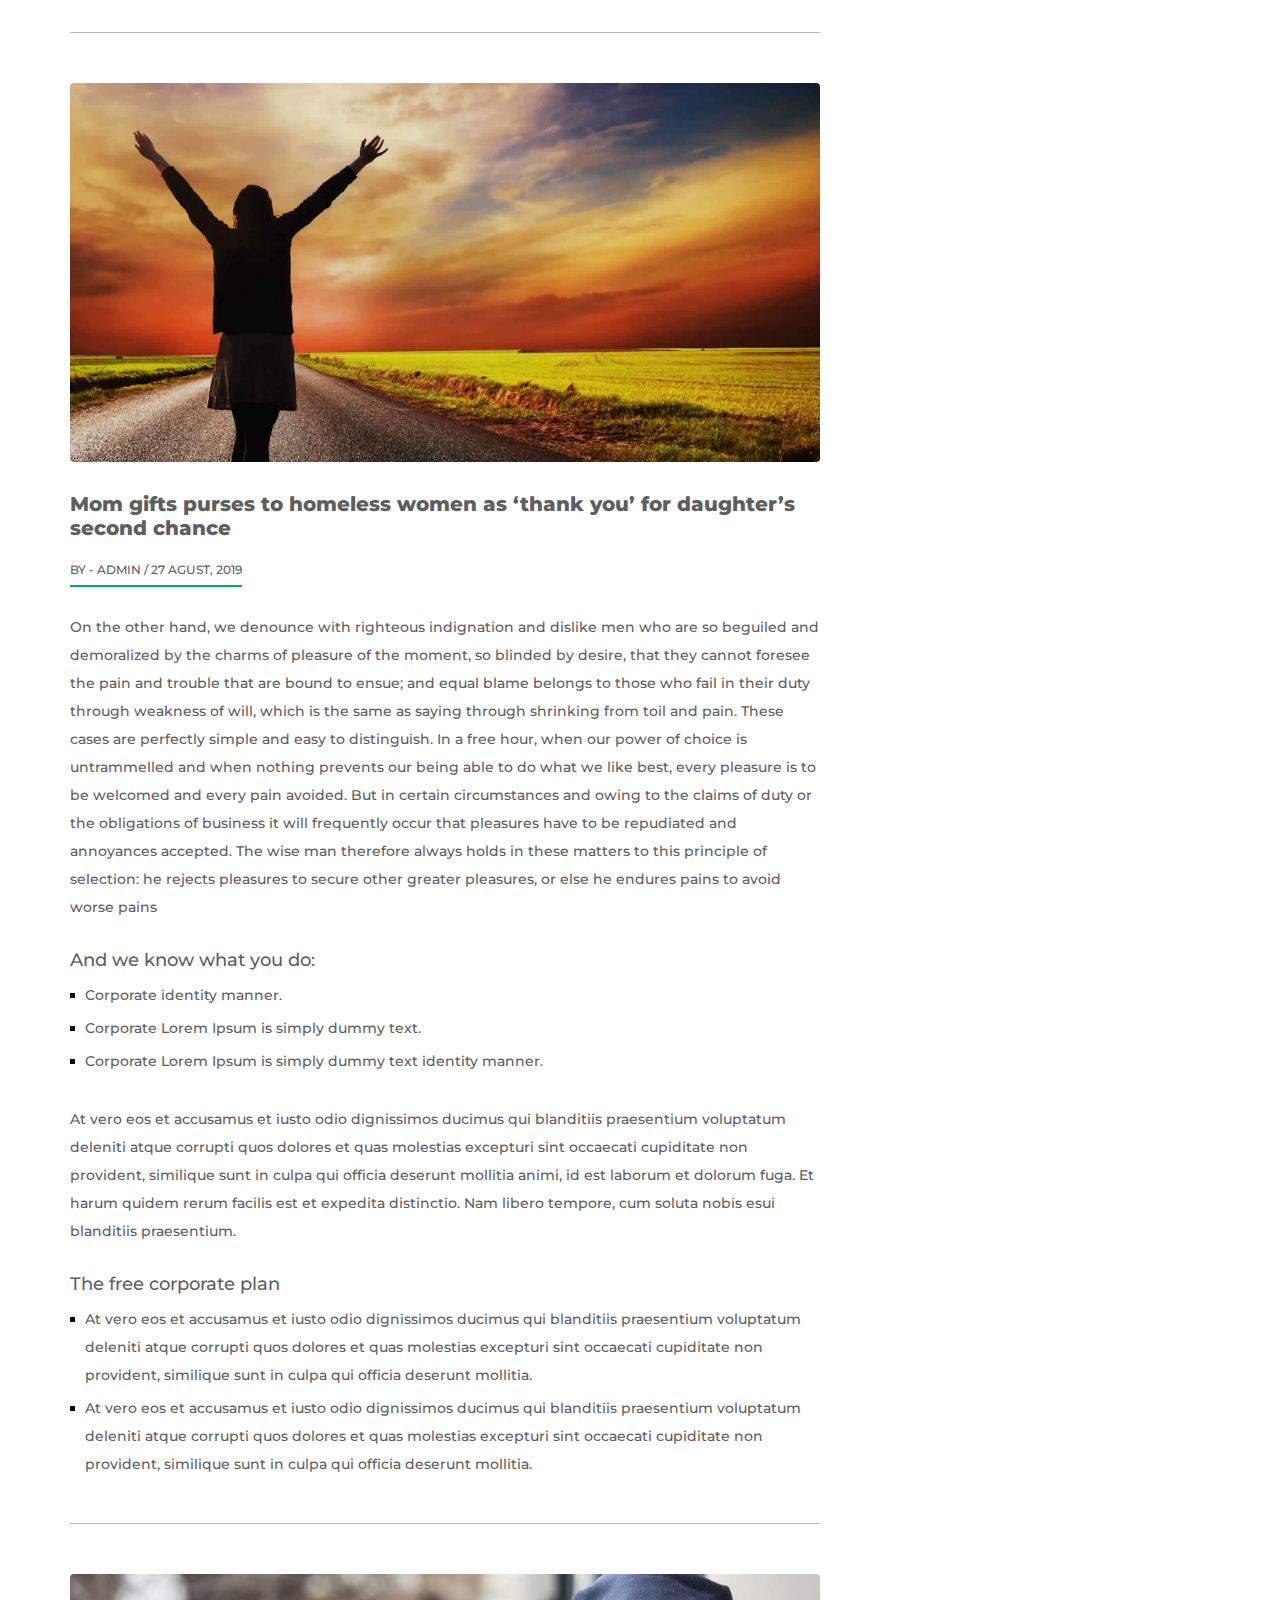
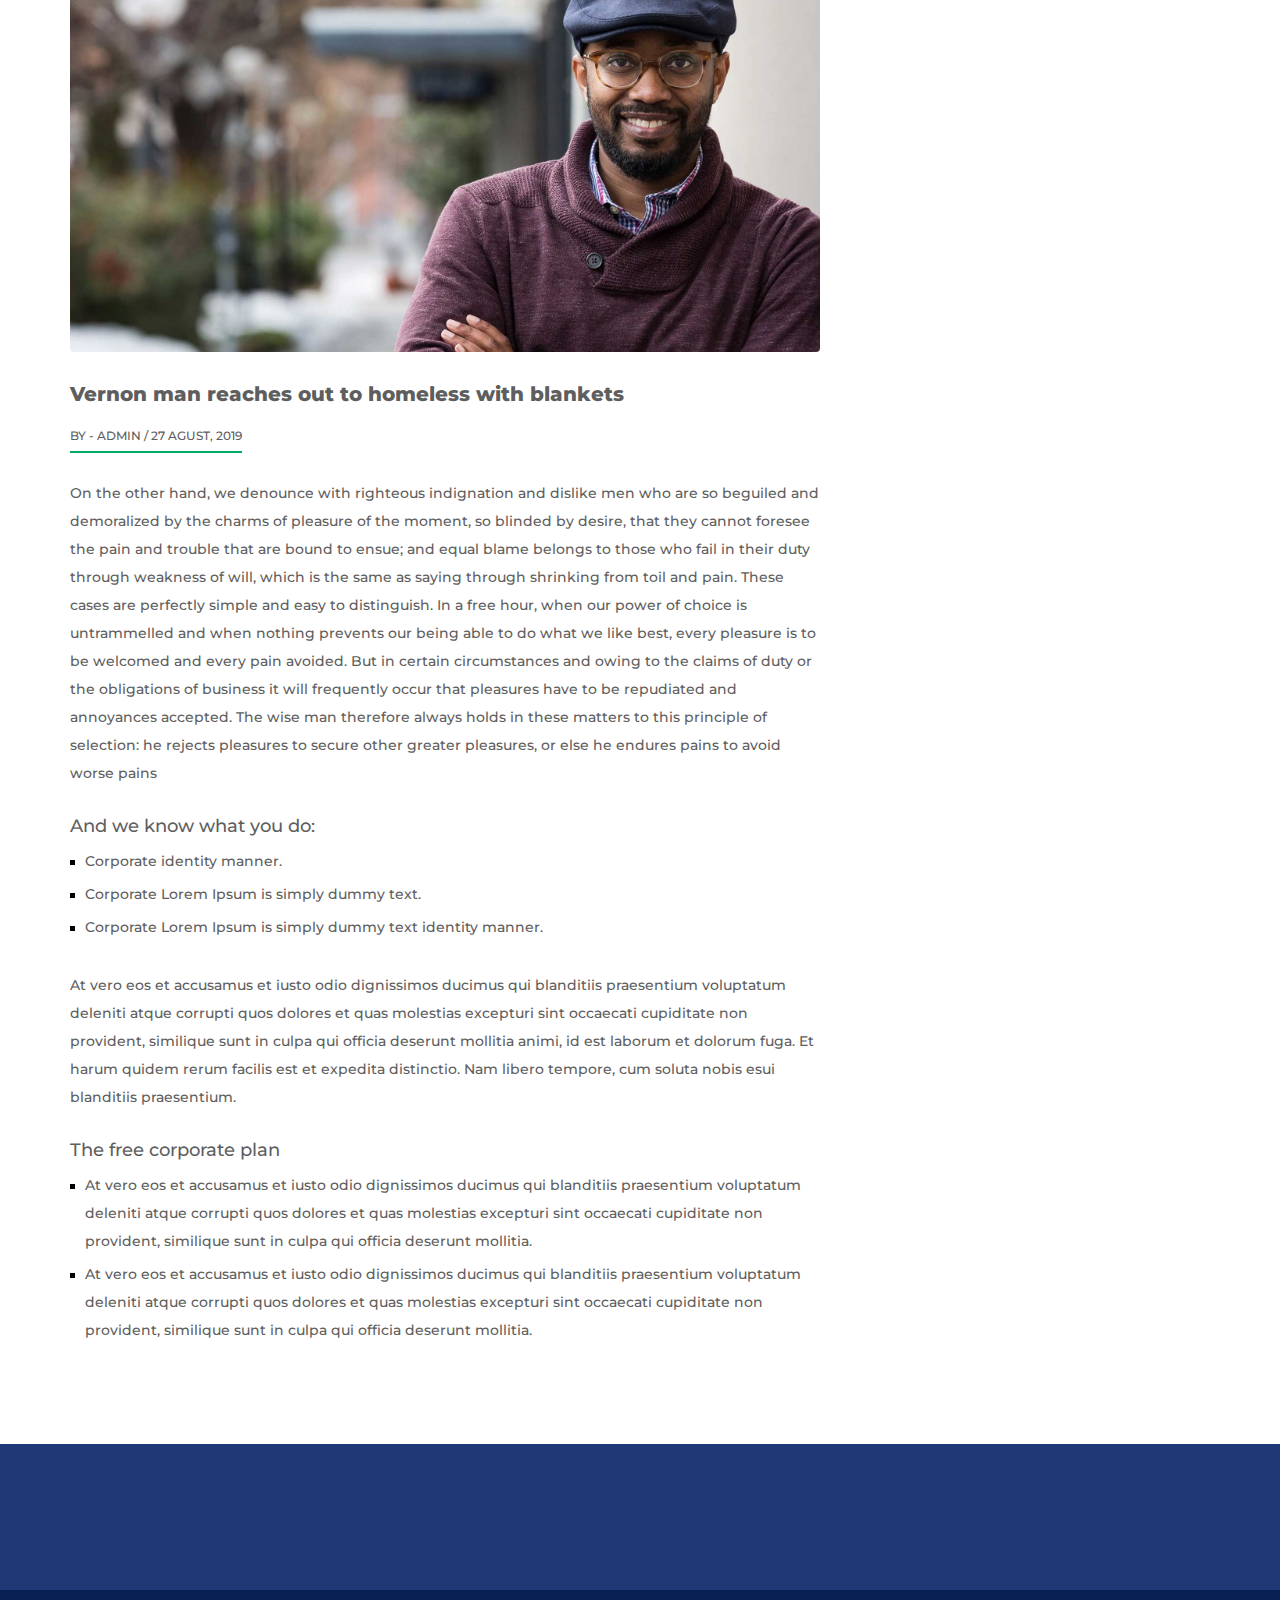
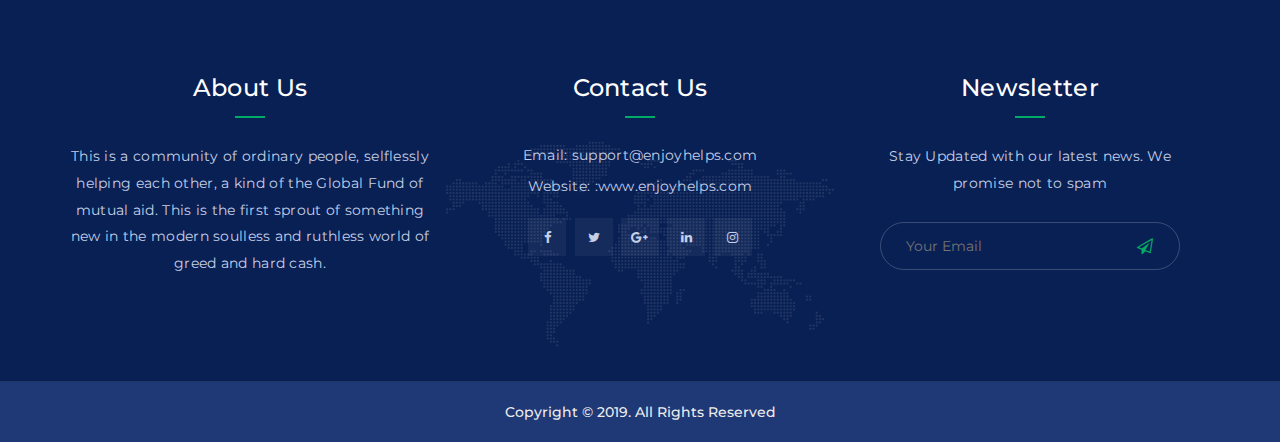
<file: news-detail.html>
<!DOCTYPE html>

<html>


<!-- Mirrored from demo22.elaunchinfotech.biz/news-detail.html by HTTrack Website Copier/3.x [XR&CO'2014], Tue, 23 Feb 2021 15:44:33 GMT -->
<head runat="server">
    <!-- Meta Data -->
    <meta charset="utf-8">
    <meta http-equiv="X-UA-Compatible" content="IE=edge">
    <meta name="viewport" content="width=device-width, initial-scale=1">

    <!-- Title -->
    <title>News</title>

    <!-- Favicon -->
    <link rel="apple-touch-icon" sizes="180x180" href="assets/images/favicon/apple-touch-icon.png">
    <link rel="icon" type="image/png" sizes="32x32" href="assets/images/favicon/favicon-32x32.png">
    <link rel="icon" type="image/png" sizes="16x16" href="assets/images/favicon/favicon-16x16.png">
    <link rel="manifest" href="assets/images/favicon/site.html">
    <meta name="msapplication-TileColor" content="#da532c">
    <meta name="theme-color" content="#ffffff">

    <!-- Google Fonts -->
    <link href="https://fonts.googleapis.com/css?family=Montserrat:300,300i,400,500,700|Raleway:300,400,600,800" rel="stylesheet">
    <link href="https://fonts.googleapis.com/css?family=Droid+Serif:400,400i,700,700i" rel="stylesheet">

    <!-- Bootstrap Css -->
    <link rel="stylesheet" href="assets/css/bootstrap.min.css">

    <!-- Externl Plugins Css -->
    <link rel="stylesheet" href="assets/css/externalplugin.css">

    <!-- Main Css -->
    <link rel="stylesheet" href="assets/css/style.css">

</head>

<body>

    <!-- Preloader-->
    <div id="preloader">
        <div class="sk-fading-circle">
            <div class="sk-circle1 sk-circle"></div>
            <div class="sk-circle2 sk-circle"></div>
            <div class="sk-circle3 sk-circle"></div>
            <div class="sk-circle4 sk-circle"></div>
            <div class="sk-circle5 sk-circle"></div>
            <div class="sk-circle6 sk-circle"></div>
            <div class="sk-circle7 sk-circle"></div>
            <div class="sk-circle8 sk-circle"></div>
            <div class="sk-circle9 sk-circle"></div>
            <div class="sk-circle10 sk-circle"></div>
            <div class="sk-circle11 sk-circle"></div>
            <div class="sk-circle12 sk-circle"></div>
        </div>
    </div>
    <!-- Preloader End-->

    <!-- Header Area Start -->
    <header class="header-style2 header-area transparent-bg">
        <div class="header-top">
            <div class="container-fluid">
                <div class="row">
                    <div class="col-md-12">
                        <div class="news-ticker">
                            <marquee onmouseover="this.stop();" onmouseout="this.start();">
                                <i class="fa fa-arrows mr-2"></i>New Brunswick students make placemats of hope for the homeless
                                <i class="fa fa-arrows ml-8 mr-2"></i>GiveBack Edmonton ensures nobody goes cold this winter
                                <i class="fa fa-arrows ml-8 mr-2"></i>Mom gifts purses to homeless women as ‘thank you’ for daughter’s second chance
                                <i class="fa fa-arrows ml-8 mr-2"></i>Vernon man reaches out to homeless with blankets
                            </marquee>
                        </div>
                    </div>
                </div>
            </div>
        </div>

        <div class="header-bottom  fixed-after-scroll">
            <div class="container">
                <div class="row">
                    <div class="col-md-3 col-sm-6 col-xs-9">
                        <div class="logo">
                            <a href="index-2.html">
                                <img src="assets/images/logo-light.png" alt=""></a>
                        </div>
                    </div>

                    <div class="col-md-9">
                        <nav id="header-menu">
                            <ul class="main-menu">
                                <li><a href="index-2.html">Home</a></li>
                                <li><a href="about-us.html">Enjoy Help</a></li>
                                <li><a href="benefits.html">Benefits</a></li>
                                <li><a href="mangerlist.html">Representative</a></li>
                                <li><a href="news-detail.html">News</a></li>
                                <li><a href="support.html">Support</a></li>
                                <li><a href="login.html" class="login">Login</a></li>
                            </ul>
                        </nav>
                    </div>
                </div>

                <div class="row mobile-menu flex-column">
                    <div class="col-md-12">
                        <div id="mobile-menu-wrap"></div>
                    </div>
                </div>
            </div>
        </div>
    </header>
    <!-- Header Area End -->

    <main id="main" class="site-main">
        <div class="contact-us">
            <div class="page-title background-page">
                <div class="container">
                    <div class="page-sec-title">
                        <h1>News</h1>
                    </div>
                </div>
            </div>
        </div>
    </main>

    <section class="single-project-page section-padding">
        <div class="container">
            <div class="row">
                <div class="col-md-8 col-xs-12">
                    <div class="single-blog-page" id="news1">
                        <img src="assets/images/news1.jpg" alt="" class="news-img">

                        <h1>New Brunswick students make placemats of hope for the homeless</h1>
                        <span class="bottom-line blog-post-date">By - Admin / 27 Agust, 2019</span>

                        <div class="project-details">
                            <p>On the other hand, we denounce with righteous indignation and dislike men who are so beguiled and demoralized by the charms of pleasure of the moment, so blinded by desire, that they cannot foresee the pain and trouble that are bound to ensue; and equal blame belongs to those who fail in their duty through weakness of will, which is the same as saying through shrinking from toil and pain. These cases are perfectly simple and easy to distinguish. In a free hour, when our power of choice is untrammelled and when nothing prevents our being able to do what we like best, every pleasure is to be welcomed and every pain avoided. But in certain circumstances and owing to the claims of duty or the obligations of business it will frequently occur that pleasures have to be repudiated and annoyances accepted. The wise man therefore always holds in these matters to this principle of selection: he rejects pleasures to secure other greater pleasures, or else he endures pains to avoid worse pains</p>
                            
                            <h4 class="sub-headding">And we know what you do:</h4>
                            <ul>
                                <li>Corporate identity manner.</li>
                                <li>Corporate Lorem Ipsum is simply dummy text.</li>
                                <li>Corporate Lorem Ipsum is simply dummy text identity manner.</li>
                            </ul>
                            
                            <p>At vero eos et accusamus et iusto odio dignissimos ducimus qui blanditiis praesentium voluptatum deleniti atque corrupti quos dolores et quas molestias excepturi sint occaecati cupiditate non provident, similique sunt in culpa qui officia deserunt mollitia animi, id est laborum et dolorum fuga. Et harum quidem rerum facilis est et expedita distinctio. Nam libero tempore, cum soluta nobis esui blanditiis praesentium.</p>

                            <h4 class="sub-headding">The free corporate plan</h4>
                            <ul>
                                <li>At vero eos et accusamus et iusto odio dignissimos ducimus qui blanditiis praesentium voluptatum deleniti atque corrupti quos dolores et quas molestias excepturi sint occaecati cupiditate non provident, similique sunt in culpa qui officia deserunt mollitia.</li>
                                <li> At vero eos et accusamus et iusto odio dignissimos ducimus qui blanditiis praesentium voluptatum deleniti atque corrupti quos dolores et quas molestias excepturi sint occaecati cupiditate non provident, similique sunt in culpa qui officia deserunt mollitia.</li>
                            </ul>
                        </div>
                    </div>
                    <div class="single-blog-page" id="news2">
                        <img src="assets/images/news2.jpg" alt="" class="news-img">

                        <h1>GiveBack Edmonton ensures nobody goes cold this winter</h1>
                        <span class="bottom-line blog-post-date">By - Admin / 27 Agust, 2019</span>

                        <div class="project-details">
                            <p>On the other hand, we denounce with righteous indignation and dislike men who are so beguiled and demoralized by the charms of pleasure of the moment, so blinded by desire, that they cannot foresee the pain and trouble that are bound to ensue; and equal blame belongs to those who fail in their duty through weakness of will, which is the same as saying through shrinking from toil and pain. These cases are perfectly simple and easy to distinguish. In a free hour, when our power of choice is untrammelled and when nothing prevents our being able to do what we like best, every pleasure is to be welcomed and every pain avoided. But in certain circumstances and owing to the claims of duty or the obligations of business it will frequently occur that pleasures have to be repudiated and annoyances accepted. The wise man therefore always holds in these matters to this principle of selection: he rejects pleasures to secure other greater pleasures, or else he endures pains to avoid worse pains</p>
                            
                            <h4 class="sub-headding">And we know what you do:</h4>
                            <ul>
                                <li>Corporate identity manner.</li>
                                <li>Corporate Lorem Ipsum is simply dummy text.</li>
                                <li>Corporate Lorem Ipsum is simply dummy text identity manner.</li>
                            </ul>
                            
                            <p>At vero eos et accusamus et iusto odio dignissimos ducimus qui blanditiis praesentium voluptatum deleniti atque corrupti quos dolores et quas molestias excepturi sint occaecati cupiditate non provident, similique sunt in culpa qui officia deserunt mollitia animi, id est laborum et dolorum fuga. Et harum quidem rerum facilis est et expedita distinctio. Nam libero tempore, cum soluta nobis esui blanditiis praesentium.</p>

                            <h4 class="sub-headding">The free corporate plan</h4>
                            <ul>
                                <li>At vero eos et accusamus et iusto odio dignissimos ducimus qui blanditiis praesentium voluptatum deleniti atque corrupti quos dolores et quas molestias excepturi sint occaecati cupiditate non provident, similique sunt in culpa qui officia deserunt mollitia.</li>
                                <li> At vero eos et accusamus et iusto odio dignissimos ducimus qui blanditiis praesentium voluptatum deleniti atque corrupti quos dolores et quas molestias excepturi sint occaecati cupiditate non provident, similique sunt in culpa qui officia deserunt mollitia.</li>
                            </ul>
                        </div>
                    </div>  
                    <div class="single-blog-page" id="news3">
                        <img src="assets/images/news3.jpg" alt="" class="news-img">

                        <h1>Mom gifts purses to homeless women as ‘thank you’ for daughter’s second chance</h1>
                        <span class="bottom-line blog-post-date">By - Admin / 27 Agust, 2019</span>

                        <div class="project-details">
                            <p>On the other hand, we denounce with righteous indignation and dislike men who are so beguiled and demoralized by the charms of pleasure of the moment, so blinded by desire, that they cannot foresee the pain and trouble that are bound to ensue; and equal blame belongs to those who fail in their duty through weakness of will, which is the same as saying through shrinking from toil and pain. These cases are perfectly simple and easy to distinguish. In a free hour, when our power of choice is untrammelled and when nothing prevents our being able to do what we like best, every pleasure is to be welcomed and every pain avoided. But in certain circumstances and owing to the claims of duty or the obligations of business it will frequently occur that pleasures have to be repudiated and annoyances accepted. The wise man therefore always holds in these matters to this principle of selection: he rejects pleasures to secure other greater pleasures, or else he endures pains to avoid worse pains</p>
                            
                            <h4 class="sub-headding">And we know what you do:</h4>
                            <ul>
                                <li>Corporate identity manner.</li>
                                <li>Corporate Lorem Ipsum is simply dummy text.</li>
                                <li>Corporate Lorem Ipsum is simply dummy text identity manner.</li>
                            </ul>
                            
                            <p>At vero eos et accusamus et iusto odio dignissimos ducimus qui blanditiis praesentium voluptatum deleniti atque corrupti quos dolores et quas molestias excepturi sint occaecati cupiditate non provident, similique sunt in culpa qui officia deserunt mollitia animi, id est laborum et dolorum fuga. Et harum quidem rerum facilis est et expedita distinctio. Nam libero tempore, cum soluta nobis esui blanditiis praesentium.</p>

                            <h4 class="sub-headding">The free corporate plan</h4>
                            <ul>
                                <li>At vero eos et accusamus et iusto odio dignissimos ducimus qui blanditiis praesentium voluptatum deleniti atque corrupti quos dolores et quas molestias excepturi sint occaecati cupiditate non provident, similique sunt in culpa qui officia deserunt mollitia.</li>
                                <li> At vero eos et accusamus et iusto odio dignissimos ducimus qui blanditiis praesentium voluptatum deleniti atque corrupti quos dolores et quas molestias excepturi sint occaecati cupiditate non provident, similique sunt in culpa qui officia deserunt mollitia.</li>
                            </ul>
                        </div>
                    </div>  
                    <div class="single-blog-page" id="news4">
                        <img src="assets/images/news4.jpg" alt="" class="news-img">

                        <h1>Vernon man reaches out to homeless with blankets</h1>
                        <span class="bottom-line blog-post-date">By - Admin / 27 Agust, 2019</span>

                        <div class="project-details">
                            <p>On the other hand, we denounce with righteous indignation and dislike men who are so beguiled and demoralized by the charms of pleasure of the moment, so blinded by desire, that they cannot foresee the pain and trouble that are bound to ensue; and equal blame belongs to those who fail in their duty through weakness of will, which is the same as saying through shrinking from toil and pain. These cases are perfectly simple and easy to distinguish. In a free hour, when our power of choice is untrammelled and when nothing prevents our being able to do what we like best, every pleasure is to be welcomed and every pain avoided. But in certain circumstances and owing to the claims of duty or the obligations of business it will frequently occur that pleasures have to be repudiated and annoyances accepted. The wise man therefore always holds in these matters to this principle of selection: he rejects pleasures to secure other greater pleasures, or else he endures pains to avoid worse pains</p>
                            
                            <h4 class="sub-headding">And we know what you do:</h4>
                            <ul>
                                <li>Corporate identity manner.</li>
                                <li>Corporate Lorem Ipsum is simply dummy text.</li>
                                <li>Corporate Lorem Ipsum is simply dummy text identity manner.</li>
                            </ul>
                            
                            <p>At vero eos et accusamus et iusto odio dignissimos ducimus qui blanditiis praesentium voluptatum deleniti atque corrupti quos dolores et quas molestias excepturi sint occaecati cupiditate non provident, similique sunt in culpa qui officia deserunt mollitia animi, id est laborum et dolorum fuga. Et harum quidem rerum facilis est et expedita distinctio. Nam libero tempore, cum soluta nobis esui blanditiis praesentium.</p>

                            <h4 class="sub-headding">The free corporate plan</h4>
                            <ul>
                                <li>At vero eos et accusamus et iusto odio dignissimos ducimus qui blanditiis praesentium voluptatum deleniti atque corrupti quos dolores et quas molestias excepturi sint occaecati cupiditate non provident, similique sunt in culpa qui officia deserunt mollitia.</li>
                                <li> At vero eos et accusamus et iusto odio dignissimos ducimus qui blanditiis praesentium voluptatum deleniti atque corrupti quos dolores et quas molestias excepturi sint occaecati cupiditate non provident, similique sunt in culpa qui officia deserunt mollitia.</li>
                            </ul>
                        </div>
                    </div>
                    
                </div>
                <div class="col-md-4 col-xs-12">
                    <div class="news-scroller">
                        <ul>
                            <li class="active"><a href="#news1"><i class="fa fa-arrows mr-2"></i>New Brunswick students make placemats of hope for the homeless</a></li>
                            <li><a href="#news2"><i class="fa fa-arrows mr-2"></i>GiveBack Edmonton ensures nobody goes cold this winter</a></li>
                            <li><a href="#news3"><i class="fa fa-arrows mr-2"></i>Mom gifts purses to homeless women as ‘thank you’ for daughter’s second chance</a></li>
                            <li><a href="#news4"><i class="fa fa-arrows mr-2"></i>Vernon man reaches out to homeless with blankets</a></li>
                            
                        </ul>
                    </div>
                </div>
            </div>
            
                      
        </div>
    </section>


    

    <!-- Cta Area Start -->
    <section class="cta-area padding50">
        <div class="container">
            <div class="row">
                <div class="col-md-8 col-sm-9 col-xs-12 wow fadeInLeft">
                    <h2>Get Assistance Exists In The Economy Of World.</h2>
                </div>

                <div class="col-sm-3 col-xs-12 wow fadeInRight">
                    <a href="#" class="ven-btn">Contact Us</a>
                </div>
            </div>
        </div>
    </section>
    <!-- Cta Area Start -->
    <footer class="main-footer footer-style-two text-center">
        <!--Widgets Section-->
        <div class="widgets-section padding-top-small padding-bottom-small">
            <div class="container">

                <div class="row clearfix">
                    <!--Footer Column-->
                    <div class="footer-column col-md-4 col-sm-6 col-xs-12">
                        <div class="footer-widget about-widget">
                            <h3 class="has-line-center">About Us</h3>
                            <div class="widget-content">
                                <div class="text">This is a community of ordinary people, selflessly helping each other, a kind of the Global Fund of mutual aid. This is the first sprout of something new in the modern soulless and ruthless world of greed and hard cash.</div>

                            </div>
                        </div>
                    </div>
                    <!--End Footer Column-->

                    <!--Footer Column-->
                    <div class="footer-column col-md-4 col-sm-6 col-xs-12">
                        <div class="footer-widget contact-widget">
                            <h3 class="has-line-center">Contact Us</h3>
                            <div class="widget-content">
                                <ul class="contact-info">
                                    <!-- <li><div class="icon"><img  src="assets/images/headphones.svg" width="36"> </div></li> -->
                                    <!-- <li>10, Mc Donald Avenue, Sunset Park, Newyork</li> -->
                                    <!-- <li>+99 999 9999</li> -->
                                    <li>Email: <a href="mailto:support@enjoyhelps.com">support@enjoyhelps.com</a></li>
                                    <li>Website: <a href="www.enjoyhelps.html" target="_blank">:www.enjoyhelps.com</a></li>
                                </ul>
                                <ul class="social-links">
                                    <li><a href="#"><span class="fa fa-facebook-f"></span></a></li>
                                    <li><a href="#"><span class="fa fa-twitter"></span></a></li>
                                    <li><a href="#"><span class="fa fa-google-plus"></span></a></li>
                                    <li><a href="#"><span class="fa fa-linkedin"></span></a></li>
                                    <li><a href="#"><span class="fa fa-instagram"></span></a></li>
                                </ul>
                            </div>
                        </div>
                    </div>
                    <!--End Footer Column-->

                    <!--Footer Column-->
                    <div class="footer-column col-md-4 col-sm-12 col-xs-12">
                        <div class="footer-widget newsletter-widget">
                            <h3 class="has-line-center">Newsletter</h3>
                            <div class="widget-content">
                                <div class="text">Stay Updated with our latest news. We promise not to spam</div>
                                <div class="newsletter-form">
                                    <form method="post">
                                        <div class="form-group">
                                            <input type="email" name="field-name" value="" placeholder="Your Email" required="">
                                            <button type="submit" class="send-btn"><span class="fa fa-paper-plane-o"></span></button>
                                        </div>
                                    </form>
                                </div>
                            </div>
                        </div>
                    </div>
                    <!--End Footer Column-->

                </div>
            </div>
        </div>

        <!--Footer Bottom-->
        <div class="footer-bottom">
            <div class="auto-container">
                <div class="copyright-text">Copyright © 2019. All Rights Reserved</div>
            </div>
        </div>
    </footer>

    <!-- Jquery -->
    <script src="assets/js/jquery-1.12.4.min.js"></script>
    <script src="assets/js/bootstrap.min.js"></script>
    <script src="assets/js/externalplugin.js"></script>
    <script src="assets/js/active.js"></script>

    <!-- Resources -->
    <script src="assets/js/core.js"></script>
    <script src="assets/js/maps.js"></script>
    <script src="assets/js/worldLow.js"></script>
    <script src="assets/js/animated.js"></script>

   

</body>


<!-- Mirrored from demo22.elaunchinfotech.biz/news-detail.html by HTTrack Website Copier/3.x [XR&CO'2014], Tue, 23 Feb 2021 15:45:23 GMT -->
</html>
</file>
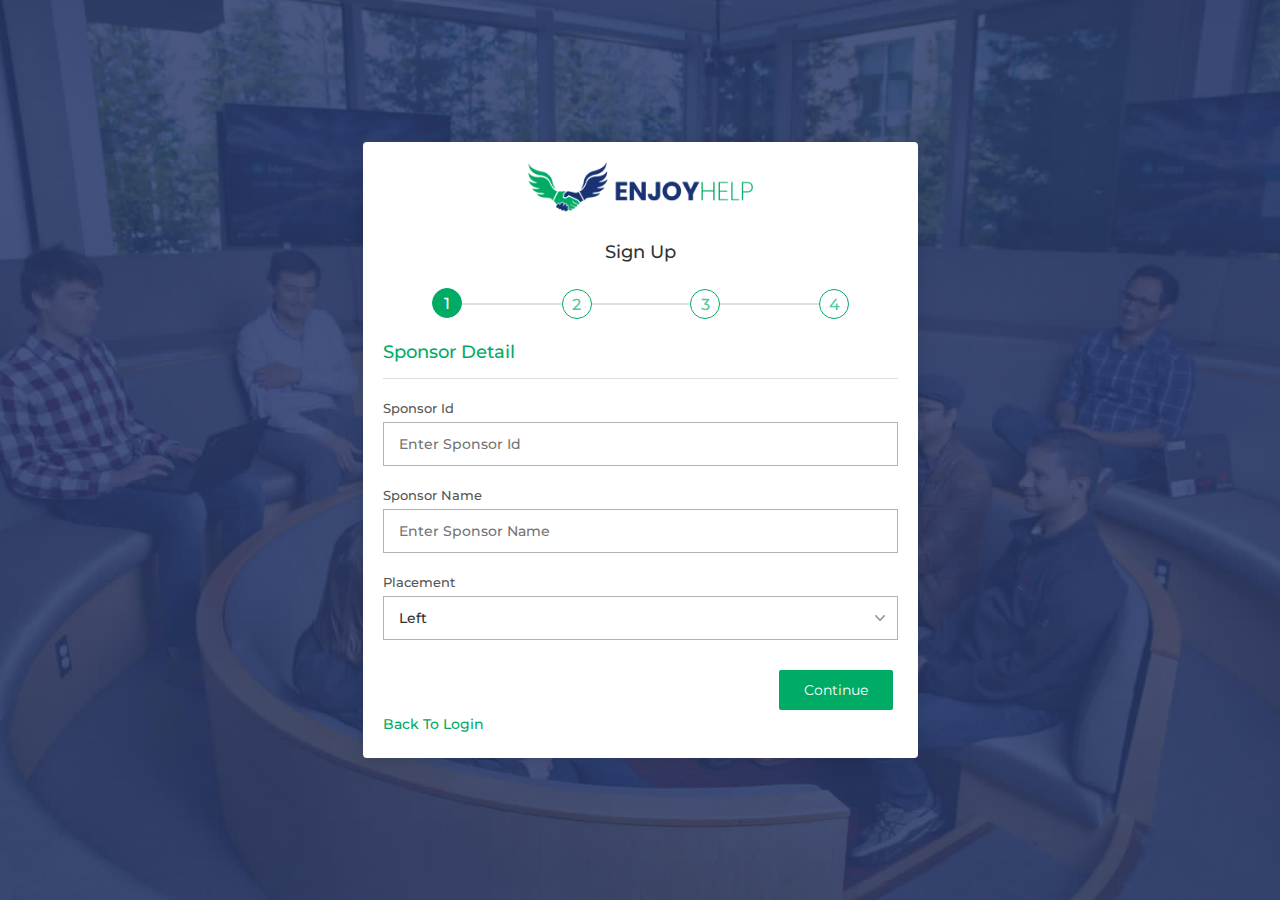
<file: register.html>
<!DOCTYPE html>

<html>

<!-- Mirrored from demo22.elaunchinfotech.biz/register.html by HTTrack Website Copier/3.x [XR&CO'2014], Tue, 23 Feb 2021 15:46:40 GMT -->
<head runat="server">
	<!-- Meta Data -->
	<meta charset="utf-8">
	<meta http-equiv="X-UA-Compatible" content="IE=edge">
	<meta name="viewport" content="width=device-width, initial-scale=1">

	<!-- Title -->
	<title>Sign Up</title>

	<!-- Favicon -->
	<link rel="apple-touch-icon" sizes="180x180" href="assets/images/favicon/apple-touch-icon.png">
	<link rel="icon" type="image/png" sizes="32x32" href="assets/images/favicon/favicon-32x32.png">
	<link rel="icon" type="image/png" sizes="16x16" href="assets/images/favicon/favicon-16x16.png"> 
	<link rel="manifest" href="assets/images/favicon/site.html">
	<meta name="msapplication-TileColor" content="#da532c"> 
	<meta name="theme-color" content="#ffffff">

	<!-- Google Fonts -->
	<link href="https://fonts.googleapis.com/css?family=Montserrat:300,300i,400,500,700|Raleway:300,400,600,800" rel="stylesheet">
	<link href="https://fonts.googleapis.com/css?family=Droid+Serif:400,400i,700,700i" rel="stylesheet">

	<!-- Bootstrap Css -->
	<link rel="stylesheet" href="assets/css/bootstrap.min.css">

	<!-- Externl Plugins Css -->
	<link rel="stylesheet" href="assets/css/externalplugin.css">

	<!-- Main Css -->
	<link rel="stylesheet" href="assets/css/style.css">

</head>
<body>
	
	<!-- Preloader-->
	<div id="preloader">
		<div class="sk-fading-circle">
			<div class="sk-circle1 sk-circle"></div>
			<div class="sk-circle2 sk-circle"></div>
			<div class="sk-circle3 sk-circle"></div>
			<div class="sk-circle4 sk-circle"></div>
			<div class="sk-circle5 sk-circle"></div>
			<div class="sk-circle6 sk-circle"></div>
			<div class="sk-circle7 sk-circle"></div>
			<div class="sk-circle8 sk-circle"></div>
			<div class="sk-circle9 sk-circle"></div>
			<div class="sk-circle10 sk-circle"></div>
			<div class="sk-circle11 sk-circle"></div>
			<div class="sk-circle12 sk-circle"></div>
		</div>
	</div>
	<!-- Preloader End-->

	<div class="authentication-form">
		<div class="container">
	        <div class="row min-v-100 justify-content-center align-items-center">
	            <div class="col-md-6 col-lg-6 col-xl-6 col-sm-8 col-xs-12">
	                <div class="form-login">
	                	<div class="form-logo"><a href="index-2.html"><img src="assets/images/logo.png" alt=""></a></div>
						<h2>Sign Up</h2>
						
					  	<div class="wizard">
			                <div class="wizard-inner">
			                    <div class="connecting-line"></div>
			                    <ul class="nav nav-tabs" role="tablist">
			                        <li role="presentation" class="active">
			                            <a href="#step1" data-toggle="tab" aria-controls="step1" role="tab" aria-expanded="true"><span class="round-tab">1 </span></a>
			                        </li>
			                        <li role="presentation" class="disabled">
			                            <a href="#step2" data-toggle="tab" aria-controls="step2" role="tab" aria-expanded="false"><span class="round-tab">2</span></a>
			                        </li>
			                        <li role="presentation" class="disabled">
			                            <a href="#step3" data-toggle="tab" aria-controls="step3" role="tab"><span class="round-tab">3</span></a>
			                        </li>
			                        <li role="presentation" class="disabled">
			                            <a href="#step4" data-toggle="tab" aria-controls="step4" role="tab"><span class="round-tab">4</span></a>
			                        </li>
			                    </ul>
			                </div>
            
                			<form role="form" action="http://demo22.elaunchinfotech.biz/index.html" class="login-box singup-box">
			                    <div class="tab-content" id="main_form">
			                        <div class="tab-pane active" role="tabpanel" id="step1">
			                            <h4 class="hed-label">Sponsor Detail</h4>
			                            <div class="field">
			                            	<label>Sponsor Id</label>
			  								<input type="text" value="" name="Sponsor Id" class="input-text" placeholder="Enter Sponsor Id">
			  							</div>
						  				<div class="field">
						  					<label>Sponsor Name</label>
						  					<input type="text" value="" name="Sponsor name" class="input-text" placeholder="Enter Sponsor Name">
						  				</div>
						  				<div class="field">
						  					<label>Placement</label>
						  					<select name="" id="" class="input-text">
						  						<option value="Left">Left</option>
						  						<option value="Right">Right</option>
						  					</select>
						  				</div>
			                            <ul class="list-inline tab-control-buttons pull-right">
			                                <li><button type="button" class="default-btn next-step">Continue</button></li>
			                            </ul>
			                        </div>
			                        <div class="tab-pane" role="tabpanel" id="step2">
			                            <h4 class="hed-label">Personal Detail</h4>
			                            <div class="row">
			                            	<div class="col-md-6 col-xs-12">
			                            		<div class="field">
					                            	<label>Full Name</label>
					  								<input type="text" value="" name="Full Name" class="input-text" placeholder="Enter Full Name">
					  							</div>
			                            	</div>
			                            	<div class="col-md-6 col-xs-12">
			                            		<div class="field">
					                            	<label>E-mail address</label>
					  								<input type="email" value="" name="E-mail address" class="input-text" placeholder="Enter Email Address">
					  							</div>
			                            	</div>
			                            	<div class="col-md-6 col-xs-12">
			                            		<div class="field">
								  					<label>State</label>
								  					<select name="" id="" class="input-text">
								  						<option value="Select State">Select State</option>
								  						<option value="Maharashtra">Maharashtra</option>
								  						<option value="Delhi">Delhi</option>
								  						<option value="Kolkata">Kolkata</option>
								  					</select>
								  				</div>
			                            	</div>
			                            	<div class="col-md-6 col-xs-12">
			                            		<div class="field">
								  					<label>City</label>
								  					<select name="" id="" class="input-text">
								  						<option value="Select City">Select City</option>
								  						<option value="Mumbai">Mumbai</option>
								  						<option value="Delhi">Delhi</option>
								  						<option value="Ahmedabad">Ahmedabad</option>
								  					</select>
								  				</div>
			                            	</div>
			                            	<div class="col-md-6 col-xs-12">
			                            		<div class="field">
								  					<label>Mobile Number</label>
								  					<input type="text" value="" name="Enter Mobile No." class="input-text" placeholder="Enter Mobile No.">
								  				</div>
			                            	</div>
			                            </div>
			                            <ul class="list-inline tab-control-buttons pull-right">
			                                <li><button type="button" class="default-btn prev-step">Back</button></li>
			                                
			                                <li><button type="button" class="default-btn next-step">Continue</button></li>
			                            </ul>
			                        </div>
			                        <div class="tab-pane" role="tabpanel" id="step3">
			                            <h4 class="hed-label">Bank Detail</h4>
			                            <div class="row">
			                            	<div class="col-md-6 col-xs-12">
			                            		<div class="field">
					                            	<label>Account holder name</label>
					  								<input type="text" value="" name="Account Holder name" class="input-text" placeholder="Enter Account Holder name">
					  							</div>
			                            	</div>
			                            	<div class="col-md-6 col-xs-12">
			                            		<div class="field">
								  					<label>Account Number</label>
								  					<input type="text" value="" name="Account Number" class="input-text" placeholder="Enter Account Number">
								  				</div>
			                            	</div>
			                            	<div class="col-md-6 col-xs-12">
			                            		<div class="field">
								  					<label>Bank Name</label>
								  					<input type="text" value="" name="Bank Name" class="input-text" placeholder="Enter Bank Name">
								  				</div>
			                            	</div>
			                            	<div class="col-md-6 col-xs-12">
			                            		<div class="field">
								  					<label>Branch name</label>
								  					<input type="text" value="" name="Branch name" class="input-text" placeholder="Enter Branch name">
								  				</div>
			                            	</div>
			                            	<div class="col-md-6 col-xs-12">
			                            		<div class="field">
								  					<label>IFSC Code</label>
								  					<input type="text" value="" name="IFSC Code" class="input-text" placeholder="Enter IFSC Code">
								  				</div>
			                            	</div>
			                            	<div class="col-md-6 col-xs-12">
			                            		<div class="field">
								  					<label>PayTm Number</label>
								  					<input type="text" value="" name="PayTm Number" class="input-text" placeholder="Enter PayTm Number">
								  				</div>
			                            	</div>
											<div class="col-md-6 col-xs-12">
			                            		<div class="field">
								  					<label>GooglePay Number</label>
								  					<input type="text" value="" name="GooglePay Number" class="input-text" placeholder="Enter GooglePay Number">
								  				</div>
			                            	</div>
			                            	<div class="col-md-6 col-xs-12">
			                            		<div class="field">
								  					<label>PhonePe Number</label>
								  					<input type="text" value="" name="Account Number" class="input-text" placeholder="Enter PhonePe Number">
								  				</div>
			                            	</div>
			                            </div>
			                            <ul class="list-inline tab-control-buttons pull-right">
			                                <li><button type="button" class="default-btn prev-step">Back</button></li>
			                                
			                                <li><button type="button" class="default-btn next-step">Continue</button></li>
			                            </ul>
			                        </div>
			                        <div class="tab-pane" role="tabpanel" id="step4">
			                        	<h4 class="hed-label">Pin Detail</h4>
			                            <div class="row">
			                            	<div class="col-md-12 col-xs-12">
			                            		<div class="field">
					                            	<label>Pin Number</label>
					  								<input type="text" value="" name="Pin Number" class="input-text" placeholder="Enter Your Pin Number">
					  							</div>
			                            	</div>
			                            	<div class="col-md-12 col-xs-12">
			                            		<div class="field">
								  					<label>Pin Cost</label>
								  					<input type="text" value="" name="Pin Cost" class="input-text" placeholder="Enter Your Pin Cost">
								  				</div>
			                            	</div>
			                            	<div class="col-md-12 col-xs-12">
			                            		<div class="form-group terms-box w-auto">
					                                <input type="checkbox" name="" id="termscondition">
					                                <label for="termscondition" class="term-check">I accept all terms & conditions</label>
					                            </div>
			                            	</div>
			                            	
			                            </div>
										
			                            <ul class="list-inline tab-control-buttons pull-right">
			                                <li><button type="button" class="default-btn prev-step">Back</button></li>
			                                <li><button type="button" class="default-btn next-step">Submit</button></li>
			                            </ul>
			                        </div>
			                        <div class="clearfix"></div>
			                        <a href="login.html">Back To Login</a>
			                    </div>
			                </form>
            			</div>
					</div>
	            </div>
	        </div>
	    </div>	
	</div>
		

	<!-- Jquery -->
	<script src="assets/js/jquery-1.12.4.min.js"></script>
	<script src="assets/js/bootstrap.min.js"></script>
	<script src="assets/js/externalplugin.js"></script>
	<script src="assets/js/active.js"></script>

	<!-- Resources -->
	<script src="assets/js/core.js"></script>
	<script src="assets/js/maps.js"></script>
	<script src="assets/js/worldLow.js"></script>
	<script src="assets/js/animated.js"></script>


	
</body>

<!-- Mirrored from demo22.elaunchinfotech.biz/register.html by HTTrack Website Copier/3.x [XR&CO'2014], Tue, 23 Feb 2021 15:46:40 GMT -->
</html>
</file>
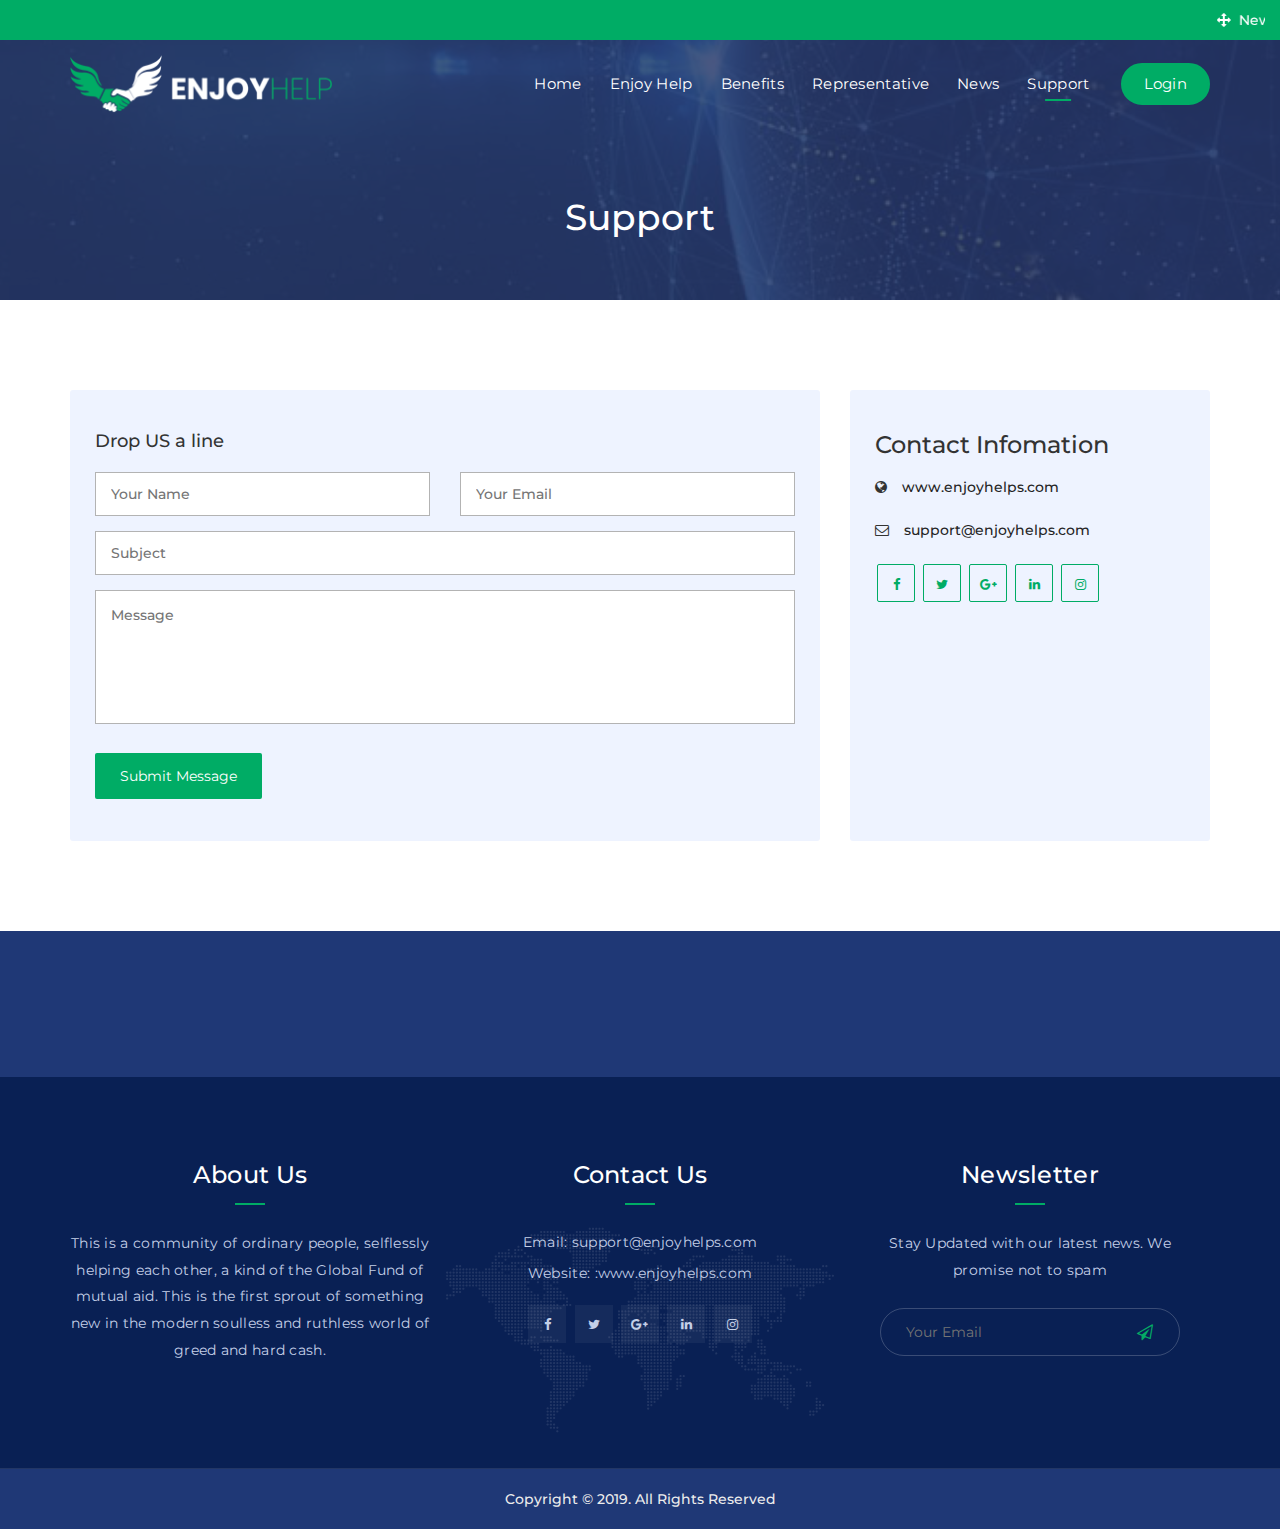
<file: support.html>
<!DOCTYPE html>

<html>

<!-- Mirrored from demo22.elaunchinfotech.biz/support.html by HTTrack Website Copier/3.x [XR&CO'2014], Tue, 23 Feb 2021 15:45:23 GMT -->
<head runat="server">
    <!-- Meta Data -->
    <meta charset="utf-8">
    <meta http-equiv="X-UA-Compatible" content="IE=edge">
    <meta name="viewport" content="width=device-width, initial-scale=1">

    <!-- Title -->
    <title>Support</title>

    <!-- Favicon -->
    <link rel="apple-touch-icon" sizes="180x180" href="assets/images/favicon/apple-touch-icon.png">
    <link rel="icon" type="image/png" sizes="32x32" href="assets/images/favicon/favicon-32x32.png">
    <link rel="icon" type="image/png" sizes="16x16" href="assets/images/favicon/favicon-16x16.png"> 
    <link rel="manifest" href="assets/images/favicon/site.html">
    <meta name="msapplication-TileColor" content="#da532c"> 
    <meta name="theme-color" content="#ffffff">

    <!-- Google Fonts -->
    <link href="https://fonts.googleapis.com/css?family=Montserrat:300,300i,400,500,700|Raleway:300,400,600,800" rel="stylesheet">
    <link href="https://fonts.googleapis.com/css?family=Droid+Serif:400,400i,700,700i" rel="stylesheet">

    <!-- Bootstrap Css -->
    <link rel="stylesheet" href="assets/css/bootstrap.min.css">

    <!-- Externl Plugins Css -->
    <link rel="stylesheet" href="assets/css/externalplugin.css">

    <!-- Main Css -->
    <link rel="stylesheet" href="assets/css/style.css">

</head>
<body>
  
        <!-- Preloader-->
        <div id="preloader">
            <div class="sk-fading-circle">
                <div class="sk-circle1 sk-circle"></div>
                <div class="sk-circle2 sk-circle"></div>
                <div class="sk-circle3 sk-circle"></div>
                <div class="sk-circle4 sk-circle"></div>
                <div class="sk-circle5 sk-circle"></div>
                <div class="sk-circle6 sk-circle"></div>
                <div class="sk-circle7 sk-circle"></div>
                <div class="sk-circle8 sk-circle"></div>
                <div class="sk-circle9 sk-circle"></div>
                <div class="sk-circle10 sk-circle"></div>
                <div class="sk-circle11 sk-circle"></div>
                <div class="sk-circle12 sk-circle"></div>
            </div>
        </div>
        <!-- Preloader End-->

        <!-- Header Area Start -->
        <header class="header-style2 header-area transparent-bg">
            <div class="header-top">
                <div class="container-fluid">
                    <div class="row">
                        <div class="col-md-12">
                            <div class="news-ticker">
                                <marquee onmouseover="this.stop();" onmouseout="this.start();">
                                    <i class="fa fa-arrows mr-2"></i>New Brunswick students make placemats of hope for the homeless
                                    <i class="fa fa-arrows ml-8 mr-2"></i>GiveBack Edmonton ensures nobody goes cold this winter
                                    <i class="fa fa-arrows ml-8 mr-2"></i>Mom gifts purses to homeless women as ‘thank you’ for daughter’s second chance
                                    <i class="fa fa-arrows ml-8 mr-2"></i>Vernon man reaches out to homeless with blankets
                                </marquee>
                            </div>
                        </div>
                    </div>
                </div>
            </div>

            <div class="header-bottom  fixed-after-scroll">
                <div class="container">
                    <div class="row">
                        <div class="col-md-3 col-sm-6 col-xs-9">
                            <div class="logo">
                                <a href="index-2.html">
                                    <img src="assets/images/logo-light.png" alt=""></a>
                            </div>
                        </div>

                        <div class="col-md-9">
                            <nav id="header-menu">
                                <ul class="main-menu">
                                    <li><a href="index-2.html">Home</a></li>
                                    <li><a href="about-us.html">Enjoy Help</a></li>
                                    <li><a href="benefits.html">Benefits</a></li>
                                    <li><a href="mangerlist.html">Representative</a></li>
                                    <li><a href="news-detail.html">News</a></li>
                                    <li><a href="support.html">Support</a></li>
                                    <li><a href="login.html" class="login">Login</a></li>
                                </ul>
                            </nav>
                        </div>
                    </div>

                    <div class="row mobile-menu flex-column">
                        <div class="col-md-12">
                            <div id="mobile-menu-wrap"></div>
                        </div>
                    </div>
                </div>
            </div>
        </header>
        <!-- Header Area End -->

        

        <main id="main" class="site-main">
            <div class="contact-us">
                <div class="page-title background-page">
                    <div class="container">
                        <div class="page-sec-title">
                            <h1>Support</h1>
                        </div>
                    </div>
                </div>
            </div>
        </main>
        <div class="page-content contact-content pt-90 pb-90">
                    <div class="container">
                        <div class="row">
                            <div class="col-lg-12 main-content">
                                <div class="entry-content">
                                    <div class="row">
                                        <div class="col-lg-8 col-xs-12">
                                            <div class="form-contact small-margin">
                                                <h2>Drop US a line</h2>
                                                <form action="#" method="get" id="contactForm" class="clearfix">
                                                    <div class="clearfix">
                                                        <div class="field align-left">
                                                            <input type="text" class="input-text" value="" name="s" placeholder="Your Name" />
                                                        </div>
                                                        <div class="field align-right">
                                                            <input type="email" class="input-text" value="" name="s" placeholder="Your Email" />
                                                        </div>
                                                    </div>
                                                    <div class="field">
                                                        <input type="text" class="input-text" value="" name="s" placeholder="Subject" />
                                                    </div>
                                                    <div class="field-textarea">
                                                        <textarea rows="4" placeholder="Message"></textarea>
                                                    </div>
                                                    <button type="submit" value="Send Messager" class="contact-btn">Submit Message</button>
                                                </form>
                                            </div>
                                        </div>
                                        <div class="col-lg-4 col-xs-12">
                                            <div class="contact-info form-contact">
                                                <h3>Contact Infomation</h3>
                                                <ul>
                                                    <li><i class="fa fa-globe" aria-hidden="true"></i><a href="www.enjoyhelps.html" target="_blank">www.enjoyhelps.com</a></li>
                                                    <li><i class="fa fa-envelope-o" aria-hidden="true"></i><a href="mailto:support@enjoyhelps.com">support@enjoyhelps.com</a></li>
                                                </ul>
                                                <ul class="social-links contact-social">
                                                    <li><a href="#"><span class="fa fa-facebook-f"></span></a></li>
                                                    <li><a href="#"><span class="fa fa-twitter"></span></a></li>
                                                    <li><a href="#"><span class="fa fa-google-plus"></span></a></li>
                                                    <li><a href="#"><span class="fa fa-linkedin"></span></a></li>
                                                    <li><a href="#"><span class="fa fa-instagram"></span></a></li>
                                                </ul>
                                            </div>
                                        </div>
                                    </div>
                                </div>
                            </div>
                        </div>
                    </div><!-- .container -->
                </div><!-- .page-content -->



        <!-- Cta Area Start -->
        <section class="cta-area padding50">
            <div class="container">
                <div class="row">
                    <div class="col-md-8 col-sm-9 col-xs-12 wow fadeInLeft">
                        <h2>Get Assistance Exists In The Economy Of World.</h2>
                    </div>

                    <div class="col-sm-3 col-xs-12 wow fadeInRight">
                        <a href="#" class="ven-btn">Contact Us</a>
                    </div>
                </div>
            </div>
        </section>
        <!-- Cta Area Start -->
        <footer class="main-footer footer-style-two text-center">
            <!--Widgets Section-->
              <div class="widgets-section padding-top-small padding-bottom-small">
                 <div class="container">
                     
                    <div class="row clearfix">
                       <!--Footer Column-->
                       <div class="footer-column col-md-4 col-sm-6 col-xs-12">
                          <div class="footer-widget about-widget">
                             <h3 class="has-line-center">About Us</h3>
                             <div class="widget-content">
                                <div class="text">This is a community of ordinary people, selflessly helping each other, a kind of the Global Fund of mutual aid. This is the first sprout of something new in the modern soulless and ruthless world of greed and hard cash.</div>
                                   
                                 </div>
                             </div>
                         </div><!--End Footer Column-->
                         
                         <!--Footer Column-->
                         <div class="footer-column col-md-4 col-sm-6 col-xs-12">
                             <div class="footer-widget contact-widget">
                                 <h3 class="has-line-center">Contact Us</h3>
                                 <div class="widget-content">
                                     <ul class="contact-info">
                                         <!-- <li><div class="icon"><img  src="assets/images/headphones.svg" width="36"> </div></li> -->
                                         <!-- <li>10, Mc Donald Avenue, Sunset Park, Newyork</li> -->
                                         <!-- <li>+99 999 9999</li> -->
                                         <li>Email: <a href="mailto:support@enjoyhelps.com">support@enjoyhelps.com</a></li>
                                         <li>Website: <a href="www.enjoyhelps.html" target="_blank">:www.enjoyhelps.com</a></li>
                                     </ul>
                                     <ul class="social-links">
                                          <li><a href="#"><span class="fa fa-facebook-f"></span></a></li>
                                          <li><a href="#"><span class="fa fa-twitter"></span></a></li>
                                          <li><a href="#"><span class="fa fa-google-plus"></span></a></li>
                                          <li><a href="#"><span class="fa fa-linkedin"></span></a></li>
                                          <li><a href="#"><span class="fa fa-instagram"></span></a></li>
                                       </ul>
                                 </div>
                             </div>
                         </div><!--End Footer Column-->
                         
                         <!--Footer Column-->
                         <div class="footer-column col-md-4 col-sm-12 col-xs-12">
                             <div class="footer-widget newsletter-widget">
                                 <h3 class="has-line-center">Newsletter</h3>
                                 <div class="widget-content">
                                   <div class="text">Stay Updated with our latest news. We promise not to spam</div>
                                     <div class="newsletter-form">
                                         <form method="post">
                                             <div class="form-group">
                                                 <input type="email" name="field-name" value="" placeholder="Your Email" required="">
                                                 <button type="submit" class="send-btn"><span class="fa fa-paper-plane-o"></span></button>
                                             </div>
                                         </form>
                                     </div>
                                 </div>
                             </div>
                         </div><!--End Footer Column-->
                         
                     </div>
                 </div>
             </div>
             
             <!--Footer Bottom-->
              <div class="footer-bottom">
                 <div class="auto-container">
                    <div class="copyright-text">Copyright © 2019. All Rights Reserved</div>
                 </div>
              </div>
            </footer>

        <!-- Jquery -->
        <script src="assets/js/jquery-1.12.4.min.js"></script>
        <script src="assets/js/bootstrap.min.js"></script>
        <script src="assets/js/externalplugin.js"></script>
        <script src="assets/js/active.js"></script>

        <!-- Resources -->
        <script src="assets/js/core.js"></script>
        <script src="assets/js/maps.js"></script>
        <script src="assets/js/worldLow.js"></script>
        <script src="assets/js/animated.js"></script>




  
</body>

<!-- Mirrored from demo22.elaunchinfotech.biz/support.html by HTTrack Website Copier/3.x [XR&CO'2014], Tue, 23 Feb 2021 15:45:23 GMT -->
</html>
</file>
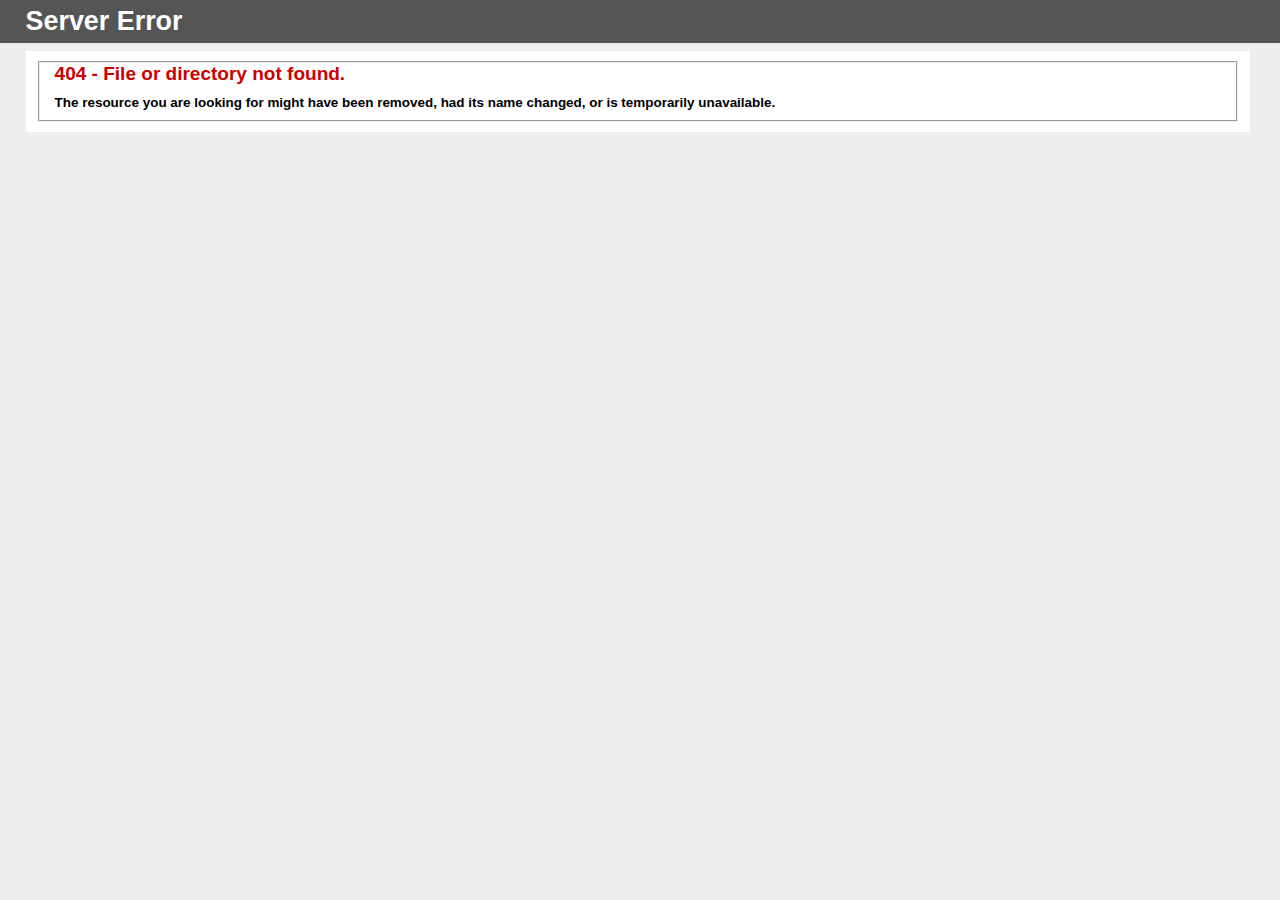
<file: www.enjoyhelps.html>
<!DOCTYPE html PUBLIC "-//W3C//DTD XHTML 1.0 Strict//EN" "http://www.w3.org/TR/xhtml1/DTD/xhtml1-strict.dtd">
<html xmlns="http://www.w3.org/1999/xhtml">
<head>
<meta http-equiv="Content-Type" content="text/html; charset=iso-8859-1"/>
<title>404 - File or directory not found.</title>
<style type="text/css">
<!--
body{margin:0;font-size:.7em;font-family:Verdana, Arial, Helvetica, sans-serif;background:#EEEEEE;}
fieldset{padding:0 15px 10px 15px;} 
h1{font-size:2.4em;margin:0;color:#FFF;}
h2{font-size:1.7em;margin:0;color:#CC0000;} 
h3{font-size:1.2em;margin:10px 0 0 0;color:#000000;} 
#header{width:96%;margin:0 0 0 0;padding:6px 2% 6px 2%;font-family:"trebuchet MS", Verdana, sans-serif;color:#FFF;
background-color:#555555;}
#content{margin:0 0 0 2%;position:relative;}
.content-container{background:#FFF;width:96%;margin-top:8px;padding:10px;position:relative;}
-->
</style>
</head>
<body>
<div id="header"><h1>Server Error</h1></div>
<div id="content">
 <div class="content-container"><fieldset>
  <h2>404 - File or directory not found.</h2>
  <h3>The resource you are looking for might have been removed, had its name changed, or is temporarily unavailable.</h3>
 </fieldset></div>
</div>
</body>
</html>
</file>
<file: assets/css/style.css>
@import url('https://fonts.googleapis.com/css?family=Alata&amp;display=swap');
@import url('https://fonts.googleapis.com/css?family=Montserrat:200,300,400,500,600,700&amp;display=swap');


html,
body {
    height: 100%;
}

body {
    font-family: 'Montserrat', sans-serif;
    font-weight: 500;
    line-height: 2
}

ul {
    margin: 0;
    padding: 0;
    list-style: none;
}

a {
    transition: .3s;
}

a:hover,
a:focus,
a:active,
select:focus {
    outline: none;
    text-decoration: none;
}

img {
    max-width: 100%;
}

h1,
h2,
h3,
h4,
h5,
h6 {
    margin: 0 0 15px;
}
#chartdiv {
    width: 100%;
    height: 500px;
    margin: 60px 0;
  }
 
  #chartdiv g[aria-labelledby="id-79-title"]{
      display: none;
  }
input:focus,
textarea:focus,
button:focus {
    outline: 0;
}

.text-white{
    color:#fff !important;
}
.fn-17{
    font-size:17px;
}
.fn-15 {
    font-size: 12px;
}
.row {
    display: -ms-flexbox;
    display: flex;
    -ms-flex-wrap: wrap;
    flex-wrap: wrap;
    margin-right: -15px;
    margin-left: -15px;
   }
   .justify-content-start {
    -ms-flex-pack: start !important;
    justify-content: flex-start !important;
   }
   
   .justify-content-end {
    -ms-flex-pack: end !important;
    justify-content: flex-end !important;
   }
   
   .justify-content-center {
    -ms-flex-pack: center !important;
    justify-content: center !important;
   }
   
   .justify-content-between {
    -ms-flex-pack: justify !important;
    justify-content: space-between !important;
   }
   
   .justify-content-around {
    -ms-flex-pack: distribute !important;
    justify-content: space-around !important;
   }
   
   .align-items-start {
    -ms-flex-align: start !important;
    align-items: flex-start !important;
   }
   
   .align-items-end {
    -ms-flex-align: end !important;
    align-items: flex-end !important;
   }
   
   .align-items-center {
    -ms-flex-align: center !important;
    align-items: center !important;
   }
   
   .align-items-baseline {
    -ms-flex-align: baseline !important;
    align-items: baseline !important;
   }
   
   .align-items-stretch {
    -ms-flex-align: stretch !important;
    align-items: stretch !important;
   }
   
   .align-content-start {
    -ms-flex-line-pack: start !important;
    align-content: flex-start !important;
   }
   
   .align-content-end {
    -ms-flex-line-pack: end !important;
    align-content: flex-end !important;
   }
   
   .align-content-center {
    -ms-flex-line-pack: center !important;
    align-content: center !important;
   }
   
   .align-content-between {
    -ms-flex-line-pack: justify !important;
    align-content: space-between !important;
   }
   
   .align-content-around {
    -ms-flex-line-pack: distribute !important;
    align-content: space-around !important;
   }
   
   .align-content-stretch {
    -ms-flex-line-pack: stretch !important;
    align-content: stretch !important;
   }
   
   .align-self-auto {
    -ms-flex-item-align: auto !important;
    align-self: auto !important;
   }
   
   .align-self-start {
    -ms-flex-item-align: start !important;
    align-self: flex-start !important;
   }
   
   .align-self-end {
    -ms-flex-item-align: end !important;
    align-self: flex-end !important;
   }
   
   .align-self-center {
    -ms-flex-item-align: center !important;
    align-self: center !important;
   }
   .bg-light{
    background: #f1f4fb;
   }
   .flex-column{
    flex-direction: column;
   }
/*=========================
02 - Common Css
========================*/

.section-padding {
    /*padding: 85px 0 100px 0;*/
    padding: 50px 0 50px 0;
}

.padding50 {
    padding: 50px 0;
}

.paddingtop30 {
    padding-top: 30px;
}

.margintop30 {
    margin-top: 30px;
}

.gray-bg {
    background-color: #fafafa;
}

.ven-btn {
  
    background: #00ac65;
    border-radius: 4px;
    color: #fff;
    display: inline-block;
    font-weight: 500;
    margin-top: 20px;
    padding: 10px 30px;
    
    border: 1px solid transparent;
}

.ven-btn:hover {
    background: transparent none repeat scroll 0 0;
    border: 1px solid #00ac65;
    color: #14aa65;
    
}

.ven-btn2 {
    color: #8b8b8b;
    font-size: 16px;

}

.ven-btn2 i {
    opacity: 0;
    visibility: hidden;
}

.ven-btn3 {
    color: #525252;
    font-size: 18px;
}

.heading-style-3 {
    text-transform: uppercase;
    position: relative;
    padding-bottom: 10px;
    margin-top: 20px;
    margin-bottom: 10px;
    color: #454545;
}

.section-title {
    margin-bottom: 60px;
    text-align: center;
}

    .section-title h2 {
        font-size: 27px;
        font-weight: 600;
        line-height: 1.5;
        position: relative;
        font-family: 'Alata', sans-serif;
        letter-spacing: 0.5px;
    }

.section-title h2 span {
    color: #00ac65;
}

.section-title p {
    margin-top: 40px;
}

.section-title .bottom-line:before {
    background: #00ac65;
    height: 2px;
    width: 100px;
    margin-left: -50px;
    bottom: -3px;
}

.title-shape {
    position: relative;
    width: 200px;
    margin: -7px auto 0;
}

    .title-shape::before,
    .title-shape::after {
        position: absolute;
        height: 20px;
        width: 20px;
        border: 1px solid #2dba25;
        content: '';
        -ms-transform: rotate(45deg);
        -webkit-transform: rotate(45deg);
        transform: rotate(45deg);
        left: 50%;
        margin-left: -15px;
        top: 0px;
    }

.title-shape::after {
    top: 5px;
}

.title-shape span {
    position: relative;
    display: block;
    height: 14px;
}

.title-shape span:before,
.title-shape span:after {
    content: '';
    background: #000000;
    height: 2px;
    width: 80px;
    bottom: 0;
    position: absolute;
}

.title-shape span:before {
    left: 0;
    margin-left: -15px;
}

.title-shape span:after {
    right: 0;
    margin-right: -5px;
}

.section-title.title-style-2 h2:before,
.section-title.title-style-2 h2:after,
.heading-style-3:before,
.heading-style-3:after {
    position: absolute;
    content: '';
    height: 2px;
    width: 50px;
    background: #173273;
    bottom: -20px;
    left: 50%;
    margin-left: -25px;
}

.heading-style-3:before,
.heading-style-3:after {
    left: 0;
    margin-left: 0;
    background: #e1e1e1;
}

.heading-style-3:after {
    bottom: -5px;
    width: 65px;
}

.section-title.title-style-2 p {
    margin-top: 20px;
}

.section-title.title-style-2 h2:after {
    bottom: -24px;
    width: 10px;
    left: calc(55% - 6px);
    background: #00ac65;
    height: 10px;
}

.section-right-img,
.bottom-line {
    position: relative;
}

.section-right-img::after {
    background-color: transparent;
    background-size: 100% 100%;
    background-repeat: no-repeat;
    bottom: -100px;
    content: "";
    position: absolute;
    right: 0;
    width: 43%;
    height: 636px;
}

.section-right-img::before {
    background-color: #f3f3f3;
    bottom: 0;
    content: "";
    margin: -85px 0 -100px;
    position: absolute;
    right: 0%;
    top: 0;
    width: 36%;
}

.bottom-line::before {
    position: absolute;
    content: '';
    width: 70px;
    height: 2px;
    background: #04ac65;
    bottom: 0;
    left: 0%;
}

.enableoverlay {
    position: relative;
}

.enableoverlay::before {
    content: '';
    position: absolute;
    background: #283a6c;
    height: 100%;
    top: 0;
    width: 100%;
    opacity: 1;
    left: 0
}

.full-size-bg {
    background-color: #dddddd;
    background-size: cover;
    background-position: center center;
    background-repeat: no-repeat;
}

.bg-fixed {
    background-attachment: fixed;
}

.page-pagination li {
    display: inline-block;
    margin-right: 10px;
}

.page-pagination li a {
    display: block;
    padding: 5px;
    font-size: 16px;
    color: #525252;
    line-height: 1;
    border-bottom: 1px solid transparent;
}

.page-pagination li.current a {
    font-weight: 500;
    border-bottom: 1px solid #525252;
}

.page-pagination li a:hover {
    border-bottom: 1px solid #525252;
}

.ventura-social li {
    display: inline-block;
    margin-right: 0px;
}

.ventura-social li a {
    display: block;
    padding: 5px 10px;
    font-size: 25px;
    color: #fff;
    line-height: 1;
}

.contact-page .ventura-social li a {
    display: block;
    padding: 5px 10px;
    font-size: 25px;
    color: #262626;
    line-height: 1;
}
.sticky-wrapper {
    position: absolute;
    left: 0;
    right: 0;
    width: 100%;
    top: 60px;
}

#scrollUp {
    background: #04ac65;
    color: #ffffff;
    bottom: 5%;
    display: block;
    height: 40px;
    outline: medium none;
    right: 5%;
    text-align: center;
    width: 40px;
    border-radius: 0px;
}

#scrollUp::before {

    content: "\f106";
    display: block;
    font-family: "fontawesome";
    font-size: 35px;
    line-height: 40px;
}

#googleMap {
    width: 100%;
    height: 450px;
}

.ven-btn,
.ven-btn2 i,
.ven-btn3,
.header-area,
.header-style2.header-area .header-bottom,
.main-menu li ul,
.slider-area .owl-nav div,
.item-details,
.item-details::before,
.item-details::after,
.item-inner::before,
.work-filter-btn li span::before,
.single-project-nav a i,
.project-page2 .single-work-item,
.single-service-item,
.service-box-2,
.home2 .single-service-item i,
.team-member-social,
.team-area .owl-nav div,
.home2 .team-member-wrapper .single-team-member,
.home2 .team-member-wrapper .single-team-member .team-member-content,
.home2 .team-member-wrapper .single-team-member .team-member-content:before,
.home2 .single-team-member:before,
.home2.testimonial-area .owl-nav div,
.main-contact-form input[type="submit"],
.single-post-item,
.post-thumb span,
.blog-3 .single-blog-item,
.blog-3-heading,
.sidebar .widget li,
.sidebar .widget .sidebar-tags li,
.top-search,
.search-trigger i,
.single-related-item-box img,
.about-style-2 .single-related-item-box h4,
.home2 .footer-menu li a:after,
.recent-facebook-comment img,
.instagram-update li,
.instagram-update li img {
    -webkit-transition: .3s;
    transition: .3s;
}

/*=========================
03. Header Css
========================*/

.header-area {
    background: #525252;
    left: 0;
    position: absolute;
    top: 0;
    width: 100%;
    z-index: 10;
}

.header-area.transparent-bg {
    background: transparent;
}

.logo {
    /*height: 54px;*/
    margin: 15px 0;
    position: relative;
    z-index: 2
}

/*.logo img {
    height: 100%;
    width: auto;
}*/

.header-style2.header-area {
    padding: 0;
}

.header-style2.header-area.transparent-bg .header-bottom {
    background: transparent;
    width: 100%;
}

    .header-style2.header-area .header-bottom {
        background: rgba(23, 50, 115, 0.96);
    }

.header-top {
    background: #00ac65;
    padding: 6px 0;
}

.header-top .ventura-social li a {
    font-size: 20px;
    color: #ffffff;
}

.header-top .ventura-social li a:hover,
.header-top .contact-address li:hover i,
.header-top .contact-address li:hover a,
.search-trigger i:hover {
    color: #00ac65;
}

.header-top .contact-address {
    text-align: right;
}

.header-top .contact-address li {
    display: inline-block;
    margin-bottom: 0;
    margin-right: 25px;
}

.header-top .contact-address li a {
    color: #ffffff !important;
}
.header-top .contact-address li a:hover {
    color: #ffffff;
}

.header-top .contact-address li:last-child {
    margin-right: 0;
}

.header-top .contact-address li i {
    color: #ffffff !important;
    top: -4px;
}


.header-top .contact-address li i:before {
    font-size: 20px;
}

.header-top .contact-address li i.fa {
    top: 4px;
    left: 7px;
    color: #fff;
}
    .header-top .dropdown .btn-language {
        background-color: transparent;
        border: 0;
        font-size: 12px;
        text-transform: uppercase;
        color: #fff;

    }
/*marquee {
    margin-right: 10px;
}*/
.dropdown-menu{
    left: initial;
    right: 0;
    max-height: 200px;
    overflow-x: hidden;
}
.dropdown-item {
    display: block;
    width: 100%;
    padding: .25rem 1.5rem;
    clear: both;
    font-weight: 400;
    color: #212529;
    text-align: inherit;
    white-space: nowrap;
    background-color: transparent;
    border: 0;
}
.dropdown-backdrop{
    display: none;
}
.language-dropdown .dropdown-menu{
    border: none;
    box-shadow: 0px 15px 25px 0px rgba(0, 0, 0, 0.07);
    padding: 0;
}
.language-dropdown .dropdown-item{
    font-size: 13px;
    padding: 4px 18px;
}
.language-dropdown .dropdown-item:hover{
    background-color: #00ac65;
    color: #fff;
}
.language-dropdown .dropdown-toggle {
    background-color: #fff;
    color: #00ac65;
    width: 30px;
    text-align: center;
    border-radius: 3px;
    cursor: pointer;
}
.fixed-after-scroll{
    z-index: 99 !important;
}
.goog-te-gadget-simple {
    background-color: transparent !important;
    border: 0 !important;
    font-size: 12px;
    text-transform: uppercase;
    color: #fff;
}
.goog-te-banner-frame.skiptranslate {
    display: none !important;
}
.goog-te-gadget-simple .goog-te-menu-value span:nth-child(3) {
    display: none;
}
.goog-te-gadget-simple .goog-te-menu-value span:nth-child(5) {
    margin-left: 5px;
    color: white;
    font-size: 12px;
}
body {
    top: 0px !important;
}
.goog-te-gadget img {
    display:none;
}
.goog-te-gadget-simple .goog-te-menu-value {
    color:#fff !important;
}


/*=========================
04 - Main Menu Css
========================*/
#mobile-menu-wrap {
    display: none;
}

#mobile-menu-wrap {
    position: absolute;
    top: -48px;
    width: 100%;
    right: 0;
}

.slicknav_btn {
    z-index: 4;
    margin-left: 0;
    margin-top: 2px;
    background-color: #00ac65;
    border-radius: 3px;
    padding: 11px;
}

.slicknav_menu {
    background: transparent;
    padding: 5px 15px;
}

.slicknav_nav {
    margin-top: 43px;
    background: #fff;
    padding: 10px;
    border-radius: 4px;
    box-shadow: 0px 2px 4px rgba(0,0,0,0.1);
}

.slicknav_menu .slicknav_icon-bar {
    background-color: #fff;
}

.slicknav_nav li:hover a,
.slicknav_nav li.active a {
    background: #00ac65;
    color: #fff;
    border-radius: 2px;
}



.main-menu li {
    display: inline-block;
    position: relative;
}

    .main-menu li a {
        color: #ffffff;
        display: block;
        font-size: 15px;       
        padding: 29px 12px;
        letter-spacing: 0.3px;
        font-weight: 400;
    }

.main-menu > li:last-child:after {
    display: none;
}

.main-menu li a.login {
    padding: 4px 21px;
    background-color: #00ac65;
    border-radius: 50px;
    margin-left: 15px;
    border: 2px solid #00ac65;
}
.main-menu li a.login:hover{
    background-color: transparent;
    color: #00ac65;
}
.main-menu {
    text-align: right;
}

.main-menu li.active > a,
.main-menu li:hover > a {
    color: #fff;
}

.main-menu li:after{
    content: '';
    position: absolute;
    width: 0%;
    height: 2px;
    background-color: #00ac65;
    top: 68%;
    left: 50%;
    transform: translate(-50%, -50%);
    transition: 0.3s;
}
.main-menu li.active:after,
.main-menu li:hover:after{
    width: 30%;
}

/*
Dropdown menu css
*/

    .main-menu li ul {
        position: absolute;
        width: 250px;
        text-align: left;
        padding: 20px 0;
        background: rgba(0, 0, 0, 0.6);
        left: 0;
        top: 150px;
        visibility: hidden;
        opacity: 1;
        border-top: 5px solid #00ac65;
        border-radius: 0 0 5px 5px;
    }
        /*.main-menu li ul:before {
            content: "";
            position: absolute;
            top: -10px;
            left: 0;
            margin: 0;
            border-top: 0;           
            border-right: 250px solid transparent;
            border-bottom: 30px solid #329a1d;            
            width: 100%;
            height: 30px;
        }
        .main-menu li ul:after {
            content: "";
            position: absolute;
            bottom: -10px;
            left: 0;
            margin: 0;
            border-top: 0;            
            border-left: 250px solid transparent;
            border-top: 30px solid #329a1d;            
            width: 100%;
            height: 30px;
        }*/
    .main-menu ul li {
       
        display: block;
    }

.main-menu li ul li a {
    padding: 13px 20px;
    line-height: 1;
    color: #fff;
}

.main-menu li:hover ul {
    visibility: visible;
    opacity: 1;
    top: 83px;
}

.main-menu li:last-child ul {
    left: auto;
    right: 0;
}

/*=========================
05 - Home Slider Css.
========================*/

.single-slide {
    display: table;
    width: 100%;
    position: relative;
    text-align: center;
    color: #ffffff;
    z-index: 1;
}

.single-slide.enableoverlay::before {
    opacity: 0.85;
}

.single-slide h2 {
    font-size: 32px;
    font-weight: 300;
    text-transform: uppercase;
}

.single-slide h1 {
    font-size: 56px;
    font-weight: 300;
    font-family: 'Alata', sans-serif;
    margin-bottom: 30px;
}

.single-slide h1 span {
    color: #00ac65;
}

.slider-content {
    display: table-cell;
    vertical-align: middle;
}

.slider-area,
.slider-area div {
    height: 100%;
}

.slider-area .owl-nav {
    position: absolute;
    bottom: 0;
    text-align: center;
    width: 100%;
    display: none;
    bottom: 80px;
}

.slider-area .owl-nav div {
    background: #00ac65;
    display: inline-block;
    height: 40px;
    width: 40px;
    text-align: center;
    line-height: 40px;
    color: #fff;
}

.slider-area .owl-nav .owl-prev {
    margin-right: 15px;
}

.slider-area .owl-nav div:hover {
    background: #525252;
    color: #fff;
}

.slider-area div.owl-nav,
.slider-content div {
    height: auto;
}

.slider-area div.owl-dots {
    height: 106px;
    position: absolute;
    right: 0;
    top: 50%;
    margin-top: -53px;
}

.slider-area div.owl-dot {
    background: transparent;
    color: #ffffff;
    font-size: 15px;
    height: 30px;
    margin-bottom: 20px;
    text-align: center;
    width: 60px;
    position: relative;
    font-weight: 400;
}

.slider-area div.owl-dot::before {
    background: #ffffff none repeat scroll 0 0;
    bottom: -5px;
    content: "";
    height: 2px;
    position: absolute;
    right: 0;
    width: 40px;
}

.slider-area div.owl-dot.active {
    font-weight: 700;
    text-align: left;
    color: #00ac65;
}

.slider-area div.owl-dot.active:before {
    width: 100%;
    background: #00ac65 none repeat scroll 0 0;
}


.home2 .slider-bg1 {
    background-image: url("../images/slider1.png");
}

.home2 .slider-bg2 {
    background-image: url("../images/slider2.png");
}
.home2 .slider-bg3 {
    background-image: url("../images/slider3.png");
}
.home2 .slider-content {
    padding-top: 0px;
}

    .home2 .slider-content p {
        font-size: 17px;
        font-weight: 300;
        letter-spacing: 0.3px;
    }

.home2 .slider-content .ven-btn {
    border-radius: 0;
    margin-right: 30px;
    margin-top: 30px;
}

.home2 .slider-content .ven-btn:last-child {
    margin-right: 0;
}

.home2.slider-area {
    /*height: 750px;*/
    height:100vh;
}

.home2.home-3.slider-area {
    height: 800px;
}
.row-equal-height {
    display: -webkit-box;
    display: -webkit-flex;
    display: -ms-flexbox;
    display: flex;
    -webkit-flex-wrap: wrap;
    -ms-flex-wrap: wrap;
    flex-wrap: wrap;
}
.tw-instruction {
    width: 100%;
    padding: 24px 32px 48px;
    height: 100%;
    border: none;
    border-radius: 3px;
    box-shadow: 0px 15px 25px 0px rgba(0, 0, 0, 0.07);
    background-size: 100%;
    background-color: #fff;
}
.tw-instruction img {
    width: 100%;
    margin-bottom: 24px;
}
.tw-instruction h4 {
    font-weight: 800;
    position: relative;
    font-size: 17px;
    line-height: 24px;
}
.tw-instruction p {
    margin-top: 8px;
    margin-bottom: 0;
    font-size: 14px;
}

/*=========================
06 - Banner Css.
========================*/

.banner-area {
    height: 450px;
    display: table;
    width: 100%;
    overflow: hidden;
}

.banner-content {
    display: table-cell;
    vertical-align: middle;
    text-align: right;
    color: #fff;
    text-transform: uppercase;
}

.banner-area .breadcrumb::before {
    position: absolute;
    background: #f9f9f9;
    content: '';
    top: 0;
    right: 0;
    height: 100%;
    width: 5000px;
    opacity: .7;
    z-index: -1;
}

.banner-area .breadcrumb {
    background: transparent;
    position: relative;
    border-radius: 0;
    z-index: 1;
    font-weight: 500;
    font-style: normal;
    margin-bottom: 0;
}

.banner-area .breadcrumb a,
.breadcrumb > li + li::before,
.banner-area .breadcrumb li {
    color: #060606;
}

.banner-area h1 {
    font-size: 60px;
    letter-spacing: 1px;
    margin: 70px 0 10px;
}

/**--Featured Cause Inner--**/

.featured-cause-inner {
    display: inline-block;
    margin-bottom: 30px;
    margin-top: -100px;
    position: relative;
    z-index: 1;
    background: white;
    box-shadow: 0px 15px 25px 0px rgba(0, 0, 0, 0.07);
    padding: 30px;
    border-radius: 4px;
}

.featured-cause-inner .owl-theme .owl-controls {
    right: 0;
    top: -75px;
}

.featured-cause-inner .owl-dots,
.featured-cause-inner .owl-nav {
    display: inline-block;
}

.featured-cause-inner .inner-content h3 {
    font-size: 26px;
    margin-bottom: 20px;
    font-weight: 600;
    color: #173273;
    text-transform: capitalize;
}

.featured-cause-inner .inner-content h3 span {
    color: #00ac65;
}

.featured-cause-inner .inner-content p {
    margin-bottom: 18px;
}

.cause-amount-box {
    display: inline-block;
    margin-bottom: 32px;
    margin-right: 18px;
}

.cause-amount-box .Donate-amount {
    color: #00ac65;
    font-size: 16px;
    font-weight: 500;
}

.cause-amount-box .Donate-amount strong {
    color: #444;
    margin-left: 4px;
}

.featured-cause-inner .progress-bar-success {
    background-color: #183273;
}

.featured-cause-inner .progress-bar {
    color: #fff;
    float: left;
    font-size: 13px;
    font-weight: 600;
    height: 100%;
    line-height: 20px;
    text-align: center;
}


.featured-cause-inner .progress-bar-striped,
.featured-cause-inner .progress-striped .progress-bar {
    background-size: 40px 40px;
}

.progress-bar-warning {
    background-color: #00ac65;
}


/*=========================
07 - Counter Css.
========================*/

.counter-area {
    overflow: hidden;
}

.single-count-box {
    width: 25%;
    float: left;
    display: table;
    height: 280px;
    text-align: center;
    /*background: #00ac65;
    text-transform: uppercase;
    color: #4e4e4e;*/
    /*background: rgba(34, 41, 34, 0.71);*/
    text-transform: uppercase;
    color: #fff;
    font-weight: 500;
    padding: 15px;
    background: #00ac65;
}
    .single-count-box p {
    margin: 0;
}

.count-content-wrapper {
    display: table-cell;
    vertical-align: middle;
}

.count-content-wrapper i:before {
    font-size: 40px;
    display: inline-block;
    height: 40px;
    width: 40px;
    line-height: 1;
}

.count-number {
    display: block;
    font-size: 32px;
    line-height: 1;
    margin: 20px 0 10px;
    /*color: #0f0f0f;*/
    color: #ffffff;
}

.count-content-wrapper i {
    display: inline-block;   
}

.home2 .single-count-box {
    width: 25%;
    height: 210px;
}

.home2.counter-area {
    overflow: inherit;
}

.home2 .count-box-wrapper {
    margin-top: -105px;
    position: relative;
    z-index: 1;
    background-image: url(../images/smart.jpg);
    background-size: cover;
}

/*=========================
08 - Work / Project Css.
========================*/

.home2.latest-work-area .section-title.title-style-2 h2:before,
.home2.latest-work-area .section-title.title-style-2 h2:after,
.work-contact-form .section-title.title-style-2 h2:before,
.work-contact-form .section-title.title-style-2 h2:after,
.client-testimonial-style-3 .section-title.title-style-2 h2:before,
.client-testimonial-style-3 .section-title.title-style-2 h2:after {
    background: #00ac65;
}

.work-item-wrapper {
    margin-top: -15px;
    margin-bottom: -15px;

}

.single-work-item {
    padding-left: 15px;
    padding-right: 15px;
    float: left;
    position: relative;
    margin: 15px 0;
}

.single-work-item.work-item-large {
    height: 290px;
    width: 66.66666667%
}

.single-work-item.work-item-medium {

    height: 290px;
    width: 33.33333333%;
}

.single-work-item.work-item-small {

    height: 200px;
    width: 33.33333333%;
}


.item-inner img {
    width: 100%;
    height: 100%;
}

.item-inner {
    position: relative;
    height: 100%;
    width: 100%;
}

.item-box {
    position: absolute;
    top: 0;
    display: table;
    height: 100%;
    width: 100%;
    text-align: center;
    z-index: 1
}

.item-details {
    display: table-cell;
    vertical-align: middle;
    visibility: hidden;
    opacity: 0;
    position: relative;
}

.item-details::before,
.item-details::after {
    position: absolute;
    content: '';
    background: transparent;
    height: 30px;
    width: 30px;
    opacity: 0;
    visibility: hidden;
}

.item-details::before {

    left: 15px;
    top: 15px;
    border-left: 2px solid #525252;
    border-top: 2px solid #525252;
}

.item-details::after {
    right: 15px;
    bottom: 15px;
    border-right: 2px solid #525252;
    border-bottom: 2px solid #525252;
}

.item-inner::before {
    position: absolute;
    content: '';
    background: #f6f6f6;
    height: 100%;
    width: 100%;
    opacity: 0;
    -ms-transform: scale(0);
    -webkit-transform: scale(0);
    transform: scale(0);
    visibility: hidden;
    z-index: 1;
}

.item-inner::after {
    position: absolute;
    content: '';
    height: 100%;
    width: 100%;
    background: #1e1e1e;
    opacity: .3;
    top: 0;
    left: 0;
}

.item-box a {
    font-size: 16px;
    text-transform: uppercase;
    margin: 0 auto;
    line-height: 1.7;
    font-weight: 400;
    display: block;
    padding: 10px;
    color: #333333;
}

.item-box a:hover {
    opacity: .7;
}

.single-work-item:hover .item-inner::before {
    opacity: .85;
    -ms-transform: scale(1);
    -webkit-transform: scale(1);
    transform: scale(1);
    visibility: visible;
}

.single-work-item:hover .item-details,
.single-work-item:hover .item-details::before,
.single-work-item:hover .item-details::after {
    visibility: visible;
    opacity: 1;
}

.item-details p {
    position: relative;
    padding-bottom: 5px;
}

.isotpo-mobile-title {
    display: none;
    border-bottom: 1px solid #000;
    padding-bottom: 5px;
    text-align: center;
    position: relative;
    cursor: pointer;
    text-transform: uppercase;
    margin-bottom: 30px;
}

.isotpo-mobile-title::before {
    background: transparent;
    border-bottom: 1px solid;
    border-right: 1px solid;
    content: "";
    height: 15px;
    position: absolute;
    right: 15px;
    top: 0;
    -ms-transform: rotate(45deg);
    -webkit-transform: rotate(45deg);
    transform: rotate(45deg);
    width: 15px;
}

.isotpo-mobile-title.active::before {
    -ms-transform: rotate(-135deg);
    -webkit-transform: rotate(-135deg);
    transform: rotate(-135deg);
    top: 8px;
}

.work-filter-btn {
    text-align: center;
    margin-bottom: 35px;
}

.work-filter-btn li {
    display: inline-block;
    margin-right: 10px;
}

.work-filter-btn li:last-child {
    margin-right: 0;
}

.work-filter-btn li span {
    cursor: pointer;
    padding: 10px;
    position: relative;
    text-transform: uppercase;
}

.work-filter-btn li.active span {
    cursor: default;
}

.work-filter-btn li span::before {
    background: #000000 none repeat scroll 0 0;
    content: "";
    height: 1px;
    left: 0;
    position: absolute;
    top: 50%;
    width: 0;
}

.work-filter-btn li.active span::before {
    width: 100%;
}

.our-all-projects .single-work-item.work-item-large {
    height: 500px;
    width: 50%;
}


.our-all-projects .single-work-item.work-item-small {

    height: 235px;
    width: 50%;
}

.our-project .section-title {
    margin-bottom: 40px;
}

.our-project .page-pagination {
    margin-top: 50px;
}

.project-page.banner-area {
    background-image: url(../images/project-banner.html);
}

.single-project-page h1 {
    font-weight: 800;
    position: relative;
    font-size: 20px;
    line-height: 24px;
}

.single-project-page {
    color: #5e5e5e;
}

.project-rating ul li {
    display: inline-block;
}

.project-rating ul li:last-child {
    margin-left: 10px;
}

.project-rating p {
    margin-bottom: 0;
    font-size: 16px;
    line-height: 1.5;
}



.project-details p {
    margin-top: 30px;
}

.single-project-page .section-title {
    margin-bottom: 20px;
}

.single-project-page .section-title h2 {
    font-size: 36px;
    text-transform: inherit;
    margin-bottom: 0;
}

.single-project-page .section-title p {
    margin-top: 15px;
}

.single-project-nav a:last-child {
    float: right;
}

.single-project-nav a {
    color: #555555;
}

.single-project-nav a:hover i {
    padding-left: 5px;
}

.single-project-nav a:last-child i {
    margin-left: 10px;
    margin-right: 0;
}

.single-project-nav a i {
    margin-right: 10px;
}

.single-project-nav {
    border-top: 1px solid #f3f3f3;
    padding-top: 30px;
}

.home2.latest-work-area {
    /* background-image: url(../images/home2-projectbg.jpg); */
    font-weight: 300;
    font-size: 14px;
}


.home2.latest-work-area.enableoverlay::before {
    background: #283a6c;
}

.home2 .work-item-large-height {
    height: 585px;
    width: 25.1%;
}


.home2 .work-item-blog {
    background-color: #ffffff36;
    padding: 30px 20px;
    margin-top: 60px;
    margin-bottom: 20px;
    color: white;
}

    .home2 .work-item-blog .green-text {
        color: #00ac65;
    }.home2 .work-item-large {
        width: 50%;
        height: 278px;
    }

.home2 .work-item-small {
    height: 278px;
    width: 24.9%;
}

.home2.latest-work-area .section-title h2,
.home2.latest-work-area .work-filter-btn li,
.client-testimonial-style-3 .section-title h2 {
    color: #ffffff;
}

.home2.latest-work-area .work-filter-btn li.active {
    color: #00ac65;
}

.home2.latest-work-area .work-filter-btn li.active span::before {
    background: #00ac65;
}

.home2.latest-work-area .item-inner::before {
    background: #00ac65;
}

.latest-work-area .ven-btn2 {
    color: #333333;
}

.home2.latest-work-area .ven-btn2 {
    color: #00ac65;
}

.project-img {
    height: 270px;
}

.project-img img {
    height: 100%;
    width: 100%;
}

.each-project-item {
    color: #9b9b9b;
    display: block;
    padding-top: 15px;
}

.each-project-item:hover {
    color: #525252;
}

.single-project-page .single-service-2 .flex-viewport {
    width: 100%;
    float: none;
    margin-right: 0;
    height: 535px;
}

.home2.latest-work-area .ven-btn2:hover i,
.latest-work-area .ven-btn2:hover i {
    padding-right: 10px;
    opacity: 1;
    visibility: visible;
}

.single-project-page .single-service-2 .flex-control-nav.flex-control-thumbs {
    float: none;
    margin-left: 0;
    margin-top: 30px;
    width: 100%;
}

.single-project-page .flex-viewport img {
    width: 100%;
    height: 535px;
}

.single-project-page .single-service-2 .flex-control-nav.flex-control-thumbs li {
    display: block;
    width: 32.16%;
    float: left;
    margin-bottom: 0;
    margin-right: 20px;
}

.single-project-page .single-service-2 .flex-control-nav.flex-control-thumbs li:last-child {
    margin-right: 0;
}



.load-more-item {
    display: none;
    height: 400px;
    margin: 15px 0;
}

.load-more-item img {
    height: 100%;
    width: 100%;
}

.load-more-item .item-inner:hover .item-details {
    visibility: visible;
    opacity: 1;
}

.load-more-item .item-inner:hover:before {
    visibility: visible;
    opacity: .85;
    -ms-transform: scale(1);
    -webkit-transform: scale(1);
    transform: scale(1);
    border: 5px solid #00ac65;
    background: #121212
}

.load-more-item .item-box a,
.load-more-item .bottom-line {
    width: auto;
    color: #00ac65;
}

.load-more-item .bottom-line::before {
    background: #00ac65;

}

.ven-btn.loadmore-btn:hover {
    background: #00ac65;
    color: #272721;
    border: 1px solid transparent;
}

.ven-btn.loadmore-btn {
    color: #272721;
    margin-top: 30px;
}

.home2.latest-work-area .work-filter-btn li:hover span::before {
    width: 100%;
    background: #00ac65;
}

.home2.latest-work-area .work-filter-btn li:hover {
    color: #00ac65;
}

.work-filter-btn li:hover span::before {
    width: 100%;
}

/*=======================
09 - Service Css.
========================*/

.service-items-wrapper {
    margin-top: -15px;
    margin-bottom: -15px;
}

.single-service-item {
    margin: 15px 0;
}

.single-service-item a {
    display: block;
    text-align: center;
    color: #707070;
    padding: 15px;
}

.single-service-item:hover {
    background-color: #fff559;
}

.service-area .section-right-img::after {
    background-image: url("../images/service-img-1.html");
    width: 32.6%;
    height: 550px;
}

.service-area .section-right-img::before {
    width: 32.6%;
}

.single-service-item i {
    display: inline-block;
    line-height: 1;
}

.single-service-item i::before {
    color: #5c5c5c;
    font-size: 40px;
}


.single-service-item h4 {
    margin: 20px 0;
    display: block;
    padding-bottom: 15px;
    color: #2c2c2c;
    font-size: 22px;
}

.service-box-2 img {
    height: 100%;
    width: 100%;
    border-radius: 5px 5px 0 0;
}

.service-box-2 h3 {
    margin: 20px 0 10px;
}

.service-area-2 .section-title {
    margin-bottom: 40px
}

.service-box-2 {
    margin-bottom: 30px;
    padding: 20px;
    border-radius: 5px;
}

.service-box-2:hover,
.project-page2.our-project .single-work-item:hover {
    box-shadow: 0 0 10px #ddd;
}

.service-box-2 .ven-btn {
    color: #525252;
}

.service-page.banner-area {
    background-image: url(../images/servicebanner.html);
}

.single-service-left .bottom-line:before {
    width: 100%;
    left: 0;
    margin-left: 0;
    background: #00ac65;
    height: 2px;
}

.single-service-left h3 {
    padding-bottom: 10px;
    margin-bottom: 20px;
}

.single-service-left p {
    margin-bottom: 25px;
}

.single-service-short-details span {
    color: #aeaeae;
    display: block;
    line-height: 1.5;
    text-transform: uppercase;
    font-size: 12px;
}

.single-service-short-details ul li {
    display: inline-block;
    margin-right: 5px;
}

.single-service-short-details li a {
    color: #535353;
    padding: 5px 0;
}

.single-service-short-details .ven-btn {
    width: 100%;
    text-align: center;
    padding: 5px;
    border-radius: 0;
    margin: 40px 0;
    color: #6f6c30;
    font-weight: 300;
    background: #00ac65;
    border-color: #00ac65;
}

.single-service-short-details .ven-btn:hover {
    color: #ffffff;
    background: #525252;
    border-color: transparent;
}

.single-service-right img {
    margin-bottom: 30px;
}

.single-service-right img:last-child {
    margin-bottom: 0;
}

.home2.service-area .single-service-item h4 {
    margin-bottom: 5px;
}

.home2 .single-service-item:hover {
    background: none;
    box-shadow: 5px 6px 45px #ddd;
}


.home2 .single-service-item i {
    height: 80px;
    width: 80px;
    line-height: 80px;
    border: 1px solid #e3e3e3;
    border-radius: 50%;
}

.home2 .single-service-item a:hover i {
    background: #00ac65;
    border: 1px solid #00ac65;
}

.service-page2 .single-service-item {
    border: 1px solid #ececec;
    padding: 15px;
}

.service-page2 .single-service-item:hover {
    border: 1px solid transparent;
}

.service-page2 .section-title.title-style-2 {
    margin-bottom: 30px;
}

.single-service-2 .flex-viewport {
    width: 75%;
    float: left;
    margin-right: 15px;
    height: 535px;
}

.single-service-2 .flex-viewport img {
    width: 100%;
    height: 535px;

}

.single-service-2 .flex-control-nav.flex-control-thumbs li {
    display: block;
    width: 100%;
    float: none;
    margin-bottom: 20px;
}

.single-service-2 .flex-control-nav.flex-control-thumbs {
    width: 21%;
    float: left;
    margin-left: 15px;
    margin-top: 0;
}

.single-service-2 .flex-control-nav.flex-control-thumbs li,
.single-service-2 .flex-control-nav.flex-control-thumbs li img {
    height: 165px;

}

.flex-control-thumbs img {
    opacity: .5;
}

.single-item-details .section-title.title-style-2 {
    margin-top: 40px;
    margin-bottom: 45px;
}

.itemquote {
    padding: 20px 100px;
    font-style: italic;
    background: #00ac65;
    color: #505050;
    font-weight: 600;
    position: relative;
}

.itemquote span {
    display: block;
    color: #767676;
    font-size: 12px;
}

.itemquote strong {
    color: #000;
    font-size: 14px;
}

.itemquote:before {
    font-size: 30px;
    top: 10px;
    left: 50px;
}

.single-item-details p {
    margin-bottom: 35px;
}

.single-item-details p:last-child {
    margin-bottom: 0;
}

.single-service-style-3.single-post-item {
    background: #00ac65;
    color: #525252;
    text-align: center;
}

.single-service-style-3.single-post-item .post-content h4 {
    text-transform: uppercase;
    margin: 15px 0;
}

.home-3-service-area {
    margin-top: -160px;
    z-index: 1;
    position: relative;
    padding-bottom: 85px;
}

.single-service-style-3.single-post-item:hover {
    box-shadow: 5px 6px 25px #dddddd;
}

/*=======================
10 - Team Css.
========================*/

.team-area {
    background-image: url(../images/teambg1.html);
}

.team-area.enableoverlay::before {
    background: #000000;
}

.member-image {
    height: 300px;
}

.member-image img,
.team-area.team-2 .single-team-member img {
    height: 100%;
    width: 100%;
}

.team-member-content {
    color: #ffffff;
    text-align: center;
    padding: 15px;
    background: #525252;
    position: relative;
}

.team-member-content h4 {
    position: relative;
    padding-bottom: 15px;
    margin: 10px 0;
    text-transform: uppercase;
    font-weight: 400;
    font-size: 16px;
}

.team-member-content h4:before {
    background: #e0c745
}

.team-member-social {
    background: #00ac65;
    position: absolute;
    top: 0;
    height: 100%;
    width: 100%;
    left: 0;
    padding: 15px;
    text-align: center;
    visibility: hidden;
    opacity: 0;
}

.member-social-icon {
    display: table;
    height: 100%;
    width: 100%;
}

.member-social-icon ul {
    display: table-cell;
    vertical-align: middle;
}

.member-social-icon li {
    display: inline-block;
    margin-right: 5px;
}

.member-social-icon a {
    color: #262626;
    font-size: 20px;
    display: block;
    padding: 5px;
}

.member-social-icon a:hover {
    opacity: .5;
}

.single-team-member:hover .team-member-social {
    visibility: visible;
    opacity: 1;
}

.team-area .section-title h2 {
    color: #ffffff;
}

.team-area .title-shape::before,
.team-area .title-shape::after,
.team-area .title-shape span::before,
.team-area .title-shape span::after {
    border: 1px solid #ffffff;
}

.team-area .owl-nav div {
    height: 30px;
    width: 30px;
    display: inline-block;
    position: absolute;
    top: 50%;
    margin-top: -15px;
    left: -5%;
    font-size: 30px;
    color: #ffffff;
    line-height: 30px;
    opacity: 0;
}

.team-area:hover .owl-nav div {
    opacity: 1
}

.team-area .owl-nav div.owl-next {
    left: auto;
    right: -5%;
}

.about-page.team-area {
    background-image: none;
}

.about-page.team-area h2 {
    color: #1b1b1b;
}

.team-page.banner-area {
    background-image: url(../images/team-banner.html);
}

.team-page.team-area {
    background-image: none;
}

.team-page.team-area .section-title h2 {
    color: #333333
}


.team-page.team-area .title-shape::before,
.team-page.team-area .title-shape::after,
.team-page.team-area .title-shape span::before,
.team-page.team-area .title-shape span::after {
    border: 1px solid #333333;
}

.team-page .single-team-member {
    margin: 15px 0;
}

.about-page.team-area .title-shape::before,
.about-page.team-area .title-shape::after,
.about-page.team-area .title-shape span::before,
.about-page.team-area .title-shape span::after {
    border: 1px solid #000;
}

.home2.team-area {
    background-image: none;
}

.home2 .team-member-wrapper .single-team-member {
    position: relative;
}

.home2 .team-member-wrapper .single-team-member .team-member-content {
    position: absolute;
    bottom: 15px;
    background: transparent;
    z-index: 1;
    left: 15px;
    right: 15px;
    padding: 0;
    height: 140px;
}

.home2 .team-member-wrapper .single-team-member .team-member-content:before {
    position: absolute;
    content: '';
    background: #edecf0;
    height: 100%;
    width: 100%;
    left: 0;
    opacity: .8;
    z-index: -1;

}

.home2 .single-team-member .member-social-icon li a {
    color: #4d4d4d;
    font-size: 18px;
    padding: 5px;
    line-height: 1;
}

.home2 .single-team-member .member-social-icon li a:hover {
    color: #000;
    opacity: 1;
}

.home2 .single-team-member .team-member-content h4 {
    color: #1e1e1e;
}

.home2 .single-team-member .team-member-content p {
    color: #000000;
    text-transform: uppercase;
    font-weight: 400;
}

.home2 .single-team-member .team-member-content .bottom-line:before {
    background: #7d7d7d;
    width: 100px;
    margin-left: -50px;
}

.home2 .single-team-member .member-social-icon {
    display: inherit;
    height: auto;
    width: 100%;
    text-align: center;
}

.home2 .single-team-member .member-social-icon ul {
    display: inherit;
}

.home2 .single-team-member:before {
    position: absolute;
    height: 100%;
    width: 100%;
    left: 0;
    top: 0;
    content: '';
    background: #00ac65;
    opacity: 0;
    visibility: hidden;
}

.home2 .team-member-wrapper .single-team-member:hover .team-member-content {
    bottom: 50%;
    margin-bottom: -70px;
}

.home2 .team-member-wrapper .single-team-member:hover:before {
    opacity: .8;
    visibility: visible;
}

.home2 .team-member-wrapper .single-team-member:hover .team-member-content:before {
    background: transparent;
}


.home2.team-area .owl-nav div {
    color: #888888;
}

.home2.team-area .section-title h2 {
    color: #333333;
}

.team-area.team-2 .single-team-member {
    margin: 15px 0;
}

/*=======================
11 - Testimonial Css.
========================*/

.testimonial-wraper.enableoverlay::before {
    /* background: #000000; */
}

.testimonial-wraper {
    background-color: white;
}

.testimonial-left,
.given-feedback {
    position: relative;
}

.testimonial-left::before {
    position: absolute;
    height: 140px;
    background: #f0f7f4;
    width: 140px;
    left: -161px;
    bottom: auto;
    content: '';
    top: -50%;
    transform: translateY(50%);
    border-radius: 100px;
    z-index: -1;
}

.single-testimonial.section-padding {
    padding: 50px 0 80px 0;
}

.given-feedback {
    padding: 50px;
}

.given-feedback::before,
.itemquote:before {
    content: '\f10d';
    font-family: fontawesome;
    position: absolute;
    left: 30px;
    top: -6px;
}

.given-feedback::after {
    content: '\f10e';
    font-family: fontawesome;
    position: absolute;
    right: 35px;
    bottom: -10px;
}

.testimonial-left h4 {
    position: relative;
    font-size: 21px;
    font-weight: 700;
    padding-bottom: 15px;
    margin-bottom: 10px;
}

.testimonial-left h4::before {
    background-color: #04ac65;
}

.testimonial-left span {
    text-transform: uppercase;
}

.testimonial-area .owl-nav {
    display: none;
}

.home2.testimonial-area.section-padding {
    padding: 85px 0 60px;
}

.home2.testimonial-area {
    background: #00ac65;
}

.home2 .testimonial-wraper {
    background: no-repeat;
    color: #000;
}

.home2 .single-testimonial .given-feedback {
    position: relative;
}

.home2 .single-testimonial .given-feedback:before,
.home2 .single-testimonial .given-feedback:after {
    position: absolute;
    content: '';
    height: 100%;
    width: 2px;
    background: #000;
    left: 0;
    bottom: 0;
}

.home2 .single-testimonial .given-feedback:after {
    left: auto;
    right: 0;
}

.home2.testimonial-area .owl-nav {
    display: block;
}

.home2.testimonial-area .owl-nav div {
    position: absolute;
    height: 60px;
    width: 60px;
    line-height: 60px;
    font-size: 30px;
    top: 50%;
    margin-top: -30px;
    left: 100px;
    opacity: 0;
    visibility: hidden;
}

.home2.testimonial-area:hover .owl-nav div {
    opacity: 1;
    visibility: visible;
}

.home2 .single-testimonial .given-feedback h5 {
    margin-top: 25px;
}

.home2.testimonial-area .owl-nav div.owl-next {
    left: auto;
    right: 100px;
}

.home2 .single-testimonial .given-feedback h5 span {
    display: block;
    font-weight: 300;
    margin-top: 10px;
    color: #525252;
}

.client-testimonial-style-3-wrapper .client-img-details img {
    height: 60px;
    width: 60px;
    border-radius: 50%;
    position: absolute;
    left: 0;
    top: 0;
}

.client-testimonial-style-3-wrapper .client-img-details strong {
    display: block;
}

.client-testimonial-style-3-wrapper .client-img-details {
    position: relative;
    padding-left: 80px;
}

.client-testimonial-style-3-wrapper .single-testimonial {
    background: #fff;
    padding: 30px;
    color: #525252;
}

.client-testimonial-style-3-wrapper .owl-dots div {
    background: transparent;
    height: 15px;
    width: 15px;
    display: inline-block;
    margin-right: 10px;
    border-radius: 50%;
    border: 1px solid #fff001;
}

.client-testimonial-style-3-wrapper .owl-dots {
    text-align: center;
    margin-top: 50px;
}

.client-testimonial-style-3-wrapper .owl-dots div.active {
    background: #fff001;
}

.client-testimonial-style-3 {
    background-image: url("../images/testimonialbg3.html");
    overflow: hidden;
}

.client-testimonial-style-3-wrapper .single-testimonial p {
    border-bottom: 2px solid #00ac65;
    margin-bottom: 30px;
    padding-bottom: 30px;
}

/*=========================
12 - Clients Css.
========================*/

.single-client-box {
    height: 180px;
    display: table;
    border: 1px solid #e1e1e1;
}

.client-logo {
    display: table-cell;
    vertical-align: middle;
    text-align: center;
}

.single-client-carousel {
    height: 120px;
    display: table;
    width: 100%;
}

.client-carousel-inner {
    display: table-cell;
    vertical-align: middle;
}

.client-carousel-wrapper.owl-carousel .owl-item img {
    width: auto;
    margin: 0 auto;
}

/*=========================
13 - Contact Css.
========================*/

.field{
    margin-bottom: 15px;
}


.contact-with-us {
    background: #00ac65;
    padding: 15px;
    box-shadow: 0 0 10px #ddd;
    position: absolute;
    z-index: 1;
    right: 0;
}

.contact-area .section-title {
    margin-top: 50px;
}

input[type="submit"] {
    width: auto;
    font-weight: 500;
    border-bottom: none;
    float: right;
}

.contact-page.banner-area {
    background-image: url(../images/about-banner.png);
    background-repeat: repeat;
    background-color: rgba(0, 0, 0, 0.99);
}

.contact-address li {
    position: relative;
    padding-left: 35px;
    margin-bottom: 15px;
    color: #646464;
}

.contact-address li i {
    display: inline-block;
    color: #ffd286;
    position: absolute;
    left: 0;
    top: -10px;
}

.contact-address li i:before {
    font-size: 25px;
}

.contact-address li i.fa {
    top: 0px;
}

.contact-address li a {
    color: #646464;
}

.contact-page .contact-address li a:hover {
    padding-left: 5px;
}

.contact-left h4 {
    margin-bottom: 20px;
}

.contact-left .ventura-social {
    margin-top: 50px;
}

.contact-left h4 {
    color: #1f1e1e;
}

.contact-left .ventura-social h4 {
    margin-bottom: 10px;
}

.main-contact-form input,
.main-contact-form textarea {
    border: 1px solid #c9c9c9;
    padding: 10px;
    width: 100%;
}

.main-contact-form input:focus,
.main-contact-form textarea:focus {
    border: 1px solid #565656;
}

.main-contact-form input[type="submit"] {
    background: #1e1e1e;
    color: #ffffff;
    text-transform: uppercase;
}

.main-contact-form input[type="submit"]:hover {
    background: #525252;
    border: 1px solid #525252;
}

.home2.main-contact-form input,
.home2.main-contact-form textarea {
    background: #e5e5e5;
    border: 1px solid #c9c9c9;
}

.home2.main-contact-form input[type="submit"] {
    width: auto;
    color: #525252;
    border-radius: 30px;
    float: none;
    background: #00ac65;
    padding: 10px 20px;
    border: transparent;
}

.home2.main-contact-form input[type="submit"]:hover {
    background: #000000;
    color: #ffffff;
}

.home2.main-contact-form {
    text-align: center;
}

.work-contact-form {
    background-image: url(../images/home2-letsworkbg.html);
}

.work-contact-form.enableoverlay::before {
    opacity: .95;
}

.work-contact-form .section-title h2 {
    color: #ffffff;
}

.contact-2 .main-contact-form {
    margin-top: 30px;
}

.contact-2 .main-contact-form input[type="submit"] {
    margin-bottom: 0;
}

/*=========================
14 - CTA Css.
========================*/

.cta-area {
    line-height: 1;
    background: #1f3876;
    color: #ffffff;
    text-align: center;
}

.cta-area .ven-btn {
    border-radius: 2px;
    color: #ffffff;
    margin-top: 0;
    border-color: #00ac65;
    font-weight: 400;
    background: #00ac65;
    padding: 15px 25px;
}

.cta-area .ven-btn:hover {
    color: #fff;
    background: #00ac65;
    border-color: #00ac65;
}


.post-btn {
    font-weight: 400;
    padding: 10px 25px;
    display: block;
    color: #525251;
    background: #fafafa;
    border-bottom: 3px solid #fafafa;
    text-align:right;
}


.single-post-item:hover + .post-btn {
    background-color: #EEEEEE;
    border-bottom: 3px solid #00ac65;
    color: #00ac65;
}
.post-btn:hover {
    background-color: #fafafa;
    border-bottom: 3px solid #00ac65;
    color: #00ac65;
}
.cta-area h2 {
    margin-bottom: 0;
    margin-top: 6px;
}

/*=========================
15. Blog css
========================*/

.single-blog-item {
    overflow: hidden;
}

.blog-page.banner-area {
    background-image: url(../images/blog-banner.html);
}


.blog-thumbnail,
.blog-text-content {
    width: 50%;
    float: left;
}

.blog-area .single-blog-wrapper:nth-child(2n) .blog-thumbnail {
    float: left;
}

.blog-area .single-blog-wrapper:nth-child(2n) .blog-text-content {
    float: right;
}

.blog-text-content {
    background: #ffffff;
}

.blog-text-content h2 {
    text-transform: uppercase;
    font-size: 28px;
}

.blog-text-content h5 {
    font-weight: 300;
    text-transform: uppercase;
    display: inline-block;
    padding-bottom: 10px;
}

.blog-page .single-post-item {
    margin-bottom: 30px;
}

.blog-text-content .bottom-line::before {
    width: 100%;
    background: #f6ec55;
    left: 0;
    margin-left: 0;
}

.blog-text-content {
    padding: 30px;
}

.blog-thumbnail {
    height: 378px;
}

.blog-thumbnail img {
    height: 100%;
    width: 100%
}

.blog-area .page-pagination {
    margin-top: 45px;
}
.single-blog-page{
    border-bottom: 1px solid #b9b9b9;
    margin-bottom: 50px;
    padding-bottom: 40px;
}
.single-blog-page:last-child{
    border: none;
    padding-bottom: 0px;
}
.single-blog-page.single-project-page h1 {
    margin-top: 60px;
    margin-bottom: 10px;
}

.single-blog-page.single-project-page {
    background: #f8f8f8;
}

.blog-post-date {
    text-transform: uppercase;
    font-size: 12px;
    padding-bottom: 10px;
}

.bottom-line.blog-post-date:before {
    width: 100%;
    left: 0;
    margin-left: 0;
    background: #00ac65;
    height: 2px;
}

.single-blog-page.single-project-page .project-details {
    padding-left: 0;
    border-bottom: none;
    margin-bottom: 10px;
}

.single-blog-page .sub-headding {
    margin-top: 30px;
    margin-bottom: 10px;
}

.single-blog-page .project-details ul li {
    position: relative;
    padding-left: 15px;
    display: block;
    margin-bottom: 5px;
}

.single-blog-page .project-details ul li:before {
    position: absolute;
    left: 0;
    height: 5px;
    width: 5px;
    background: #000000;
    content: '';
    top: 15px;
    margin-top: -2.5px;
}

.single-blog-page .related-item h4 {
    text-align: left;
    line-height: 1.6;
    font-weight: normal;
    font-size: 18px;
}


.single-blog-page .comment-area {
    margin-top: 80px;
}

.comment-area div.user-comment {
    margin-top: 60px;
    margin-bottom: 40px;
}

.comment-count {
    border-bottom: 1px solid #a7a7a7;
    padding-bottom: 10px;
    margin-bottom: 30px;
}

.single-comment,
.post-box {
    position: relative;
}

.user-avatar {
    position: absolute;
    height: 60px;
    width: 60px;
    border-radius: 10px 10px 0 0;
    text-align: center;
    overflow: hidden;
}

.user-avatar img {
    height: 100%;
    width: 100%;
}

.single-comment p {
    padding: 0 10px;
    border: 1px solid #e1e1e1;
    background: #fff;
    border-radius: 5px;
    padding: 5px 10px;
}

.comment-style-2 .single-comment p {
    border: none;
    border-bottom: 1px solid #e1e1e1;
    padding-bottom: 40px;
}

.comment-form-style-2 h4 {
    text-transform: uppercase;
    border-bottom: 1px solid #a7a7a7;
    padding-bottom: 10px;
    margin-bottom: 50px;
}

.user-comment-done {
    padding-left: 80px;
    position: relative;
}

.user-comment-done h4 {
    font-weight: 400;
    line-height: 1;
    margin-bottom: 0;
    padding-left: 10px;
}

.user-comment-done span {
    display: block;
    color: #b0b0b0;
    font-size: 13px;
    padding-left: 10px;
}

.comment-form-style-2 .main-contact-form input[type="submit"] {
    width: auto;
    float: none;
    margin-bottom: 0;
    font-weight: 400;
}

.single-comment.user-replay {
    margin-left: 80px;
    margin-top: 30px;
}

.replay-btn {
    color: #2a2a2a;
    position: absolute;
    right: 0;
    bottom: 5px;
    font-weight: 400;
    font-size: 15px;
}

.replay-btn i {
    margin-right: 5px;
}

.comment-form {
    margin-top: 50px;
}

.comment-form textarea {
    border: 1px solid #e1e1e1;
    border-radius: 5px;
    padding: 10px;
    background: #ffffff;
    margin-bottom: 0;
}

.comment-form textarea:focus {
    border: 1px solid #333;
}

.comment-form-style-2 textarea {
    height: 190px;
}

.single-post-item {
    display: block;    
    background: #fafafa;
    color: #565656;
    border-radius: 1px;
}

    .single-post-item:hover {
        background: #EEEEEE;
       
    }
        .single-post-item:hover p {
            color: #757575;
            font-weight: 500;
        }
        .single-post-item p {           
            font-weight: 500;
        }


.single-post-item:hover .post-thumb span {
    background: #00ac65;
}

.post-thumb {
    width: 100%;
    height: 160px;
    position: relative;
    overflow: hidden;
    border-radius: 1px 1px 0 0;
}

.post-thumb span {
    position: absolute;
    background: #f8f8f8;
    color: #343434;
    padding: 3px 10px;
    top: 20px;
    left: 0;
    border-radius: 0 5px 5px 0;
    display: block;
}

.post-thumb img {
    height: 100%;
    width: 100%;
}

.post-content h4 {
    color: #343434;
    font-weight: 600;
    margin-bottom: 10px;
}

.post-content {
    padding: 20px 20px 1px;

}

.post-content .author-img,
.post-content .comments-count {
    height: 45px;
    width: 45px;
    border-radius: 50%;
    position: absolute;
    left: 0;
    top: 0;
}
.post-area .row>[class*="col-"]{
    margin-bottom: 24px;
    }

.author-box {
    position: relative;
    padding: 0 60px;
    margin-top: 30px;
}

.post-content .comments-count {
    left: auto;
    right: 0;
    text-align: center;
    font-size: 16px;
    color: #646464;
}

.author-box p {
    margin-bottom: 0;
    line-height: 1;
}

.blog-3 .single-blog-item {
    display: block;
    color: #757575;
    padding: 15px;
    background: #ffffff;
    margin-bottom: 40px;
}

.blog-3 .single-blog-item:hover {
    box-shadow: 0 0 10px #ddd;
}

.blog-3 .single-blog-item:hover .blog-3-heading {
    background: #00ac65;
}

.blog-3-thumb {
    height: 500px;
    position: relative;
    margin-bottom: 110px;
}

.blog-3-thumb img {
    width: 100%;
    height: 100%;
}

.blog-3-heading {
    background: #f9f9f9;
    position: absolute;
    bottom: -65px;
    width: 500px;
    left: 50%;
    margin-left: -250px;
    padding: 20px 30px;
    border: 5px solid #525252;
    text-align: center;
    height: 130px;
}

.blog-3-heading h3 {
    position: relative;
    padding-bottom: 10px;
    text-transform: uppercase;
    color: #525252;
}

.blog-3-heading h3:before,
.blog-3-heading h3:after {
    position: absolute;
    height: 2px;
    width: 50px;
    background: #525252;
    bottom: 0;
    content: '';
    left: 50%;
    margin-left: -25px;
}

.blog-3-heading h3:after {
    bottom: -5px;
    width: 80px;
    margin-left: -40px;
}

.blog-3 .ven-btn2 {
    text-transform: uppercase;
    color: #525252;
}

.blog-3 .ven-btn2:hover,
.single-blog-item .ven-btn3:hover {
    font-weight: 700;
    color: #525252;
}

.sidebar-search input {
    border: 1px solid #525252;
    border-radius: 0;
    padding: 10px;
    height: 40px;
    position: relative;
    z-index: 1;
}

.sidebar-search input:focus {
    box-shadow: none;
    border: 1px solid #525252;
}

.sidebar-search:after {
    position: absolute;
    font-family: fontawesome;
    content: '\f002';
    right: 0;
    top: 0;
    height: 40px;
    width: 40px;
    line-height: 40px;
    z-index: 1;
    text-align: center;
}

.sidebar-wrapper {
    background: #ffffff;
    padding: 15px;
}

.sidebar-search {
    position: relative;
    z-index: 1;
}

.sidebar .section-title h2 {
    font-size: 15px;
    text-align: left;
    color: #6b6b6b;
    font-weight: normal;
    padding-bottom: 10px;
    margin-bottom: 0;
}

.sidebar .section-title h2:before,
.sidebar .section-title h2:after {
    left: 0;
    margin-left: 0;
    background: #6b6b6b;
}

.sidebar .section-title {
    margin-bottom: 25px;
    margin-left: -25px;
}

.sidebar .widget {
    margin-bottom: 60px;
    margin-top: 50px;
    padding-left: 25px;
}

.sidebar .widget li {
    display: block;
    border-bottom: 1px solid #efefef;
    margin-bottom: 10px;
}

.sidebar .widget li:hover {
    border-bottom: 1px solid #000000;
}

.sidebar .widget li a {
    display: block;
    text-transform: uppercase;
    color: #6f6f6f;
    padding: 10px 0;
}

.sidebar-recent-post li {
    position: relative;
    padding-left: 90px;
}

.sidebar-recent-post li img {
    position: absolute;
    width: 70px;
    height: 60px;
    left: 0;
    top: 0;
}

.sidebar-recent-post li h4 {
    font-size: 15px;
    font-weight: 400;
    margin-bottom: 5px;
}

.sidebar .widget .sidebar-tags li {
    display: inline-block;
    border: 1px solid #efefef;
    margin-right: 10px;
}

.sidebar .widget .sidebar-tags li:hover {
    border: 1px solid #000000;
}

.sidebar .widget .sidebar-tags li a {
    padding: 5px 10px;
}

.single-blog-2 .project-details {
    padding-left: 0;
}

.taglist li {
    display: inline-block;
    margin-right: 10px;
    margin-bottom: 10px;
}

.taglist li a {
    display: block;
    padding: 3px 10px;
    background: #f0f0f0;
    border-radius: 5px;
    color: #161616;
    text-transform: uppercase;
    font-size: 12px;
}

.fev-box {
    border: 1px solid #acacac;
    padding: 0 25px;
}

.large-device-hide {
    display: none;
}

.fev-box li {
    display: inline-block;
}

.fev-box li:last-child {
    float: right;
}

.fev-box li a {
    color: #343434;
    font-size: 20px;
}

.fev-box li a i {
    margin-right: 10px;
}

.share-post {
    margin-top: 50px;
}

.share-post .ventura-social li a {
    border: 1px solid #585858;
    border-radius: 50%;
    font-size: 20px;
    height: 45px;
    width: 45px;
    text-align: center;
    line-height: 45px;
    padding: 0;
    margin-right: 10px;
}

.share-post .ventura-social li a:hover,
.taglist li a:hover {
    background: #525252;
    color: #fff;
}

.share-post h4 {
    text-transform: uppercase;
    font-weight: 400;
    margin-bottom: 20px;
}

.single-blog-2 h1 {
    margin-top: 30px;
    margin-bottom: 5px;
}

/*====================
16 - Search css
====================*/

.search-trigger {
    text-align: right;
    margin: 22px 0;
    position: relative;
    z-index: 2;
}

.top-search {
    position: absolute;
    text-align: center;
    top: 0;
    width: 100%;
    height: 88px;
    visibility: hidden;
    opacity: 0;

}

.top-search.show {
    visibility: visible;
    opacity: 1;
    z-index: 5;
}

.search-trigger i:before {
    font-size: 20px;
}

.search-trigger i {
    color: #fff;
    display: inline-block;
    padding: 10px;
    cursor: pointer;
}


.search-close-trigger {
    position: absolute;
    right: 5%;
    top: 50%;
    height: 40px;
    width: 40px;
    line-height: 40px;
    margin-top: -20px;
    cursor: pointer;
    font-size: 30px
}

.top-search input.form-control {
    margin-bottom: 0;
    height: 88px;
    border-radius: 0px;
    font-size: 24px;
    padding: 5px 100px 5px 50px;
}

.top-search input::-webkit-input-placeholder {
    /* WebKit, Blink, Edge */
    font-size: 20px;
}

.top-search input::-moz-placeholder {
    /* Mozilla Firefox 4 to 18 */
    font-size: 20px;
    opacity: 1;
}

.top-search input:::-moz-placeholder {
    /* Mozilla Firefox 19+ */
    font-size: 20px;
    opacity: 1;
}

.top-search input::-ms-input-placeholder {
    /* Internet Explorer 10-11 */
    font-size: 20px;
}

.top-search input::-ms-input-placeholder {
    /* Microsoft Edge */
    font-size: 20px;
}

.top-search .form-control:focus {
    border-color: #cccccc;

}

.top-search .form-control {
    background: #fafafa;
}

/*====================
17 - Welcome / About Css
=====================*/

.welcome-area .section-title {
    text-align: left;
    margin-bottom: 15px;
}

.welcome-image img {
    margin-left: -15px;
    width: 100%;
}

.welcome-area-btn .ven-btn:first-child {
    margin-right: 20px;
}

.welcome-area-btn .ven-btn {
    border: 1px solid #dadada;
    color: #2a2a2a;
    margin-top: 35px;
}

.welcome-area-btn .ven-btn:hover {
    border: 1px solid transparent;
}

/*.welcome-area .section-right-img::after {
    background-image: url("../images/welcome-img1.png");
}

.about-style-2 .section-right-img::after {
    background-image: url("../images/about-right-image2.jpg");
    width: 47%;
    margin-bottom: 0;
    top: 0;
    height: auto;
}*/

.about-style-2 .section-right-img::before {
    background: transparent;
}

.about-page.banner-area {
    background-image: url(../images/about-banner.png);
    background-repeat: repeat;
    background-color: rgba(0, 0, 0, 0.99);
}

.about-page.welcome-area .section-title {
    text-align: center;
    margin-bottom: 40px;
}


    .about-page.welcome-area .welcome-content-wrapper p span {
        color: #00ac65;
        text-transform: uppercase;
        font-weight: 500;
    }
.about-list i {
    background: #00ac65;
    display: inline-block;
    height: 40px;
    width: 40px;
    text-align: center;
    border-radius: 50%;
    line-height: 40px;
    margin-right: 15px;
    margin-bottom: 20px;
    font-weight: 700;
}

.about-list i::before {
    font-size: 20px;
}

.related-item h4 {
    text-transform: uppercase;
    color: #393939;
    text-align: center;
    margin-top: 25px;
    margin-bottom: 0;
}

.related-item a {
    display: block;
}

.single-related-item-box {
    margin-top: 20px;

}

.single-related-item-box img {
    width: 100%;
}

.single-related-item-box:hover img {
    box-shadow: 0 0 0 10px #00ac65;
}

.about-style-2 {
    color: #757575;
}

.about-style-2 h4 {
    text-transform: uppercase;
    line-height: 1.8;
    padding-right: 80px;
}

.about-style-2 .title-style-2 h2 {
    color: #333333;
}

.about-style2-wrapper p {
    margin: 10px 0 20px;
}

.about-quote {
    text-align: center;
    color: #505050;
    font-family: 'Droid Serif', serif;
    font-style: italic;
    padding: 10px 38px;
}


.about-style2-wrapper .sign-wraper {
    text-align: center;
    margin-top: 40px;
    margin-bottom: 80px;
}

.sign-wraper img {
    width: auto;
}

.about-style-2 .single-related-item-box:hover img {
    box-shadow: none;
}

.about-style-2 .single-related-item-box {
    position: relative;
}

.about-style-2 .single-related-item-box h4 {
    margin-top: 0;
    position: absolute;
    bottom: 0px;
    left: 15px;
    right: 15px;
    padding: 10px;
    text-align: center;
    background: #00ac65;
    visibility: hidden;
    opacity: 0;
}


.about-style-2 .single-related-item-box:hover h4 {
    visibility: visible;
    opacity: 1;
}

.about-style-2.related-item .section-title {
    margin-bottom: 30px;
}

/*=========================
18 - Skillbar Css.
========================*/

.skills .skillbar {
    width: 100%;
    height: 20px;
    background-color: #757575;
    position: relative;
    margin-bottom: 50px;
    box-sizing: border-box;
    padding: 5px;
    border-radius: 10px;
}

.skill-title {
    position: absolute;
    top: -35px;
    left: 0;
    z-index: 1;
    color: #757575;
}


.skills .count-bar {
    width: 100%;
    height: 10px;
    width: 0px;
    position: relative;
    background: #00ac65;
    text-align: right;
    padding-right: 10px;
    color: #212121;
    border-radius: 10px;
}

.skills .skillbar:last-child {
    margin-bottom: 0;
}

/*** 

====================================================================
    Footer
====================================================================

 ***/
 .main-footer {
    position: relative;
    background: #092054;
    padding: 60px 0 0;
}
.main-footer .has-line-center:after{
    width: 30px;
    background: #00ac65;
}
.main-footer h3{
	color: #fff;
	margin:25px 0;
}
.main-footer .widgets-section{
    position: relative;
    color: #c5d0e8;
    border-bottom: 1px solid rgba(255,255,255,0.10);
    background: url('../images/map-pattern-footer.png') center 75% no-repeat;
    padding-bottom: 80px;
    font-weight: 400;
    letter-spacing: 0.3px;
}
.flags-section ul{
    width: 100%;
}
.tw-flag-container {
    width: 100%;
    background-color: #37517e;
    display: flex;
    align-items: center;
    font-size: 13px;
    font-weight: 500;
    color: #fff;
    text-decoration: none;
    position: relative;
    margin-bottom: 20px;
}
.main-footer .footer-widget{
	position:relative;	
}
.main-footer .about-widget .text{
	position:relative;
	margin-bottom:25px;
	line-height:1.9em;	
}

.main-footer .newsletter-widget .text{
	position:relative;
	font-size: 14px;
	margin-bottom:25px;
	line-height:1.9em;	
}

.social-links{
	position:relative;
    margin-top: 20px;
}

.social-links li{
	position:relative;
	display:inline-block;
	margin-right:5px;
}

.social-links li{
	margin:0px 2px;	
}

.social-links li a{
	position:relative;
	display:block;
	line-height:38px;
	width:38px;
	height:38px;
	text-align:center;
	font-size:13px;
	background:rgba(255,255,255,0.05);
	color: #c5d0e8;
	-webkit-transition:all 500ms ease;
	-ms-transition:all 500ms ease;
	transition:all 500ms ease;
}

.social-links li a:hover{
	color:#04ac65;
}
.contact-social li a {
    background-color: transparent;
    color: #00ac65 !important;
    border: 1px solid #00ac65;
    border-radius: 2px;
}
.contact-social li a:hover{
    background-color: #00ac65;
    color: #fff !important;
}
.newsletter-widget input:-webkit-input-placeholder { /* Chrome */
    color: #c5d0e8;
  }
  .newsletter-widget input:-ms-input-placeholder { /* IE 10+ */
    color: #c5d0e8;
  }
  .newsletter-widget input:-moz-placeholder { /* Firefox 19+ */
    color: #c5d0e8;
    opacity: 1;
  }
  .newsletter-widget input:-moz-placeholder { /* Firefox 4 - 18 */
    color: #c5d0e8;
    opacity: 1;
  }

.main-footer .about-widget .contact-info{
	margin-bottom:30px;	
}

.main-footer .contact-info li{
	position:relative;
	display:block;
	line-height:26px;
	margin-bottom:15px;	
}

.main-footer .contact-info li{
	margin-bottom:7px;
	line-height:24px;	
}
.contact-info li a{
    color: #c5d0e8;
}

.main-footer .contact-info li .icon{
	position:relative;
	font-size:32px;
	margin:0 auto 20px;
	line-height:36px;
}

.main-footer .contact-info li:last-child{
	margin-bottom:0px;	
}

.main-footer .footer-bottom{
    position: relative;
    padding: 18px 0px;
    color: #ececec;
    background: #1f3876;
    line-height: 24px;
    text-align: center;	
}

.main-footer .newsletter-widget{
	position:relative;
	max-width:300px;
	margin:0 auto;	
}

.main-footer .newsletter-widget .form-group{
	position:relative;
	margin:0px;	
}

.main-footer .newsletter-widget input[type="email"]{
	display:block;
	width:100%;
	line-height:24px;
	padding:10px 40px 10px 25px;
	height:48px;
	font-size:14px;
	color:#ffffff;
	border:1px solid rgba(255,255,255,0.20);
	background:none;
	border-radius:24px;
	-webkit-transition:all 500ms ease;
	-ms-transition:all 500ms ease;
	transition:all 500ms ease;
}

.main-footer .newsletter-widget .send-btn{
    position: absolute;
    right: 10px;
    top: 0px;
    width: 50px;
    height: 48px;
    line-height: 48px;
    text-align: center;
    color: rgb(4, 172, 101);
    font-size: 16px;
    background: none;
    cursor: pointer;
    border: 0;
}

.line {
    width: 100%;
    height: 1px;
    border-bottom: 1px solid #eee;
    -webkit-transform: translateY(150px);
    -ms-transform: translateY(150px);
    transform: translateY(150px)
}

.has-bg-map:before,
.text-bg,
.text-bg-gray {
    top: 50%;
    left: 50%;
    transform: translate(-50%, -50%)
}

.has-text-shadow {
    text-shadow: 0 0 35px rgba(0, 0, 0, .3)
}

.has-shadow {
    box-shadow: 0 0 35px rgba(0, 0, 0, .1)
}

.has-line-center:after,
.has-line:after {
    content: '';
    display: block;
    width: 100px;
    height: 2px;
    margin: 15px 0
}

.has-line-center:after {
    margin: 15px auto
}
.main-footer .links-widget .list li{
	position:relative;
	margin-bottom:12px;
}

.main-footer .links-widget .list li a{
	position:relative;
	display:block;
	line-height:24px;
	padding:0px 0px 0px 25px;
	color:#aaaaaa;
	text-transform:capitalize;	
}




.recent-facebook-comment img {
    height: 60px;
    width: 70px;
    position: absolute;
    left: 0;
    top: 0;
}

.recent-facebook-comment li {
    position: relative;
    padding-left: 80px;
    margin-bottom: 20px;
}

.recent-facebook-comment li:hover img {
    opacity: .5;
}

.recent-facebook-comment a {
    color: #2b2b27;
    font-size: 13px;
}

.recent-facebook-comment p span {
    display: block;
    color: #c9c6b3;
}

.recent-facebook-comment p {
    line-height: 1.6;
}

.home2 .footer-contact .ventura-social {
    margin-top: 25px;
}

.home2 .footer-contact .ventura-social ul li a {
    font-size: 20px;
    padding: 5px;
    margin-left: -5px;
    margin-right: 5px;
}

.home2 .footer-contact .ventura-social h5 {
    margin-bottom: 10px;
}

.home2 .footer-menu li {
    display: block;
}

.home2 .footer-menu {
    margin-top: 0;
    font-weight: 400;
}


.instagram-update li {
    display: inline-block;
    width: 32%;
    height: 80px;
    overflow: hidden;
}

.instagram-update li:hover img {
    -ms-transform: scale(1.5);
    -webkit-transform: scale(1.5);
    transform: scale(1.5);
}

.instagram-update li img {
    height: 100%;
    width: 100%;
}

.recent-facebook-comment {
    padding-right: 45px;
}

.home2 .footer-widget h4 {
    margin-bottom: 22px;
}

.home2 .footer-top {
    padding: 80px 0 50px;
}

.home2 .footer-bottom {
    background: #181818;
    border-top: none;
    color: #d9cf29;
}

.home2 .footer-bottom a {
    color: #d9cf29;
    display: inline-block;
}

.footer-bottom a {
    color: #58bf26;
}

/*=====================
20 - 404 Css
========================*/

.not-found.banner-area {
    background-image: url(../images/404.html);
    height: 100%;
}

.not-found.enableoverlay::before {
    opacity: .5;
}

.not-found.banner-area h1 {
    margin-top: 0;
}

.not-found.banner-area h1,
.not-found.banner-area h3,
.not-found.banner-area p,
.not-found.banner-area .ven-btn {
    color: #000000;
}

.not-found.banner-area .ven-btn {
    border: 1px solid #000;
}

.not-found.banner-area .ven-btn:hover {
    border: 1px solid transparent;
}

.not-found.banner-area p {
    font-weight: 400;
    text-transform: lowercase;
}

.not-found .banner-content {
    text-align: center;

}


.not-found-content {
    width: 500px;
    margin: 0 auto;
    padding: 40px 50px 50px;
    margin-top: 100px;
    position: relative;
    z-index: 2
}

.not-found-content.enableoverlay::before {
    background: #ffffff;
    opacity: .5;
    z-index: -1;

}

/*======================
21 - Preeloader Css.
=======================*/

.sk-fading-circle {
    margin: 100px auto;
    width: 40px;
    height: 40px;
    position: relative;
}

.sk-fading-circle .sk-circle {
    width: 100%;
    height: 100%;
    position: absolute;
    left: 0;
    top: 0;
}

.sk-fading-circle .sk-circle:before {
    content: '';
    display: block;
    margin: 0 auto;
    width: 15%;
    height: 15%;
    background-color: #00ac65;
    border-radius: 100%;
    -webkit-animation: sk-circleFadeDelay 1.2s infinite ease-in-out both;
    animation: sk-circleFadeDelay 1.2s infinite ease-in-out both;
}

.sk-fading-circle .sk-circle2 {
    -webkit-transform: rotate(30deg);
    -ms-transform: rotate(30deg);
    transform: rotate(30deg);
}

.sk-fading-circle .sk-circle3 {
    -webkit-transform: rotate(60deg);
    -ms-transform: rotate(60deg);
    transform: rotate(60deg);
}

.sk-fading-circle .sk-circle4 {
    -webkit-transform: rotate(90deg);
    -ms-transform: rotate(90deg);
    transform: rotate(90deg);
}

.sk-fading-circle .sk-circle5 {
    -webkit-transform: rotate(120deg);
    -ms-transform: rotate(120deg);
    transform: rotate(120deg);
}

.sk-fading-circle .sk-circle6 {
    -webkit-transform: rotate(150deg);
    -ms-transform: rotate(150deg);
    transform: rotate(150deg);
}

.sk-fading-circle .sk-circle7 {
    -webkit-transform: rotate(180deg);
    -ms-transform: rotate(180deg);
    transform: rotate(180deg);
}

.sk-fading-circle .sk-circle8 {
    -webkit-transform: rotate(210deg);
    -ms-transform: rotate(210deg);
    transform: rotate(210deg);
}

.sk-fading-circle .sk-circle9 {
    -webkit-transform: rotate(240deg);
    -ms-transform: rotate(240deg);
    transform: rotate(240deg);
}

.sk-fading-circle .sk-circle10 {
    -webkit-transform: rotate(270deg);
    -ms-transform: rotate(270deg);
    transform: rotate(270deg);
}

.sk-fading-circle .sk-circle11 {
    -webkit-transform: rotate(300deg);
    -ms-transform: rotate(300deg);
    transform: rotate(300deg);
}

.sk-fading-circle .sk-circle12 {
    -webkit-transform: rotate(330deg);
    -ms-transform: rotate(330deg);
    transform: rotate(330deg);
}

.sk-fading-circle .sk-circle2:before {
    -webkit-animation-delay: -1.1s;
    animation-delay: -1.1s;
}

.sk-fading-circle .sk-circle3:before {
    -webkit-animation-delay: -1s;
    animation-delay: -1s;
}

.sk-fading-circle .sk-circle4:before {
    -webkit-animation-delay: -0.9s;
    animation-delay: -0.9s;
}

.sk-fading-circle .sk-circle5:before {
    -webkit-animation-delay: -0.8s;
    animation-delay: -0.8s;
}

.sk-fading-circle .sk-circle6:before {
    -webkit-animation-delay: -0.7s;
    animation-delay: -0.7s;
}

.sk-fading-circle .sk-circle7:before {
    -webkit-animation-delay: -0.6s;
    animation-delay: -0.6s;
}

.sk-fading-circle .sk-circle8:before {
    -webkit-animation-delay: -0.5s;
    animation-delay: -0.5s;
}

.sk-fading-circle .sk-circle9:before {
    -webkit-animation-delay: -0.4s;
    animation-delay: -0.4s;
}

.sk-fading-circle .sk-circle10:before {
    -webkit-animation-delay: -0.3s;
    animation-delay: -0.3s;
}

.sk-fading-circle .sk-circle11:before {
    -webkit-animation-delay: -0.2s;
    animation-delay: -0.2s;
}

.sk-fading-circle .sk-circle12:before {
    -webkit-animation-delay: -0.1s;
    animation-delay: -0.1s;
}

@-webkit-keyframes sk-circleFadeDelay {
    0%,
    39%,
    100% {
        opacity: 0;
    }
    40% {
        opacity: 1;
    }
}

@keyframes sk-circleFadeDelay {
    0%,
    39%,
    100% {
        opacity: 0;
    }
    40% {
        opacity: 1;
    }
}

#preloader {
    background: #fff; none repeat scroll 0 0;
    height: 100%;
    left: 0;
    position: fixed;
    right: 0;
    width: 100%;
    z-index: 9999;
}

.sk-fading-circle {
    height: 60px;
    left: 50%;
    margin: -50px auto 0 -50px;
    position: absolute;
    top: 50%;
    width: 60px;
}
/*---------news-ticker-----------*/
.news-ticker{
        display: flex;
    color: #fff;
}
.ml-8{
    margin-left: 25px;
}
.mr-2{
    margin-right: 8px;
}



.page-title.background-page {
    background-image: url("../images/smart1.jpg");
}
.page-title {
    position: relative;
    min-height: 300px;
    background-position: center center;
    background-size: cover;
    background-repeat: no-repeat;
}
input[type=text], input[type=email], input[type=password], input[type=number], input[type=search], textarea {
    border: 1px solid #b3b3b3;
    padding: 8px 15px;
    font-size: 14px;
    color: #222222;
    border-radius: 0;
}
input[type=text]:focus, input[type=email]:focus, input[type=password]:focus, input[type=number]:focus, input[type=search]:focus, textarea:focus {
    border-color: #00ac65;
}
select:focus{
    border-color: #00ac65 !important;
}
.contact-btn{
    border-radius: 2px;
    color: #ffffff;
    margin-top: 0;
    border-color: #00ac65;
    font-weight: 400;
    background: #00ac65;
    padding: 9px 25px;
    border: none;
}
.page-title .container {
    position: absolute;
    left: 0;
    right: 0;
    top: 50%;
    transform: translateY(-50%);
}
.page-sec-title{
    margin-top: 150px;
    color: #fff;
    text-align: center;
}
.page-title:before {
    content: '';
    position: absolute;
    top: 0;
    left: 0;
    right: 0;
    bottom: 0;
    background: #283a6c;
    opacity: 0.85;
}
.pb-90 {
    padding-bottom: 90px;
}
.pt-90 {
    padding-top: 90px;
}
.form-contact{
  background-color: #eef3ff;
  padding: 42px 25px;
  border-radius: 3px;
}
.form-contact h2{
  margin-bottom: 20px;
  font-size: 18px;
}
.form-contact input,
.form-contact textarea{
  width: 100%;
  background-color: #fff !important;
}
.form-contact textarea{
  margin-bottom: 20px;
  padding: 10px 15px;
}
.email-text{
    display: inline-block;
}
select, .field .input-text {
    width: 100%;
    padding: 7px 15px;
    z-index: 1;
    position: relative;
    -webkit-appearance: none;
    -ms-appearance: none;
    -moz-appearance: none;
    appearance: none;
    border: 1px solid #b3b3b3;
    background-color: transparent;
}
textarea{
  resize: none;
}
input[placeholder],
textarea[placeholder]{
  font-style: normal;
}
form .align-left{
  float: left;
  width: 50%;
  padding-right: 15px;
}
form .align-right{
  float: right;
  width: 50%;
  padding-left: 15px;
}
.contact-info li{
  list-style: none;
  margin-bottom: 15px;
}
.contact-info li i{
  margin-right: 15px;
}
.form-contact a{
    color: #242424 !important;
}
.contact-info.form-contact {
    height: 100%;
}
.contact-info .contact-desc{
  margin-top: 15px;
}
.contact-us .site-main{
  padding-bottom: 0px;
}
.maps #map{
  height: 560px;
  margin-top: 80px;
}


/*---------*/

.d-none {
  display: none !important;
}

.d-inline {
  display: inline !important;
}

.d-inline-block {
  display: inline-block !important;
}

.d-block {
  display: block !important;
}

.d-table {
  display: table !important;
}

.d-table-row {
  display: table-row !important;
}

.d-table-cell {
  display: table-cell !important;
}

.d-flex {
  display: -ms-flexbox !important;
  display: flex !important;
}

.d-inline-flex {
  display: -ms-inline-flexbox !important;
  display: inline-flex !important;
}









.service-line{
    border-bottom: 2px solid #00ac65;
    width: 100px;
    transition: 0.3s;
}
.service-contain:hover .service-line{
    width: 150px;
}
.benefit-img{
    width: 280px;
    display: inline-block;
    margin-bottom: 30px;
}


/*-------------*/
.content-page-container {
    padding: 20px;
    margin-bottom: 30px;
    border: 1px solid #ddd;
    border-radius: 4px;
}
.default-content {
    display: inline-block;
    width: 100%;
    margin-bottom: 20px;
}
.default-content h5 {
    font-size: 16px;
    margin-bottom: 15px;
    font-weight: 600;
}

.default-content ul {
    padding-left: 15px;
}
.default-content ul li {
    font-size: 14px;
    list-style: none;
    line-height: 26px;
    margin-bottom: 5px;
    letter-spacing: 0.2px;
}
.default-content:last-child{
    margin-bottom: 0px;
}
.default-content .icon-content{
    color: #00ac65;
}
.yelder{
    position: relative;
    overflow: hidden;
}
.yelder-contain{
    padding: 40px;
    box-shadow: 0px 15px 25px 0px rgba(0, 0, 0, 0.07);
    margin-bottom: 30px;
}
.yelder-contain h3{
    font-size: 20px;
    transition: 0.3s;
    color: #000;
}
.yelder-contain p{
    margin-bottom: 0px;
    color: #263a5b;
    transition: 0.3s;
}
.yelder-content {
    border-radius: 8px;
    background-color: #fff;
}
.yelder-content a:hover h3{
    color: #25a747;
}
.benefit-bg{
    background-size: cover;
    background-position: center;
    position: relative;
}
.benefit-bg:before {
    content: '';
    position: absolute;
    background: #283a6c;
    height: 100%;
    top: 0;
    width: 100%;
    opacity: 0.9;
    left: 0;
}
.text-success {
    color: #04ac65;
}
.benefit-bg p{
    font-weight: 400;
}
.benefit-bg .title-shape span::before, 
.benefit-bg .title-shape span::after{
    background-color: #fff;
}
.bonus-box {
    padding: 40px;
    /*background-color: #f1f5ff;*/
}
.bonus-box h4 {
    font-size: 28px;
    color: #203a78;
    font-weight: 500;
}
.bonus-box h5 {
    font-size: 16px;
    color: #04ac65;
}
.bonus-box img{
    display: inline-block;
    margin-top: 25px;
}
.pb-0{
    padding-bottom: 0px;
}
.mb-50{
    margin-bottom: 40px;
}
.mb-2{
    margin-bottom: 1.5rem;
}
.mb-0{
    margin-bottom: 0 !important;
}
.manager-table-list thead th{
    background-color: #f1f4fb;
    text-align: center;
}
.manager-table-list td,
.manager-table-list tbody th{
    text-align: center;
}
.pb-20 {
    padding-bottom: 20px !important;
}
.pt-20 {
    padding-top: 20px !important;
}

blockquote {
    border-left: 3px solid #eeeeee;
    margin: 20px 0;
    padding: 30px;
}
blockquote p{
    margin-top: 0px !important;
}
blockquote.theme-colored {
        border-left: 3px solid #00ac65;
    background-color: #f1f4fb;
}
.news-img{
    border-radius: 4px;
        margin-bottom: 30px;
}
.news-scroller{
    border: 1px solid #ddd;
    border-radius: 4px;
    padding: 10px;
    position: sticky;
    position: -webkit-sticky;
    top: 130px;
    max-height: calc(100vh - 180px);
    overflow-x: hidden;
}
.news-scroller ul{
    
}
.news-scroller ul li {
        margin-bottom: 0;
    border-bottom: 1px solid #ddd;
}
.news-scroller ul li:last-child{
    border: none;
}
.news-scroller ul li a {
    display: block;
    width: 100%;
    max-height: 75px;
    overflow: hidden;
    padding: 12px;
    color: #333;
}
.news-scroller ul li.active a{
    color: #00ac65;
}
.news-scroller::-webkit-scrollbar {
  width: 8px;
}

/* Track */
.news-scroller::-webkit-scrollbar-track {
  background: #f1f1f1; 
}
 
/* Handle */
.news-scroller::-webkit-scrollbar-thumb {
  background: #ddd; 
}

/* Handle on hover */
.news-scroller::-webkit-scrollbar-thumb:hover {
  background: #888; 
}


/*----------signup-step-----------------*/
/*---------signup-step-------------*/
.bg-color{
    background-color: #333;
}
.signup-step-container{
    padding: 150px 0px;
    padding-bottom: 60px;
}




    .wizard .nav-tabs {
        position: relative;
        margin-bottom: 0;
        border-bottom-color: transparent;
    }

    .wizard > div.wizard-inner {
        position: relative;
    }

.connecting-line {
    height: 2px;
    background: #e0e0e0;
    position: absolute;
    width: 75%;
    margin: 0 auto;
    left: 0;
    right: 0;
    top: 50%;
    z-index: 1;
}

.wizard .nav-tabs > li.active > a, .wizard .nav-tabs > li.active > a:hover, .wizard .nav-tabs > li.active > a:focus {
    color: #555555;
    cursor: default;
    border: 0;
    border-bottom-color: transparent;
}

span.round-tab {
    width: 30px;
    height: 30px;
    line-height: 30px;
    display: inline-block;
    border-radius: 50%;
    background: #fff;
    z-index: 2;
    position: absolute;
    left: 0;
    text-align: center;
    font-size: 16px;
    color: #00ac65;
    font-weight: 500;
    border: 1px solid #00ac65;
    transition: 0.4s ease-in-out;
}
.footer-link p{
    margin-bottom: 0;
}
.wizard li.active span.round-tab {
    background: #00ac65;
    color: #fff;
    border-color: #00ac65;
}
.wizard li.active span.round-tab i{
    color: #5bc0de;
}
.wizard .nav-tabs > li.active > a i{
    color: #0db02b;
}

.wizard .nav-tabs > li {
    width: 25%;
}

.wizard li:after {
    content: " ";
    position: absolute;
    left: 50%;
    opacity: 1;
    margin: 0 auto;
    bottom: 0px;
    transition: 0.3s ease-in-out;
    width: 0%;
    height: 2px;
    background-color: #00ac65;
    top: 50%;
    z-index: 1;
}
.wizard li.done .round-tab{
    background-color: #52c797;
    color: #fff;
    border-color: #52c797;
}
.wizard li.done:after{
    width: 98%;
}
.wizard li.active:after, 
.wizard li.active~li:after{
    width: 0;
}
.wizard li.active~li .round-tab {
    background: #fff;
    box-shadow: none;
    color: #52c797;
}
.singup-box label{
    font-weight: 500;
    color: #565656;
    font-size: 13px;
    margin-bottom: 0;
}
.singup-box .hed-label{
    padding-bottom: 15px;
    border-bottom: 1px solid #ddd;
    color: #00ac65;
}


.wizard .nav-tabs > li a {
    width: 30px;
    height: 30px;
    margin: 5px auto;
    border-radius: 100%;
    padding: 0;
    background-color: transparent;
    position: relative;
    top: 0;
}
.wizard .nav-tabs > li a i{
    position: absolute;
    top: -15px;
    font-style: normal;
    font-weight: 400;
    white-space: nowrap;
    left: 50%;
    transform: translate(-50%, -50%);
    font-size: 12px;
    font-weight: 700;
    color: #000;
}

    .wizard .nav-tabs > li a:hover {
        background: transparent;
    }

.wizard .tab-pane {
    position: relative;
    padding-top: 20px;
}


.wizard h3 {
    margin-top: 0;
}
.prev-step,
.next-step{
    border-radius: 2px;
    color: #ffffff;
    margin-top: 0;
    border-color: #00ac65;
    font-weight: 400;
    background: #00ac65;
    padding: 6px 25px;
    border: none;
}
.tab-control-buttons{
    margin-top: 15px;
}
.prev-step{
    background-color: #183273;
    border-color: #183273;
}
.skip-btn{
    background-color: #cec12d;
}
.step-head{
    font-size: 20px;
    text-align: center;
    font-weight: 500;
    margin-bottom: 20px;
}
select{
    background: url(../images/select_bg_blk.png) calc(100% - 12px) / 10px no-repeat #eee;
}


/*----------Custom-Checkbox---------*/
input[type="checkbox"]{
    position: relative;
    display: inline-block;
    margin-right: 5px;
}
input[type="checkbox"]::before,
input[type="checkbox"]::after {
    position: absolute;
    content: "";
    display: inline-block;   
}
input[type="checkbox"]::before{
    height: 16px;
    width: 16px;
    border: 1px solid #999;
    left: 0px;
    top: 0px;
    background-color: #fff;
    border-radius: 2px;
}
input[type="checkbox"]::after{
    height: 5px;
    width: 9px;
    left: 4px;
    top: 4px;
}
input[type="checkbox"]:checked::after{
    content: "";
    border-left: 1px solid #fff;
    border-bottom: 1px solid #fff;
    transform: rotate(-45deg);
}
input[type="checkbox"]:checked::before{
    background-color: #18ba60;
    border-color: #18ba60;
}
.w-auto{
    width: auto !important;
}
.float-left{
    float: left !important;
}
.float-right{
    float: right !important;
}
.form-login a{
    color: #00ac65;
}
.form-login a:hover{
    color: #00ac65;
}
.terms-box{
    display: inline-flex;
    width: 100%;
    margin-bottom: 0px !important;
}
.terms-box label{
        font-size: 14px;
    margin-left: 8px;
    font-weight: 400;
}
.authentication-form{
    background-image: url(../images/login-bg.jpg);
    background-size: cover;
    background-repeat: no-repeat;
    background-position: center;
    background-attachment: fixed;
}
.form-logo{
    margin-bottom: 30px;
    text-align: center;
}
.form-logo a img {
    width: 225px;
}
.form-login{
  box-shadow: 0px 2px 20px rgba(0,0,0,0.12);
    background-color: #fff;
    border-radius: 4px;
    padding: 20px;
    margin: 30px 0px;
}
.form-login h2{
  font-size: 18px;
  margin-bottom: 20px;
  text-align: center;
}
.form-login .btn-primary{
  float: left;
}
.form-login .inline{
  margin-top: 10px;
}
.form-login .inline p{
  float: right;
  display: inline-block;
  line-height: 46px;
  color: #222222;
}
.form-login .inline p a{
  display: inline-block;
}
.min-v-100 {
    min-height: 100vh;
}
.terms-condition{
    display: inline;
}
.terms-condition label{
    display: inline;
    cursor: pointer;
}
.terms-condition a{
   display: inline-block;
    color: #25a747;
    font-weight: 500;
}
.login-forgot{
    display: flex;
    justify-content: space-between;
    align-items: center;
    margin-bottom: 15px;s
}
.login-forgot p{
    margin-bottom: 0px;
}
.tab-margin{
    margin-top: 30px;
}
.table-nav-list{

}
.table-nav-list .nav-tabs{
    border: none;
    text-align: center;
}
.table-nav-list .nav-tabs>li{
    float: none;
    display: inline-block;
    margin-bottom: 10px;
}
.table-nav-list .nav-tabs>li>a{
    border-radius: 2px;
    border: 1px solid #00ac65;
    color: #00ac65;
}
.table-nav-list .nav>li>a:focus, 
.table-nav-list .nav>li>a:hover{
    background-color: transparent;
}

.table-nav-list .nav-tabs>li.active>a, 
.table-nav-list .nav-tabs>li.active>a:focus, 
.table-nav-list .nav-tabs>li.active>a:hover{
    background-color: #00ac65;
    color: #fff;
    border: 1px solid #00ac65;
}

.whs-grn{
    color: #00ac65;
    font-size: 20px;
    position: relative;
    top: 3px;
}



















/*======================
---------END-----------
=======================*/
/*======================
MEDIAM LAYOUT : 1280px.
=======================*/

@media (max-width: 1199px) {
    .small-margin{
        margin-bottom: 30px;
    }
}


/*=====================
TABLET LAYOUT : 768px.
=====================*/

@media only screen and (min-width: 768px) and (max-width: 991px) {
    .header-area {
        padding: 5px 0;
    }
    
    .header-style2.header-area .header-bottom {
        padding: 5px 0;
    }

    #mobile-menu-wrap {
        display: block;
    }

    .bg-fixed {
        background-attachment: scroll;
    }

    .header-area nav {
        display: none;
    }



    .search-trigger {
        margin-bottom: 11px;
        margin-top: 12px;
        height: 40px;
    }

    .logo {
        margin-top: 4px;
        margin-bottom: 0;
    }

    .search-trigger i {
        right: 70px;
        position: absolute;
    }

    .top-search input.form-control {
        height: 75px;
    }

    .search-close-trigger {
        margin-top: -30px;
    }

    .single-slide h1 {
        font-size: 50px;
    }

    .section-title h2 {
        font-size: 35px;
    }

    .section-padding {
        padding: 60px 0 75px 0;
    }

    .section-right-img::before {
        margin: -60px 0 -75px
    }

    .section-right-img::after {
        margin-bottom: -75px;
    }

    .single-count-box {
        height: 230px;
    }

    .single-work-item.work-item-large,
    .single-work-item.work-item-medium {
        height: 250px;
        width: 50%;
    }

    .single-service-item a {
        padding: 15px 0;
    }

    .item-box a {
        width: 100%;
    }

    .team-carousel.team-member-wrapper .owl-nav,
    .team-carousel2.team-member-wrapper .owl-nav,
    .home2.testimonial-area .owl-nav {
        display: none;
    }

    .given-feedback {
        padding: 0px 15px;
    }

    .given-feedback::before {
        left: 0;
        top: -15px;
    }

    #googleMap {
        height: 350px;
    }

    .cta-area {
        line-height: inherit;
    }

    .cta-area .ven-btn {
        margin-top: 0px;
        padding: 10px 25px;
    }
    .home2 .footer-menu li a {
        display: inline-block;
    }

    .banner-area {
        height: 350px;
    }

    .about-page .single-team-member {
        margin: 15px 0;
    }

    .blog-area .single-blog-wrapper:nth-child(2n) .blog-text-content {
        float: none;
    }

    .blog-thumbnail,
    .blog-text-content {
        width: 100%;
        float: none;
    }

    .single-blog-item {
        margin-bottom: 50px;
    }

    .blog-area .page-pagination {
        margin-top: 0;
    }

    .project-details {
        padding-left: 0;
        margin-bottom: 50px;
    }

    .single-blog-page .related-item h4 {
        font-size: 16px;
    }

    .single-service-short-details p {
        width: 50%;
        float: left;
    }

    .single-service-short-details {
        margin-top: 50px;
    }

    .single-project-nav {
        margin-bottom: 50px;
    }

    .home2 .work-item-large-height,
    .home2 .work-item-small {
        height: 250px;
        width: 50%;
    }

    .latest-work-area .text-right,
    .home2.latest-work-area .text-right {
        text-align: center;
    }

    .home2 .single-testimonial .given-feedback::before,
    .home2 .single-testimonial .given-feedback::after {
        height: 0;
        width: 0;
    }

    .single-post-item {
        margin: 15px 0;
    }

    .about-style-2 .section-right-img::after {
        background-image: none;
        width: 0;
    }

    .about-style-2 h4 {
        padding-right: 0;
    }

    .sidebar-wrapper .widget {
        width: 50%;
        float: left;
        margin-bottom: 0;
    }

    .sidebar-wrapper {
        overflow: hidden;
        margin-top: 60px;
    }

    .home-3-service-area {
        margin-top: 85px;
    }

    .load-more-item {
        height: 300px;
    }

    .single-project-page .single-service-2 .flex-control-nav.flex-control-thumbs li {
        margin-right: 10px;
    }

    .single-service-2 .flex-viewport img,
    .single-project-page .single-service-2 .flex-viewport {
        height: 400px;
    }

    .single-service-2 .flex-viewport {
        width: 100%;
        float: none;
        margin-right: 0;
        height: 400px;
    }

    .single-service-2 .flex-control-nav.flex-control-thumbs {
        width: 100%;
        float: none;
        margin-left: 0px;
        margin-top: 10px;
    }

    .single-service-2 .flex-control-nav.flex-control-thumbs li {
        display: block;
        width: 33.333333%;
        float: left;
        margin-bottom: 0;
        margin-top: 15px;
    }

    .contact-2 .ventura-social {
        margin: 40px 0 20px;
    }

    .not-found-content {
        margin-top: 0;
    }


}


@media only screen and (max-width: 991px) {
    .news-scroller {
        position: initial;
        max-height: 100%;
    }
}



/*=====================
SMALL MOBILE LAYOUT : 320px.
=====================*/

@media only screen and (max-width: 767px) {
    .header-area {
        padding: 5px 0;
    }

    .header-style2.header-area .header-bottom {
        padding: 5px 0;
    }

    #mobile-menu-wrap {
        display: block;
    }

    .bg-fixed {
        background-attachment: scroll;
    }

    .row.mobile-menu,
    .row.mobile-menu .col-md-12 {
        height: auto;
        min-height: 1;
    }

    .header-area nav {
        display: none;
    }

    .search-trigger {
        margin-bottom: 11px;
        margin-top: 12px;
        height: 40px;
    }

    .logo {
        margin-top: 4px;
        margin-bottom: 0;
    }

    .search-trigger i {
        right: 70px;
        position: absolute;
    }

    .top-search input.form-control {
        height: 75px;
    }

    .search-close-trigger {
        margin-top: -30px;
    }

    .slider-area div.owl-dots {
        display: none;
    }

    .single-slide h1 {
        font-size: 30px;
        line-height: 1.4
    }

    .single-slide h2 {
        font-size: 25px;
    }

    .section-right-img::before,
    .section-right-img::after {
        width: 0px;
        display: none;
    }

    .section-title {
        margin-bottom: 30px;
    }

    .section-title h2 {
        font-size: 20px;
    }

    .welcome-area-btn .ven-btn {
        padding: 10px 15px;
        font-size: 13px;
    }

    .single-count-box {
        height: 200px;
        width: 100%;
    }

    .single-work-item.work-item-large,
    .single-work-item.work-item-medium,
    .single-work-item.work-item-small,
    .our-all-projects .single-work-item.work-item-large,
    .our-all-projects .single-work-item.work-item-small,
    .home2 .work-item-large-height {
        width: 100%;
        height: 200px
    }

    .item-box a {
        width: 100%;
    }

    .isotpo-mobile-title {
        display: block;

    }

    .work-filter-btn {
        display: none;
    }

    .work-filter-btn li {
        display: block;
        margin-right: 0;
        margin-bottom: 15px;
    }

    .latest-work-area .text-right,
    .home2.latest-work-area .text-right {
        text-align: center;
    }

    .section-padding {
        padding: 60px 0 75px 0;
    }

    .team-carousel.team-member-wrapper .owl-nav,
    .team-carousel2.team-member-wrapper .owl-nav,
    .home2.testimonial-area .owl-nav {
        display: none;
    }

    .testimonial-left {
        margin-bottom: 30px;
        padding-bottom: 15px;
        padding-top: 30px;
    }

    .testimonial-left::before {
        height: 2px;
        width: 100%;
        right: 0;
        bottom: 0;
        top: inherit;
    }

    .given-feedback {
        padding: 0;
    }

    .given-feedback::before,
    .itemquote::before {
        left: 15px;
        top: -23px;
    }

    .client-wrapper {
        padding: 0 15px;
    }

    .contact-with-us {
        position: relative;
        margin-bottom: 15px;
    }

    .cta-area {
        line-height: 1.8;
        text-align: center;
    }

    .cta-area .ven-btn {
        margin-top: 25px;
    }

    .footer-logo {
        display: none;
    }

    .footer-contact {
        text-align: left;
    }

    .footer-menu li a {
        padding: 10px 5px;
    }

    .banner-area h1 {
        font-size: 40px;
    }

    .banner-area {
        height: 350px;
    }

    .about-page .single-team-member {
        margin: 15px 0;
    }

    .single-related-item-box {
        margin-bottom: 20px;
    }

    .blog-area .single-blog-wrapper:nth-child(2n) .blog-text-content {
        float: none;
    }

    .blog-thumbnail,
    .blog-text-content {
        width: 100%;
        float: none;
    }

    .single-blog-item {
        margin-bottom: 50px;
    }

    .blog-area .page-pagination {
        margin-top: 0;
    }

    .blog-text-content {
        padding: 15px;
    }

    .blog-text-content h2 {
        font-size: 20px;
    }

    .blog-thumbnail {
        height: 250px;
    }


    .single-project-page h1,
    .single-blog-page.single-project-page h1 {
        font-size: 16px;
    line-height: 28px;

    }

    .single-comment.user-replay {
        margin-left: 0;
    }

    .contact-left {
        margin-bottom: 50px;
    }

    #googleMap {
        height: 350px;
    }

    .service-box-2 .ven-btn {
        padding: 5px 13px;
    }

    .single-service-short-details {
        margin-top: 50px;
    }

    .single-project-nav {
        margin-bottom: 50px;
    }

    .header-top .ventura-social {
        text-align: center;
    }

    .header-top .contact-address {
        text-align: center;
        /*margin-top: 10px;*/
    }
    .header-top .contact-address{
        display:none;
    }

    .home2.slider-area {
        height: 600px;
    }

    .home2 .slider-content p {
        font-size: 14px;
    }

    .home2 .single-slide h1 {
        font-size: 26px;
        margin-top: 20px;
    }

    .home2 .slider-content .ven-btn {
        margin-right: 10px;
        padding: 8px 10px;
    }

    .home2.counter-area {
        margin-top: 50px;
    }

    .home2 .count-box-wrapper {
        margin-top: 0;
    }

    .home2 .single-count-box {
        width: 100%;
        height: 200px;
    }
    .single-post-item {
        margin: 15px 0 0 0;
    }

    .home2 .single-testimonial .given-feedback::before,
    .home2 .single-testimonial .given-feedback::after {
        height: 0;
        width: 0;
    }
    .home2.footer-area .footer-widget {
        margin-bottom: 30px;
    }

    .home2 .footer-menu li a {
        display: inline-block;
    }

    .about-style-2 h4 {
        padding-right: 0;
    }

    .about-quote {
        padding: 10px 0;
    }

    .home2.footer-area .footer-widget.instagram-update {
        margin-bottom: 0;
    }

    .about-style-2.banner-area,
    .blog-style-2.banner-area,
    .blog-style-3.banner-area,
    .project-style-2.banner-area,
    .contact-2.banner-area,
    .team-2.banner-area {
        height: 450px;
    }

    .about-style-2.banner-area h1,
    .blog-style-2.banner-area h1,
    .blog-style-3.banner-area h1,
    .project-style-2.banner-area h1,
    .contact-2.banner-area h1,
    .team-2.banner-area h1 {
        margin: 150px 0 10px;
    }

    .post-content h4 {
        line-height: 1.6;
    }

    .blog-3-thumb {
        height: 250px;
    }

    .blog-3-heading h3 {
        font-size: 16px;
    }

    .blog-3-heading span {
        font-size: 12px;
    }

    .blog-3-heading {
        bottom: -65px;
        width: 250px;
        margin-left: -125px;
        padding: 25px 10px;
    }

    .sidebar-wrapper {
        overflow: hidden;
        margin-top: 60px;
    }

    .home-3-service-area {
        margin-top: 55px;
    }

    .home2.latest-work-area .isotpo-mobile-title {
        color: #ffffff;
        border-bottom: 1px solid #ffffff;
    }

    .load-more-item {
        height: 300px;
    }

    .single-blog-2 h1 {
        font-size: 30px;
    }

    .cta-area .ven-btn {
        padding: 10px 25px;
    }

    .itemquote {
        padding: 20px 15px;
    }

    .share-post .ventura-social li a {
        height: 30px;
        width: 30px;
        line-height: 30px;
    }
    .large-device-hide {
        display: block;
    }

    .small-device-hide {
        display: none;
    }

    .fev-box {
        margin-top: 25px;
    }

    .single-service-2 .flex-viewport img,
    .single-project-page .single-service-2 .flex-viewport {
        height: 250px;
    }

    .single-service-2 .flex-control-nav.flex-control-thumbs li,
    .single-service-2 .flex-control-nav.flex-control-thumbs li img {
        height: 80px;
    }

    .single-project-page .single-service-2 .flex-control-nav.flex-control-thumbs li {
        margin-right: 5px;
    }

    .single-service-2 .flex-viewport {
        width: 100%;
        float: none;
        margin-right: 0;
        height: 250px;
    }

    .single-service-2 .flex-control-nav.flex-control-thumbs {
        width: 100%;
        float: none;
        margin-left: 0px;
        margin-top: 10px;
    }

    .single-service-2 .flex-control-nav.flex-control-thumbs li {
        display: block;
        width: 33.333333%;
        float: left;
        margin-bottom: 0;
        margin-top: 10px;
    }

    .slider-area .owl-nav {
        display: block;
    }

    .contact-2 .ventura-social {
        margin: 40px 0 20px;
    }

    .contact-2 #googleMap {
        margin-top: 50px;
    }

    .cta-area h2 {
        font-size: 22px;
        line-height: 1.6;
    }

    .not-found-content,
    .not-found-style-2 .not-found-content {
        width: 100%;
        margin-bottom: 20px;
        padding: 15px 10px 20px;
    }

    .not-found-style-2 .not-found-content {
        margin-top: 250px;
    }
    .page-sec-title h1{
        font-size: 26px;
    }
    .bonus-box{
        padding: 15px;
    }
    form .align-left,
    form .align-right{
        width: 100%;
        float: none;
        padding-right: 0;
        padding-left: 0;
    }
}



@media (max-width: 575px){
    .login-forgot{
        flex-direction: column;
    }
    .table-nav-list .nav-tabs>li{
        display: block;
    }
}


/*========================
LARGE MOBILE LAYOUT: 480px.
=========================*/

@media only screen and (min-width: 480px) and (max-width: 767px) {
    .single-slide h1 {
        font-size: 35px;
        line-height: 1.4;
    }

    .single-slide h2 {
        font-size: 30px;
    }



    .single-project-page h1,
    .single-blog-page.single-project-page h1 {
        font-size: 30px;
    }

    .single-count-box {
        height: 200px;
        width: 50%;
    }

    .share-post .ventura-social li a {
        height: 35px;
        width: 35px;
        line-height: 35px;
    }
}
</file>
